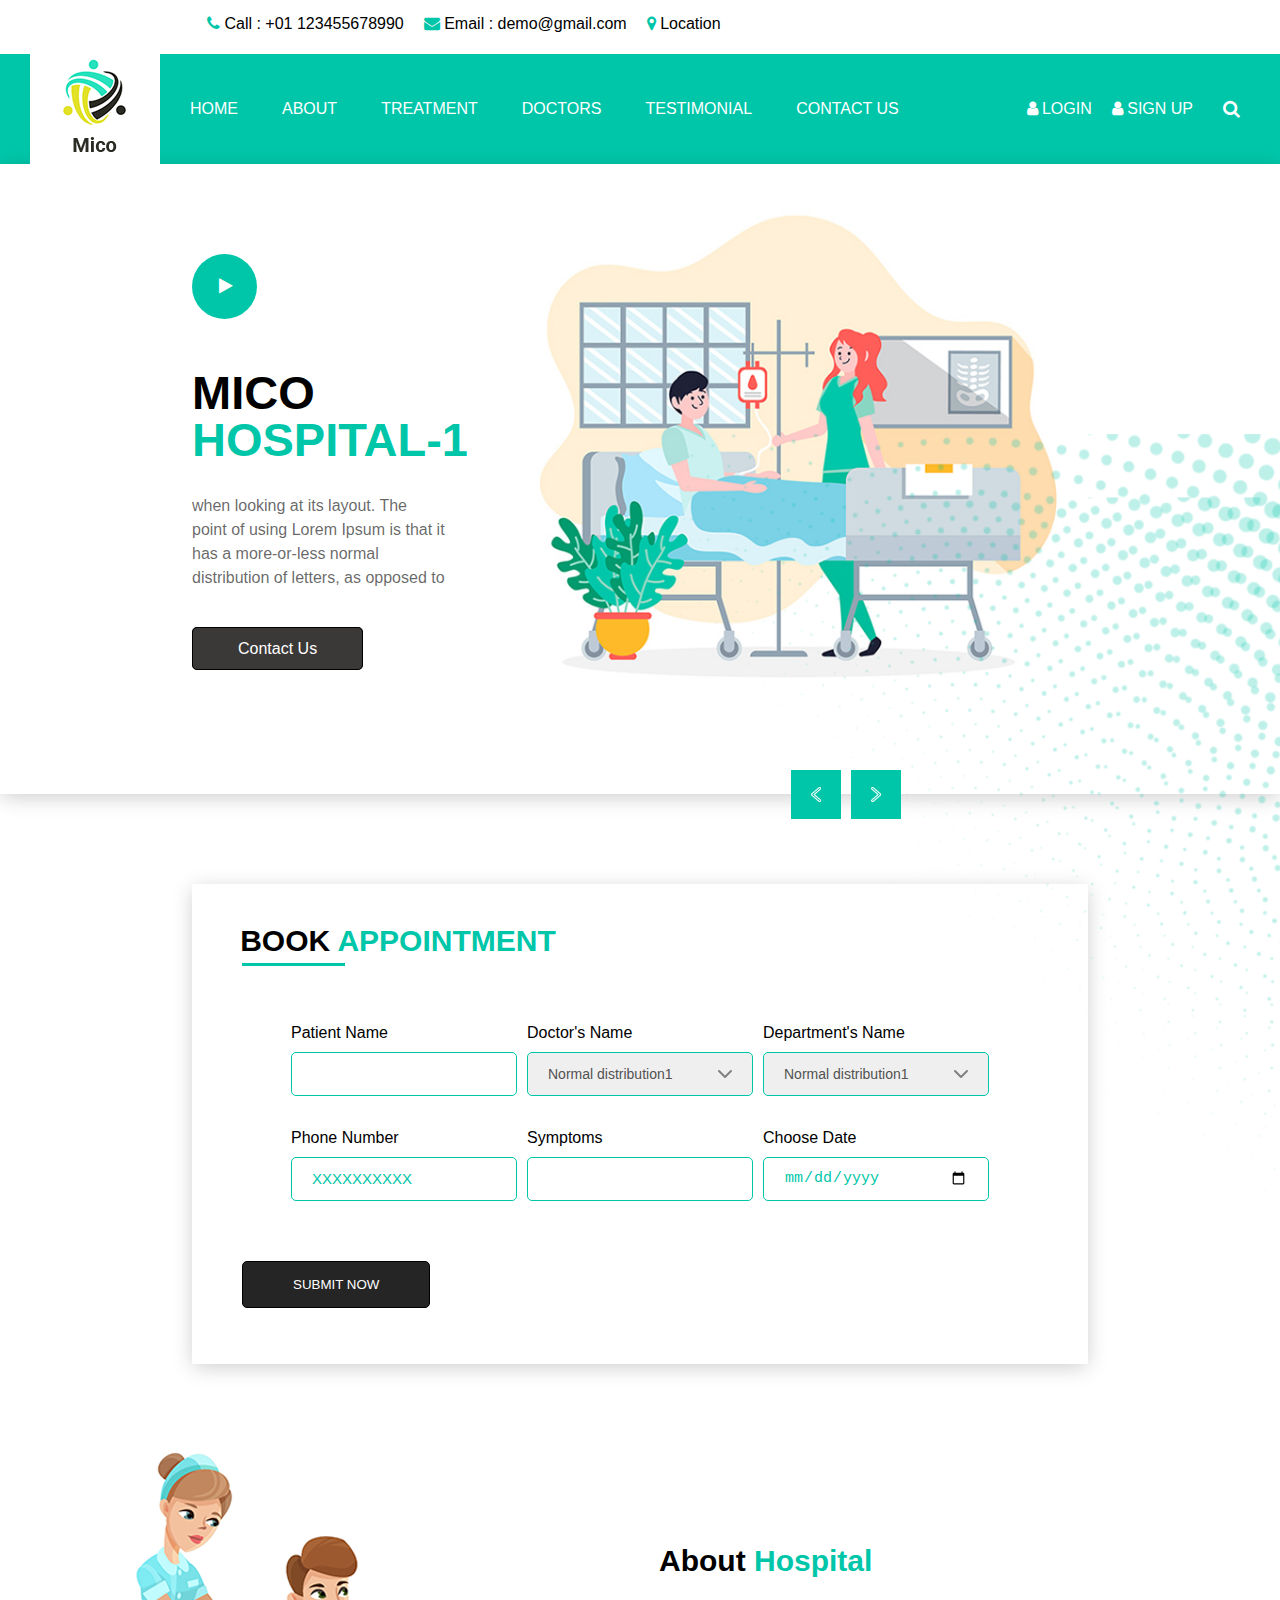
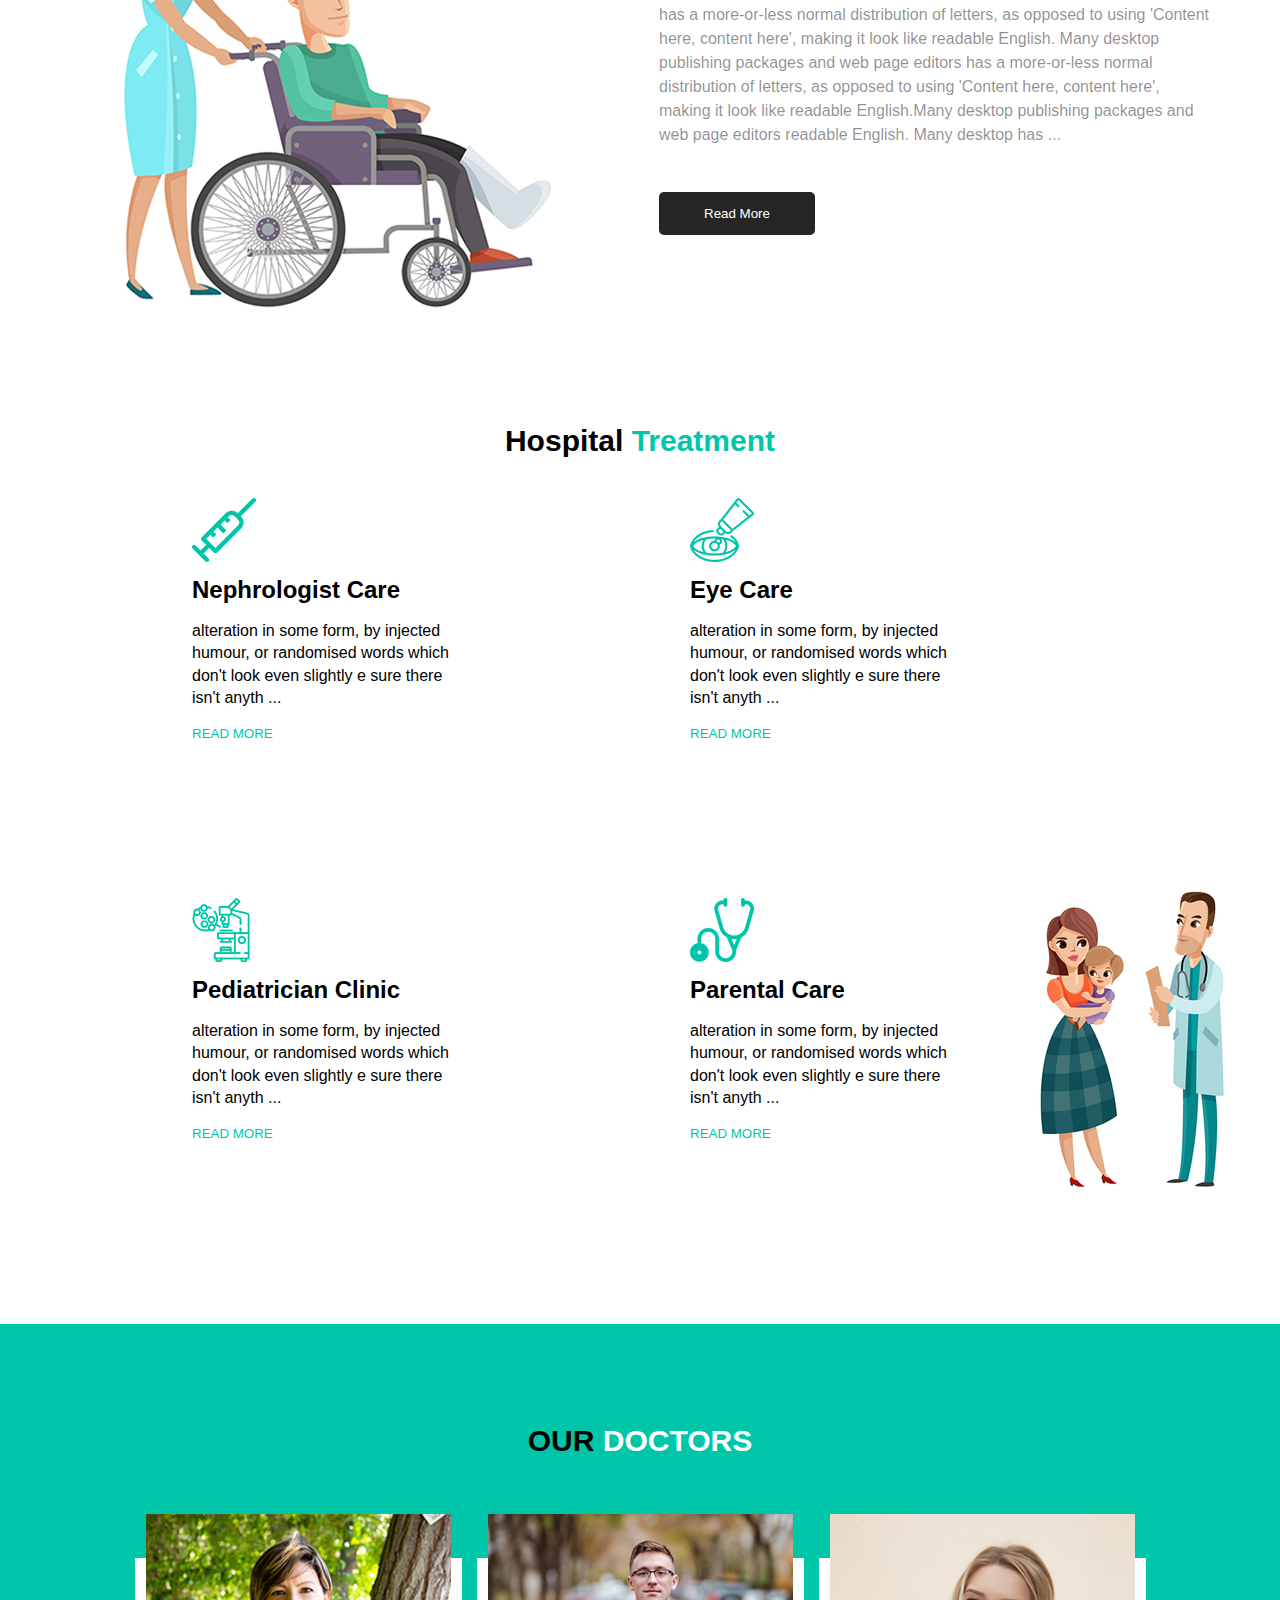
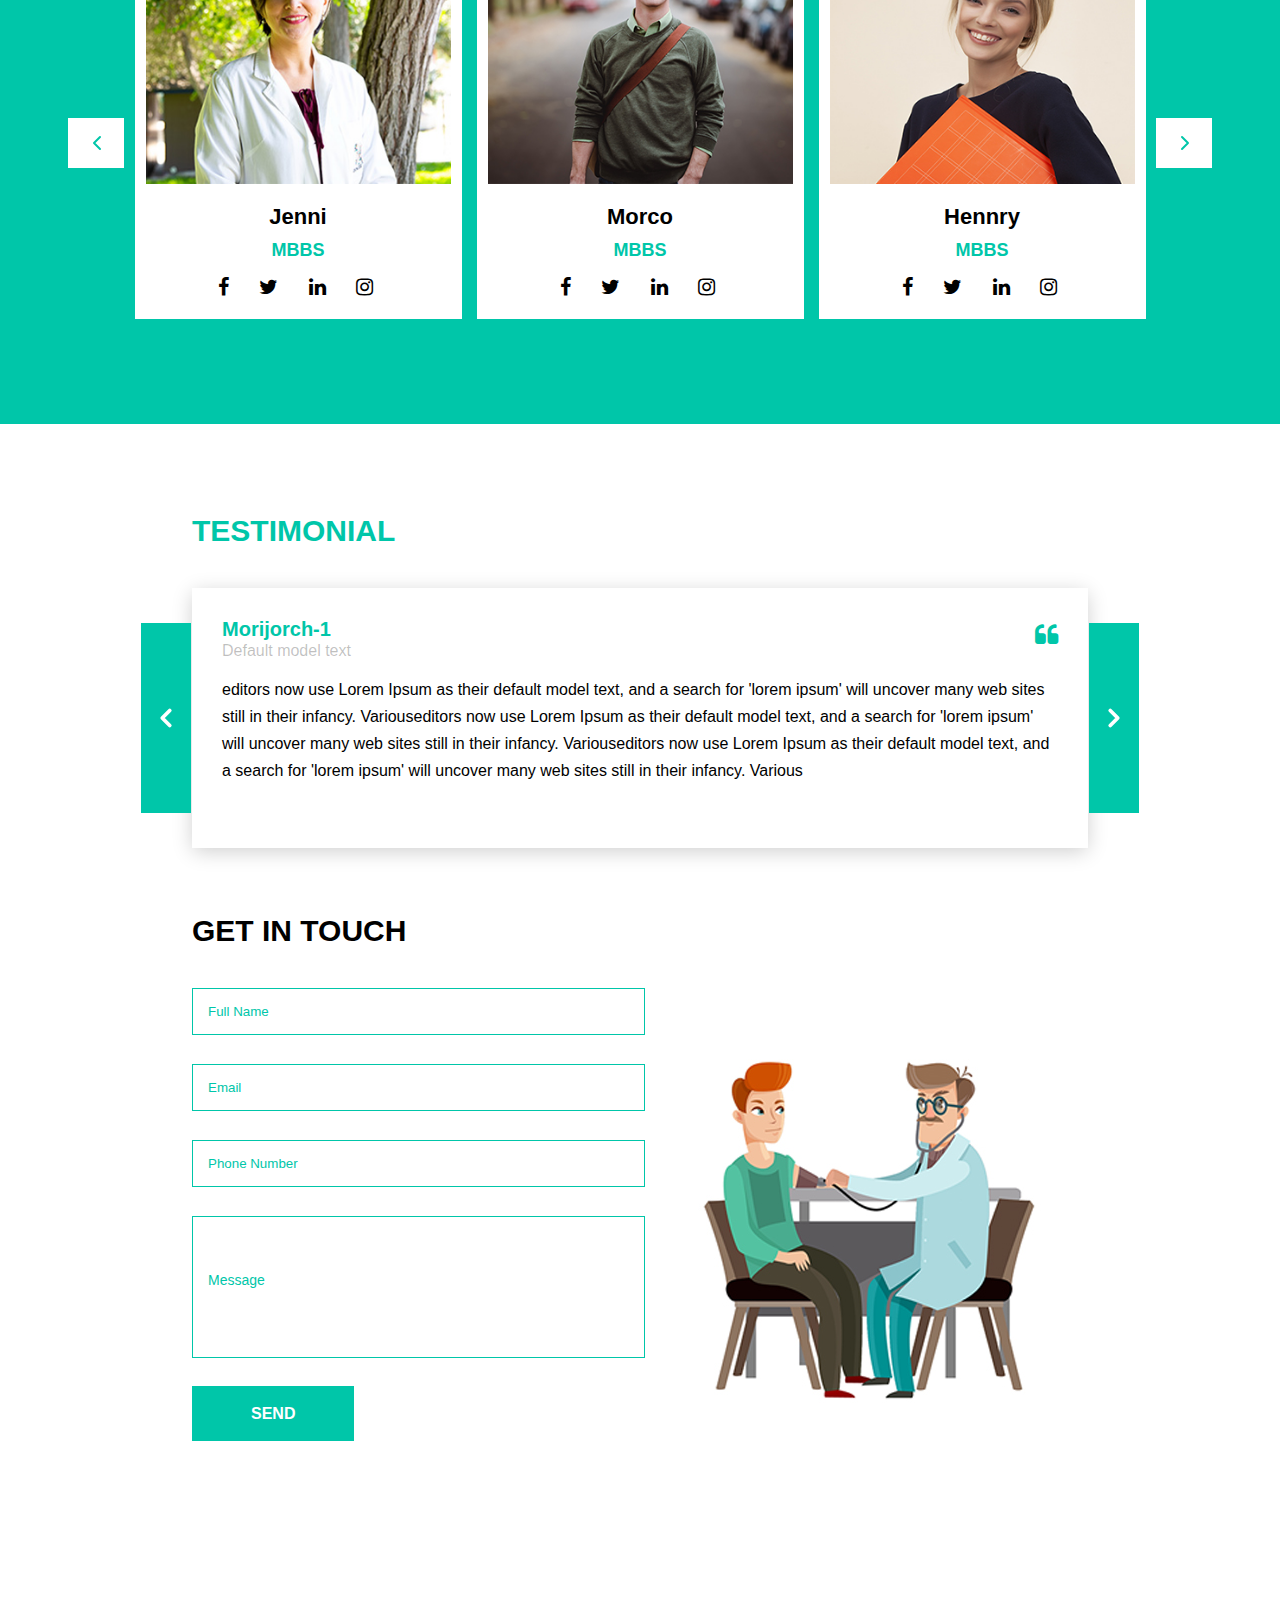
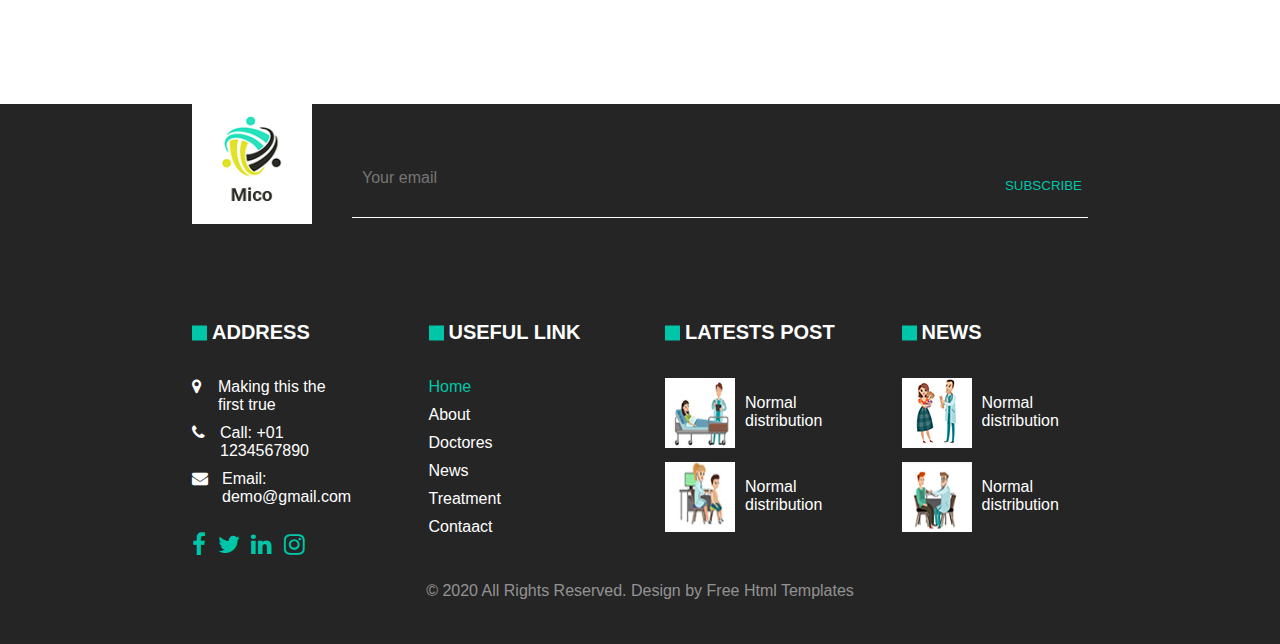
<file: index.html>
<!DOCTYPE html>
<html lang="en">
<head>
    <meta charset="UTF-8">
    <meta name="viewport" content="width=device-width, initial-scale=1.0">
    <title>Aibe</title>
    <link rel="shortcut icon" href="img/logo25.png" type="image/x-icon">
    <link rel="stylesheet" href="style/style.css">
    <link rel="stylesheet" href="https://cdnjs.cloudflare.com/ajax/libs/font-awesome/4.7.0/css/font-awesome.min.css">
    <script src="script/script.js" defer></script>
    <script src="https://cdnjs.cloudflare.com/ajax/libs/jquery/3.3.1/jquery.min.js" ></script>
</head>
<body>
    <!-- header -->
    <header class="header">
                 <div class="fulll">
        <div class="header-top row" >
    <a href="https://www.poptox.com/" class="info">
        <i class="fa fa-phone color" aria-hidden="true"></i>
        <span> Call : +01 123455678990</span>
    </a>
    <a href="mailto:demo@gmail.com" class="info">
        <i class="fa fa-envelope color" aria-hidden="true"></i>
        <span> Email : demo@gmail.com</span>
    </a>
    <a href="https://www.google.com/maps/place/Santaros+klinik%C5%B3+kraujo+centras/@54.7529731,25.2781931,170m/data=!3m1!1e3!4m6!3m5!1s0x46dd90e121618631:0xdd7ad28b21b77def!8m2!3d54.7531718!4d25.2780611!16s%2Fg%2F11cm060q5j!5m1!1e1?entry=ttu&g_ep=EgoyMDI1MDkyMi4wIKXMDSoASAFQAw%3D%3D
" class="info">
        <i class="fa fa-map-marker color" aria-hidden="true"></i>
        <span> Location</span>
    </a>
        </div>
</div>
        <div class="header-bottom">
            
            <div class="imglogo">
                <a class="logomico" href="index.html">
                    <img class="hagiwagi" src="img/logo.png" alt="">
                </a>
            </div>
        
                <ul class="navbar">
                    <li class="Home">
                        <a class="link" href="index.html">HOME</a>
                    </li>
                    <li class="About">
                        <a class="link" href="about.html">ABOUT</a>
                    </li>
                    <li class="Treatment">
                        <a class="link" href="treatment.html">TREATMENT</a>
                    </li>
                    <li class="Doctors">
                        <a class="link" href="doctor.html">DOCTORS</a>
                    </li>
                    <li class="Testimonial">
                        <a class="link" href="testimonial.html">TESTIMONIAL</a>
                    </li>
                    <li class="Contact-Us">
                        <a class="link" href="contact.html">CONTACT US</a>
                    </li>
                </ul> 
                        <div class="pechenka">
                    <a href="#" id="login-btn">
                        <i class="fa fa-user" aria-hidden="true"></i>
                        <span>LOGIN</span>
                    </a>
                    <a href="#" id="signup-btn">
                        <i class="fa fa-user" aria-hidden="true"></i>
                        <span>SIGN UP</span>
                    </a>
                        </div>

                <form class="polpichenki">
                    <button class="btn" type="submit">
                        <i class="fa fa-search" aria-hidden="true"></i>
                    </button>
                </form>
                <!-- // burger menu -->
                <div class="full">
                <div class="burger" onclick="toggleMenu()">
                    <div></div>
                    <div></div>
                    <div></div>
                </div>
                <div class="sidebar" id="sidebar">
                    <nav>
                        <a href="index.html"> HOME</a>
                        <a href="about.html"> ABOUT</a>
                        <a href="treatment.html"> TREATMNET </a>
                        <a href="doctor.html"> DOCTORS </a>
                        <a href="testimonial.html"> TESTINIMONIAL </a>
                        <a href="contact.html"> CONTACT US </a>
                    </nav>
                </div>
            </div>
        </div> 
                <!-- Модальное окно поиска -->
<div id="search-modal" class="search-modal hidden">
  <div class="search-modal-content">
    <button class="close-btn" id="close-search">&times;</button>
    <input type="text" id="search-input" placeholder="search..." autocomplete="off" />
    <ul id="search-results"></ul>
  </div>
</div>
    </header>
    <!-- main -->
    <main>
    <!-- section -->
    
     <section id="slider" class="fullHD">
        <!-- Mico hospital -->
<div class="papochka-blinchikov">
    <div class="fulvolsvagen">
    <div class="trakingvolt">
 
 
 
 
    <div class="vosvagen active slide1">
        <div class="lewyj-blinchik">
            <div class="tortik">
                <div class="taburetka">
                    <button class="mochi">
                        <a class="pursik" href="https://www.youtube.com/@A4a4a4a4"><i class="fa fa-play my-icon" aria-hidden="true"></i></a>
                    </button>
                </div>
                <h1 class="zelionka">
                    MICO <br>
                    <span class="dell">
                        HOSPITAL-1
                    </span>
                </h1>
                <p class="paliruj">
                    when looking at its layout. The point of using Lorem Ipsum is that it has a
                    more-or-less normal distribution of letters, as opposed to
                </p>
                <div class="bortiki">
                    <a class="topchik" href="contact.html">
                        Contact Us
                    </a>
                </div>
            </div>
        </div>
 
        <div class="pravyj-blinchik">
                            <div class="krysa">
                                <div class="sUs">
                                    <img class="hachapuri" src="img/slider-img.jpg" alt="">
                                </div>
                            </div>
                           
                       
                   
        </div>
    </div>
</div>
<!-- 2 -->
    <div class="vosvagen slide2">
<div class="papochka-blinchikov">
        <div class="lewyj-blinchik">
            <div class="kuliki">
                <div class="taburetka">
                    <button class="mochi">
                    <i class="fa fa-play my-icon" aria-hidden="true"></i>                
                    </button>
                </div>
                <h1 class="zelionka">
                    MICO <br>
                    <span class="dell">
                        HOSPITAL-2
                    </span>
                </h1>
                <p class="paliruj">
                    It was originally taken from a Latin text written by a Roman Scholar, Sceptic name of Marcus Tullius Cicero, who influenced the Latin language greatly.
                </p>
                <div class="bortiki">
                    <a class="topchik" href="contact.html">
                        Contact Us
                    </a>
                </div>
            </div>
        </div>
 
        <div class="pravyj-blinchik">
                            <div class="krysa">
                                <div class="sUs">
                                    <img class="hachapuri" src="img/slider-img.jpg" alt="">
                                </div>
                            </div>
                           
                       
                   
        </div>
        </div>
        </div>
 
        <!-- 3 -->
        <div class="vosvagen slide3">
                     <div class="papochka-blinchikov">
        <div class="lewyj-blinchik">
            <div class="kuliki">
                <div class="taburetka">
                    <button class="mochi">
                    <i class="fa fa-play my-icon" aria-hidden="true"></i>                
                    </button>
                </div>
                <h1 class="zelionka">
                    MICO <br>
                    <span class="dell">
                        HOSPITAL-3
                    </span>
                </h1>
                <p class="paliruj">
                    The reason we use Lorem Ipsum is simple. If we used real text, it wo Text Here...", this would also distract from the design.
                </p>
                <div class="bortiki">
                    <a class="topchik" href="contact.html">
                        Contact Us
                    </a>
                </div>
            </div>
        </div>
 
        <div class="pravyj-blinchik">
                            <div class="krysa">
                                <div class="sUs">
                                    <img class="hachapuri" src="img/slider-img.jpg" alt="">
                                </div>
                            </div>
        </div>
        </div>
        </div>
    </div>
    </div>
    <!-- right/left -->
                        <div class="kosmos">
                            <div  class="mars">
                                <button id="arrowL" >
                                    <img class="jupiter" src="img/prev.png" alt="">
                                </button>
                            </div>
                            <div class="venera">
                                <button  id="arrowR" >
                                    <img class="jupiter" src="img/next.png" alt="">
                                </button>
                            </div>
                        </div>
 
        <div class="dots"><img class="dota" src="img/dots.png" alt=""></div>
           
     </section>
 
 
        <section class="main2">
            <div class="mini">
    <form class="formochka">
            <h4>
                <div class="px1">BOOK
                <span class="cvetnoe">APPOINTMENT</span></div>
                <div class="liniuote">
            </div>
            </h4>
    <div class="dastish">
        <div class="drotiki">
    <div class="dabltrack">
            <div class="lb1">
                   <br><span class="cheburek" for="inputPatientName">Patient Name</span><br>
                    <input type="text" class="sarai" id="originalPatientName" placeholder="">
            </div>
            <div class="lb2">
                <br><span class="cheburek" for="inputDoctorName">Doctor's Name</span><br>
                    <select name="" class="saraii" id="originalDoctorName">
                    <option value="Normal distribution ">Normal distribution1 </option>
                    <option value="Normal distribution ">Normal distribution2 </option>
                    <option value="Normal distribution ">Normal distribution3 </option>
                    </select>
            </div>
            <div class="lb3">
                <br><span class="cheburek" for="inputDepartmentName">Department's Name</span><br>
                    <select name="" class="saraii" id="originalDepartmentName">
                    <option  value="Normal distribution ">Normal distribution1 </option>
                    <option value="Normal distribution ">Normal distribution2 </option>
                    <option value="Normal distribution ">Normal distribution3 </option>
                    </select>
            </div>
    </div>
    <div class="kontratrack">
            <div class="lb4">
                <br><span class="cheburek" for="inputPhone">Phone Number</span><br>
                    <input type="number" class="sarai" id="originalPhone" placeholder="XXXXXXXXXX" >
            </div>
            <div class="lb5">
                <br><span class="cheburek" for="inputSymptoms">Symptoms</span><br>
                    <input type="text" class="sarai" id="originalSymptoms" placeholder="">
            </div>
            <div class="lb6">
                <br><span class="cheburek" for="inputDate">Choose Date </span><br>
                    <div class="data" id="Date" data-date-format="mm-dd-yyyy">
                    <input type="date" id="date" class="sarai" name="date">
                    </div>  
            </div>
    </div>
        </div>
    </div>
            <div class="sumka"><button class="simka" id="btn">SUBMIT NOW</button></div>
            
    </form>
     </section>
     <section class="main3">
        <!-- about hospital -->
    
        <div class="pupsikas">
            <div class="kruciakas">
                <div class="rakas">
                    <img class="invalidas" src="img/about-img.jpg" alt="">
                </div>
            </div>
            <div class="mielas">
                <h4>
                    About
                    <span class="kaktus">Hospital</span>
                </h4>
                <p class="labuba">
                    has a more-or-less normal distribution of letters, as opposed 
                    to using 'Content here, content here', making it look like
                    readable English. Many desktop publishing packages and web 
                    page editors has a more-or-less normal distribution of letters, 
                    as opposed to using 'Content here, content here', making it look
                    like readable English.Many desktop publishing packages and web page editors readable English. 
                    Many desktop has <span class="labuba3">...</span>
                </p>
                   <p class="labuba2 animacija">
                     a more-or-less normal distribution of letters, as opposed 
                    to using 'Content here, content here', making it look like
                    readable English. Many desktop publishing packages and web 
                    page editors has a more-or-less normal distribution of letters.
                
                </p>
                
                    <div class="shnobel">
                        <button class="bobel" href="">Read More</button>
                    </div>
            </div>
        </div>

     </section>
     <section class="main4">
        <!-- Hospital Treatment -->
        <div class="krovat">
            <div class="pochka">
                <h4 class="serdce">
                    Hospital
                    <span class="liogkije">Treatment</span>
                </h4>
                
                <div class="silizionka">
                    
                    <div class="kletka1">
                        <div class="onre">
                            <img class="fantom" src="img/t1.png" alt="">
                        </div>
                            <div class="Poltergeist">
                                <h4 class="banshi">Nephrologist Care</h4>
                            </div>
                                <div class="jurei">
                                    <p class="help">alteration in some form, by injected humour, or randomised 
                                        words which don't look even slightly e sure there isn't anyth<span class="help3"> ...</span></p>
                                </div>
                                <p class="help2">alteration in some form, by injected humour, or randomised 
                                        words which don't 
                                        look even slightly</p>
                                    <div class="Raidziu">
                                        <button class="gore" href="">READ MORE</button>
                                    </div>
                    </div>
                    <div class="kletka2">
                        <div class="onre">
                            <img class="fantom" src="img/t2.png" alt="">
                        </div>
                            <div class="Poltergeist">
                                <h4 class="banshi">Eye Care</h4>
                            </div>
                                <div class="jurei">
                                    <p class="help">alteration in some form, by injected humour, or randomised 
                                        words which don't 
                                        look even slightly e sure there isn't anyth<span class="help3"> ...</span></p>
                                </div>
                                <p class="help2">alteration in some form, by injected humour, or randomised 
                                        words which don't 
                                        look even slightly</p>
                                    <div class="Raidziu">
                                        <button class="gore" href="">READ MORE</button>
                                    </div>
                    </div>
                    <div class="kletka3">
                        <div class="onre">
                            <img class="fantom" src="img/t3.png" alt="">
                        </div>
                            <div class="Poltergeist">
                                <h4 class="banshi">Pediatrician Clinic</h4>
                            </div>
                                <div class="jurei">
                                    <p class="help">alteration in some form, by injected humour, or randomised 
                                        words which don't 
                                        look even slightly e sure there isn't anyth<span class="help3"> ...</span></p>
                                </div>
                                <p class="help2">alteration in some form, by injected humour, or randomised 
                                        words which don't 
                                        look even slightly</p>
                                    <div class="Raidziu">
                                        <button class="gore">READ MORE</button>
                                    </div>
                    </div>
                    <div class="kletka4">
                        <div class="onre">
                            <img class="fantom" src="img/t4.png" alt="">
                        </div>
                            <div class="Poltergeist">
                                <h4 class="banshi">Parental Care</h4>
                            </div>
                                <div class="jurei">
                                    <p class="help">alteration in some form, by injected humour, or randomised 
                                        words which don't 
                                        look even slightly e sure there isn't anyth<span class="help3"> ...</span></p>
                                </div>
                                <p class="help2">alteration in some form, by injected humour, or randomised 
                                        words which don't 
                                        look even slightly</p>
                                    <div class="Raidziu">
                                        <button class="gore">READ MORE</button>
                                    </div>
                    </div>
                </div>
            </div>

        </div>
            <div class="blagavonja">
                <img class="krest" src="img/treatment-side-img.jpg" alt="">
            </div>
     </section>
     <section class="main5">
        <!-- our doctors -->
         <div class="troll">
            <div class="bloodseeker">
                <h4 class="wraithking">
                    <span class="cm">OUR</span>
                    DOCTORS
                </h4>
            </div>
            <div class="azuki">
                <button class="axel"></button>
                <div class="slider-window">
                    <div class="darkwillow">
                        <div class="io1">
                            <div class="belyj fon">
                                <img class="pops" src="img/team1.jpg" alt="">
                                    <div class="dyrka">
                                        <div class="kvoka"><span class="pudge">Hennry</span></div>
                                        <div class="troksa"><span class="morkovka">MBBS</span></div>
                                    </div>
                                <div class="superstar">
                                    <a class="haribo" href="https://www.facebook.com/">
                                        <i class="fa fa-facebook" aria-hidden="true"></i>
                                    </a>
                                    <a class="haribo" href="https://x.com/">
                                        <i class="fa fa-twitter" aria-hidden="true"></i>
                                    </a>
                                    <a class="haribo" href="https://lt.linkedin.com/">
                                        <i class="fa fa-linkedin" aria-hidden="true"></i>
                                    </a>
                                    <a class="haribo" href="https://www.instagram.com/">
                                        <i class="fa fa-instagram" aria-hidden="true"></i>
                                    </a>
                                </div>
                            </div>
                        </div>

                        <div class="io2">
                            <div class="belyj fon">
                                <img class="pops" src="img/team2.jpg" alt="">
                                    <div class="dyrka">
                                        <div class="kvoka"><span class="pudge">Jenni</span></div> 
                                        <div class="troksa"><span class="morkovka">MBBS</span></div>
                                    </div>
                                <div class="superstar">
                                    <a class="haribo" href="https://www.facebook.com/">
                                        <i class="fa fa-facebook" aria-hidden="true"></i>
                                    </a>
                                    <a class="haribo" href="https://x.com/">
                                        <i class="fa fa-twitter" aria-hidden="true"></i>
                                    </a>
                                    <a class="haribo" href="https://lt.linkedin.com/">
                                        <i class="fa fa-linkedin" aria-hidden="true"></i>
                                    </a>
                                    <a class="haribo" href="https://www.instagram.com/">
                                        <i class="fa fa-instagram" aria-hidden="true"></i>
                                    </a>
                                </div>
                            </div>
                        </div>

                        <div class="io3">
                            <div class="belyj fon">
                                <img class="pops" src="img/team3.jpg" alt="">
                                    <div class="dyrka">
                                        <div class="kvoka"><span class="pudge">Morco</span></div> 
                                        <div class="troksa"><span class="morkovka">MBBS</span></div>
                                    </div>
                                <div class="superstar">
                                    <a class="haribo" href="https://www.facebook.com/">
                                        <i class="fa fa-facebook" aria-hidden="true"></i>
                                    </a>
                                    <a class="haribo" href="https://x.com/">
                                        <i class="fa fa-twitter" aria-hidden="true"></i>
                                    </a>
                                    <a class="haribo" href="https://lt.linkedin.com/">
                                        <i class="fa fa-linkedin" aria-hidden="true"></i>
                                    </a>
                                    <a class="haribo" href="https://www.instagram.com/">
                                        <i class="fa fa-instagram" aria-hidden="true"></i>
                                    </a>
                                </div>
                            </div>
                        </div>
                    </div>
                    </div>
                <button class="axer"></button>
            </div>
         </div>

     </section>
     <section class="main6">
                <!-- testimonial -->
                <div class="arbuzik">
                    <div class="pomidori">
                        <h4 class="ogurchikiiii">TESTIMONIAL</h4>
                    </div>
                    <div class="flexxx">
                     <div class="syro4ekl"></div>
            <div class="burlyki">
                
                    <!-- 1 -->
                <div class="pipiski">
                    <div class="baklazhan">
                        <div class="jagody">
                                <div class="malina">Morijorch-1</div>
                                <div class="mandarinka4">
                                    <div class="klubnika"><i class="fa fa-quote-left" aria-hidden="true"></i></div>
                                </div> 
                        </div>
                        <p class="chereshnya">Default model text</p>
                        <p class="vishnya">editors now use Lorem Ipsum as their default model 
                            text, and a search for 'lorem ipsum' will uncover many web sites 
                            still in their infancy. Variouseditors now use Lorem Ipsum as their 
                            default model text, and a search for 'lorem ipsum' will uncover many 
                            web sites still in their infancy. Variouseditors now use Lorem Ipsum 
                            as their default model text, and a search for 'lorem ipsum' will 
                            uncover many web sites still in their infancy. Various</p>
                        
                    </div>
                </div>
               
                    
            </div>

            <div class="syro4ekr"></div>
            </div>
                    <!-- 2 -->
                <div class="skrytnost burlyki">
                    <div class="pipiski">
                    <div class="baklazhan">
                        <div class="jagody">
                                <div class="malina">Morijorch-2</div>
                                <div class="mandarinka4">
                                    <div class="klubnika"><i class="fa fa-quote-left" aria-hidden="true"></i></div>
                                </div> 
                        </div>
                        <p class="chereshnya">Default model text</p>
                        <p class="vishnya">Now is the winter of our discontent
                            Made glorious summer by this sun of York;
                            And all the clouds that lour'd upon our house
                            In the deep bosom of the ocean buried.
                            Now are our brows bound with victorious wreaths;
                            Our bruised arms hung up for monuments;
                            Our stern alarums changed to merry meetings,To fright the souls of fearful adversaries,
                            He capers nimbly in a lady's chamber
                            To the lascivious pleasing of a lute.
                            But I, that am not shaped for sportive tricks,</p>
                        
                    </div>
                </div>
                </div>
                    <!-- 3 -->
                <div class="skrytnost burlyki">
                    <div class="pipiski">
                    <div class="baklazhan">
                        <div class="jagody">
                                <div class="malina">Morijorch-3</div>
                                <div class="mandarinka4">
                                    <div class="klubnika"><i class="fa fa-quote-left" aria-hidden="true"></i></div>
                                </div> 
                        </div>
                        <p class="chereshnya">Default model text</p>
                        <p class="vishnya">Grim-visaged war hath smooth'd his wrinkled front;
                            And now, instead of mounting barded steeds
                            To fright the souls of fearful adversaries,
                            He capers nimbly in a lady's chamber
                            To the lascivious pleasing of a lute.
                            But I, that am not shaped for sportive tricks,
                            Nor made to court an amorous looking-glass;
                            I, that am rudely stamp'd, and want love's majesty
                            To strut before a wanton ambling nymph;</p>
                        
                    </div>
                </div>
                </div>

                    
                </div>
     </section>
     <section class="main7">

                <!-- get in touch (contact) -->
            <div class="dobranoc">
                <div class="neoangin">
                    <div class="słodkich">
                        <h4 class="snów">GET IN TOUCH</h4>
                    </div>
                        <div class="armor">
                            <div class="good_night">
                                <input id="name" class="bad" type="text" placeholder="Full Name" autocomplete="name"/>
                                <div class="error-message" id="error-name"></div>
                            </div>
                            <div class="good_night">
                                <input id="email" class="bad" type="email" placeholder="Email" autocomplete="email"/>
                                <div class="error-message" id="error-email"></div>
                            </div>
                            <div class="good_night">
                                <input id="phone" class="bad" type="text" placeholder="Phone Number" autocomplete="photo"/>
                                <div class="error-message" id="error-phone"></div>
                            </div>
                            <div class="good_night">
                                <textarea id="message" class="day" placeholder="Message"></textarea>
                                <div class="error-message" id="error-message"></div>
                            </div>
                            </div>

                            <div class="feji">
                            <a href="#" id="sendBtn" class="winks">SEND</a>
                            </div>
                </div>
                    <div class="kevin">
                        <div class="batmen"><img class="batmobil" src="img/contact-img.jpg" alt=""></div>
                        <a class="fnaf2" href=""><img class="fnaf"></a>
                    </div>

                    
            </div>
     </section>
    </main>
    
    <!-- footer -->
    <footer class="end">
    <div class="obshirnoe">
        <div class="malekuly">
        <div class="white">
            <a href="index.html">
                <img class="kisimisi" src="img/logo.png" alt="">
            </a>
        </div>
            <div class="atom">
               <form class="minatom" id="subscribeForm" action="">
    <input id="mada" class="mandarin" type="email" placeholder="Your email" required>
    <button type="submit" class="knopka" id="knopka">
        SUBSCRIBE
    </button>
</form>




            </div>
        </div>
    </div>
        
    <div class="pirog">
        <div class="apelsin">
            <h5>
                ADDRESS
            </h5>
            <div class="sosiski2">
                <a class="sosiski" href="https://www.google.com/maps/place/Santaros+klinik%C5%B3+kraujo+centras/@54.7529731,25.2781931,170m/data=!3m1!1e3!4m6!3m5!1s0x46dd90e121618631:0xdd7ad28b21b77def!8m2!3d54.7531718!4d25.2780611!16s%2Fg%2F11cm060q5j!5m1!1e1?entry=ttu&g_ep=EgoyMDI1MDkyMi4wIKXMDSoASAFQAw%3D%3D">
                    <i class="fa fa-map-marker sosi_nika" aria-hidden="true"></i>
                    <span>Making this the first true</span>
                </a>
                <a class="sosiski"  href="https://www.poptox.com/">
                    <i class="fa fa-phone sosi_nika" aria-hidden="true"></i>
                    <span>
                        Call: +01 1234567890
                    </span>
                </a>
                <a class="sosiski"  href="mailto:demo@gmail.com">
                    <i class="fa fa-envelope sosi_nika"></i>
                    <span>
                        Email: demo@gmail.com
                    </span>
                </a>
            </div>
            <div class="ikonki2">
                <a class="ikonki"  href="https://www.facebook.com/">
                    <i class="fa fa-facebook" aria-hidden="true"></i>
                </a>
                <a class="ikonki" href="https://x.com/">
                    <i class="fa fa-twitter" aria-hidden="true"></i>
                </a>
                <a class="ikonki" href="https://lt.linkedin.com/">
                    <i class="fa fa-linkedin" aria-hidden="true"></i>
                </a>
                <a class="ikonki" href="https://www.instagram.com/">
                    <i class="fa fa-instagram" aria-hidden="true"></i>
                </a>
            </div>
        </div>


        <div class="apelsin2">
            <h5>
                USEFUL LINK
            </h5>
            <div class="uliki">
            <ul class="burger-king">
                <li class="burgeriukas">
                    <a class="suliki" href="index.html">
                        <span class="golubcy2">Home</span>
                    </a>
                </li>
                <li class="burgeriukas">
                    <a  class="suliki" href="about.html">
                        <span class="golubcy">About</span>
                    </a>
                </li>
                <li class="burgeriukas">
                    <a  class="suliki" href="doctor.html">
                        <span class="golubcy">Doctores</span>
                    </a>
                </li>
                <li class="burgeriukas">
                    <a  class="suliki" href="testimonial.html">
                        <span class="golubcy">News</span>
                    </a>
                </li>
                <li class="burgeriukas">
                    <a  class="suliki" href="treatment.html">
                        <span class="golubcy">Treatment</span>
                    </a>
                </li>
                <li class="burgeriukas">
                    <a  class="suliki" href="contact.html">
                        <span class="golubcy">Contaact</span>
                    </a>
                </li>
            </ul>
            </div>
        </div>

        <div class="apelsin3">
            <h5>
                LATESTS POST
            </h5>
            <div class="burunduki">
                <div class="invalidy">
                    <img class="aguzok" src="img/post1.jpg" alt="">
                </div>
                <p class="scrip">
                    Normal
                    distribution
                </p>
            </div>
            <div class="chip">
                <div class="dail">
                    <img class="aguzok" src="img/post2.jpg" alt="">
                </div>
                <p class="scrip">
                    Normal
                    distribution
                </p>
            </div>
        </div>

    
        <div class="apelsin4">
            <h5>
                NEWS
            </h5>
            <div class="speshite">
                <div class="napomosh">
                    <img class="aguzok" src="img/post3.jpg" alt="">
                </div>
                <p class="scrip">
                    Normal
                    distribution
                </p>
            </div>
            <div class="ty">
                <div class="burundukas">
                    <img class="aguzok" src="img/post4.png" alt="">
                </div>
                <p class="scrip">
                    Normal
                    distribution
                </p>
            </div>
        </div>
    </div>
        
        <div class="otshelnik">
            <p class="kartonka">
                &copy;
                <span>2020 All Rights Reserved. Design by
                    <a class="okak" href="https://templatemo.com/">Free Html Templates</a>
                </span>
            </p>
        </div>
    </footer>

    <div id="modal" class="modal-overlay hidden">
  <div class="modal-content">
    <span class="close-btn">&times;</span>
    <div class="modal-header">Welcome</div>
    <div class="toggle-buttons">
      <button id="login-btn-modal" class="active">Login</button>
      <button id="signup-btn-modal">Sign Up</button>
    </div>
    <form id="login-form" style="display: flex; flex-direction: column;">
      <input type="text" placeholder="Username" required>
      <input type="password" placeholder="Password" required>
      <button type="submit" class="submit-btn">Login</button>
    </form>
    <form id="signup-form" style="display: none; flex-direction: column;">
      <input type="text" placeholder="Username" required>
      <input type="email" placeholder="Email" required>
      <input type="password" placeholder="Password" required>
      <button type="submit" class="submit-btn">Sign Up</button>
    </form>
  </div>
</div>


</body>
</html>
</file>
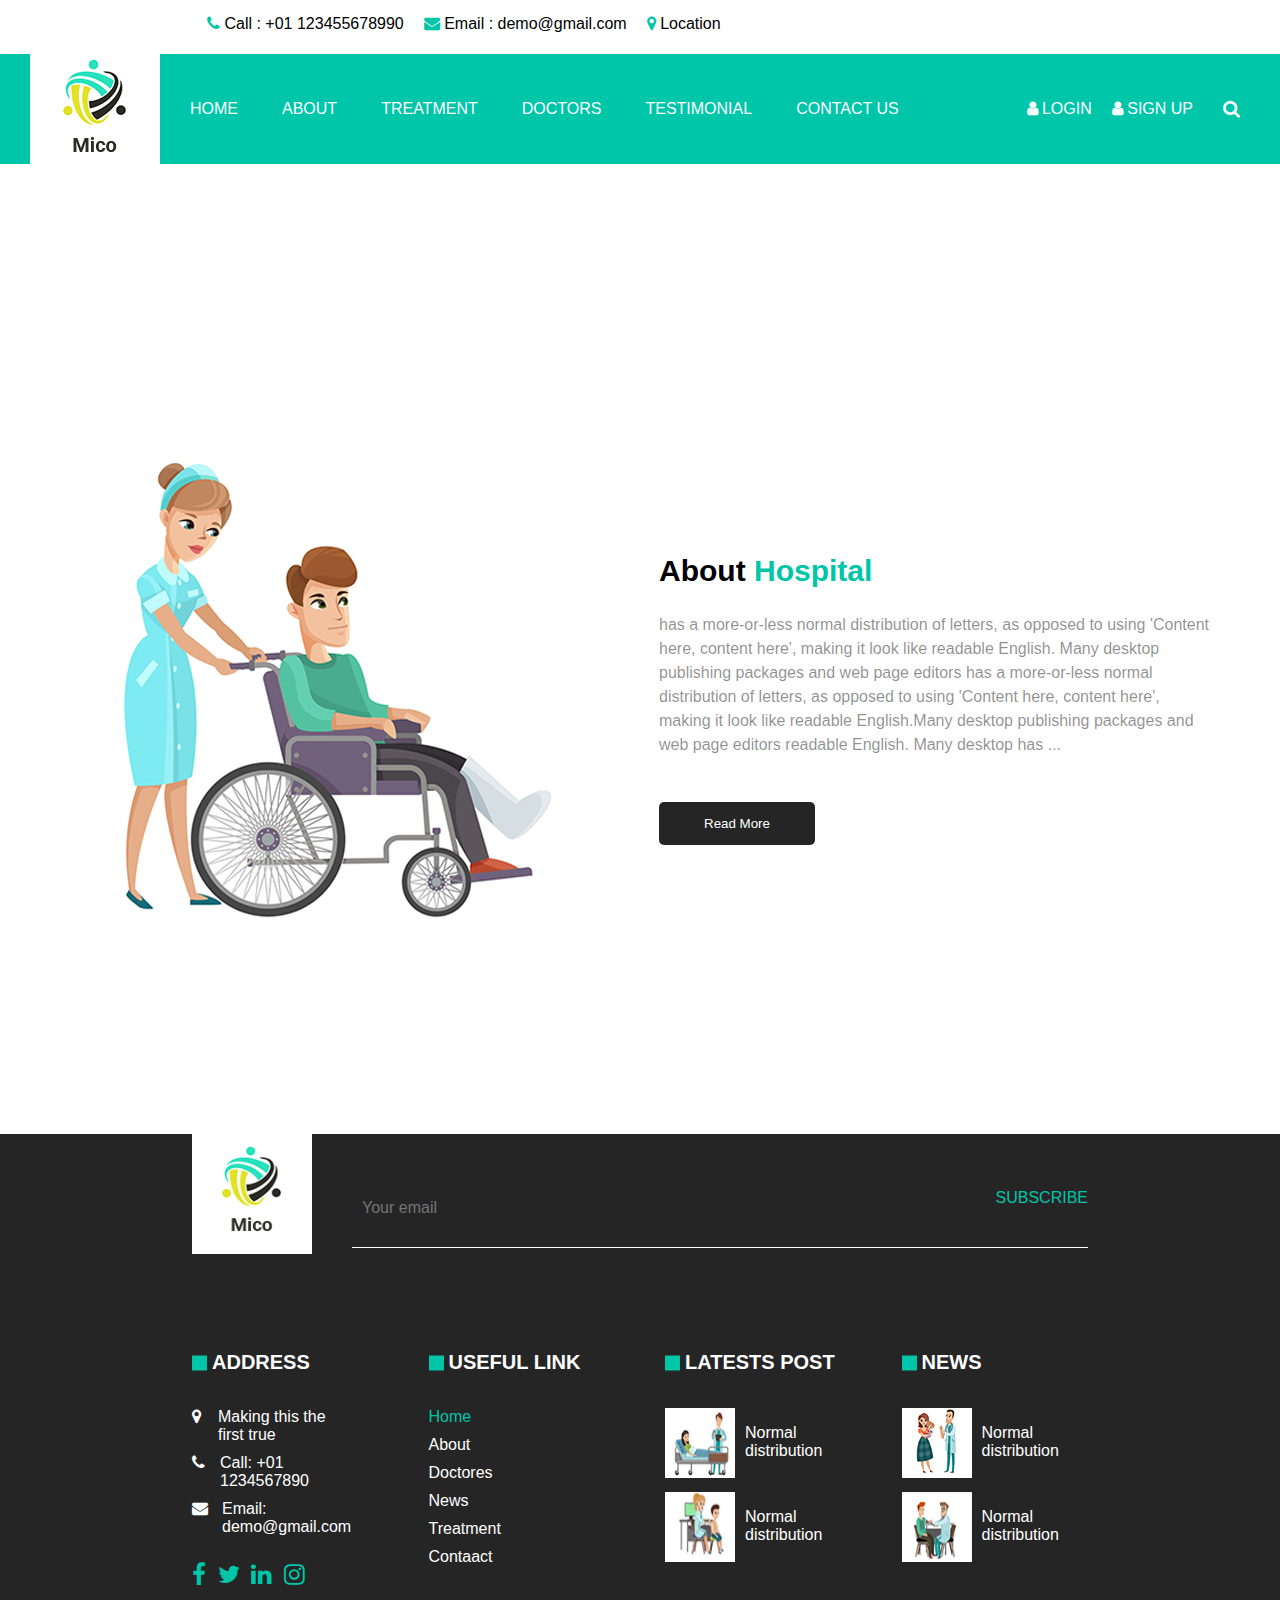
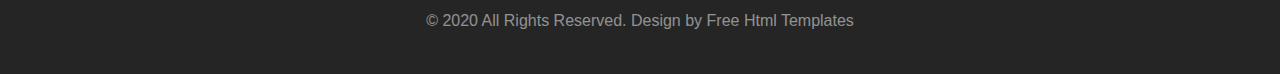
<file: about.html>
<!DOCTYPE html>
<html lang="en">
<head>
    <meta charset="UTF-8">
    <meta name="viewport" content="width=device-width, initial-scale=1.0">
    <title>Aibe</title>
    <link rel="stylesheet" href="style/style.css">
    <link rel="stylesheet" href="https://cdnjs.cloudflare.com/ajax/libs/font-awesome/4.7.0/css/font-awesome.min.css">
    <link rel="stylesheet" href="style/about.css">
    <script src="script/about.js" ></script>
    <script src="script/script.js" defer></script>
    <script src="https://cdnjs.cloudflare.com/ajax/libs/jquery/3.3.1/jquery.min.js" ></script>
</head>
<body>
    <!-- header -->
    <header class="header">
                 <div class="fulll">
        <div class="header-top row" >
    <a href="https://www.poptox.com/" class="info">
        <i class="fa fa-phone color" aria-hidden="true"></i>
        <span> Call : +01 123455678990</span>
    </a>
    <a href="mailto:demo@gmail.com" class="info">
        <i class="fa fa-envelope color" aria-hidden="true"></i>
        <span> Email : demo@gmail.com</span>
    </a>
    <a href="https://www.google.com/maps/place/Santaros+klinik%C5%B3+kraujo+centras/@54.7529731,25.2781931,170m/data=!3m1!1e3!4m6!3m5!1s0x46dd90e121618631:0xdd7ad28b21b77def!8m2!3d54.7531718!4d25.2780611!16s%2Fg%2F11cm060q5j!5m1!1e1?entry=ttu&g_ep=EgoyMDI1MDkyMi4wIKXMDSoASAFQAw%3D%3D
" class="info">
        <i class="fa fa-map-marker color" aria-hidden="true"></i>
        <span> Location</span>
    </a>
        </div>
</div>
        <div class="header-bottom">
            
            <div class="imglogo">
                <a class="logomico" href="index.html">
                    <img class="hagiwagi" src="img/logo.png" alt="">
                </a>
            </div>

                <ul class="navbar">
                    <li class="Home">
                        <a class="link" href="index.html">HOME</a>
                    </li>
                    <li class="About">
                        <a class="link" href="about.html">ABOUT</a>
                    </li>
                    <li class="Treatment">
                        <a class="link" href="treatment.html">TREATMENT</a>
                    </li>
                    <li class="Doctors">
                        <a class="link" href="doctor.html">DOCTORS</a>
                    </li>
                    <li class="Testimonial">
                        <a class="link" href="testimonial.html">TESTIMONIAL</a>
                    </li>
                    <li class="Contact-Us">
                        <a class="link" href="contact.html">CONTACT US</a>
                    </li>
                </ul> 
           <div class="pechenka">
                    <a href="#" id="login-btn">
                        <i class="fa fa-user" aria-hidden="true"></i>
                        <span>LOGIN</span>
                    </a>
                    <a href="#" id="signup-btn">
                        <i class="fa fa-user" aria-hidden="true"></i>
                        <span>SIGN UP</span>
                    </a>
                        </div>
                <form class="polpichenki">
                    <button class="btn" type="submit">
                        <i class="fa fa-search" aria-hidden="true"></i>
                    </button>
                </form>
                <!-- // burger menu -->
                <div class="full">
                <div class="burger" onclick="toggleMenu()">
                    <div></div>
                    <div></div>
                    <div></div>
                </div>
                <div class="sidebar" id="sidebar">
                    <nav>
                        <a href="index.html"> HOME</a>
                        <a href="about.html"> ABOUT</a>
                        <a href="treatment.html"> TREATMNET </a>
                        <a href="doctor.html"> DOCTORS </a>
                        <a href="testimonial.html"> TESTINIMONIAL </a>
                        <a href="contact.html"> CONTACT US </a>
                    </nav>
                </div>
            </div>
        </div> 
<div id="search-modal" class="search-modal hidden">
  <div class="search-modal-content">
    <button class="close-btn" id="close-search">&times;</button>
    <input type="text" id="search-input" placeholder="search..." autocomplete="off" />
    <ul id="search-results"></ul>
  </div>
</div>

    </header>
    <section class="main3">
        <!-- about hospital -->
        <div class="pupsikas">
            <div class="kruciakas">
                <div class="rakas">
                    <img class="invalidas" src="img/about-img.jpg" alt="">
                </div>
            </div>
            <div class="mielas">
                <h4>
                    About
                    <span class="kaktus">Hospital</span>
                </h4>
                <p class="labuba">
                    has a more-or-less normal distribution of letters, as opposed 
                    to using 'Content here, content here', making it look like
                    readable English. Many desktop publishing packages and web 
                    page editors has a more-or-less normal distribution of letters, 
                    as opposed to using 'Content here, content here', making it look
                    like readable English.Many desktop publishing packages and web page editors readable English. 
                    Many desktop has <span class="labuba3">...</span>
                </p>
                   <p class="labuba2 animacija">
                     a more-or-less normal distribution of letters, as opposed 
                    to using 'Content here, content here', making it look like
                    readable English. Many desktop publishing packages and web 
                    page editors has a more-or-less normal distribution of letters.
                
                </p>
                
                    <div class="shnobel">
                        <button class="bobel" href="">Read More</button>
                    </div>
            </div>
        </div>

     </section>
    <!-- footer -->
       <footer class="end">
    <div class="obshirnoe">
        <div class="malekuly">
        <div class="white">
            <a href="index.html">
                <img class="kisimisi" src="img/logo.png" alt="">
            </a>
        </div>
            <div class="atom">
                <form class="minatom" action="">
                    <input class="mandarin" type="email" placeholder="Your email">
                    <a href="index.html" class="knopka">
                        SUBSCRIBE
                    </a>
                </form>
            </div>
        </div>
    </div>
        
    <div class="pirog">
        <div class="apelsin">
            <h5>
                ADDRESS
            </h5>
            <div class="sosiski2">
                <a class="sosiski" href="https://www.google.com/maps/place/Santaros+klinik%C5%B3+kraujo+centras/@54.7529731,25.2781931,170m/data=!3m1!1e3!4m6!3m5!1s0x46dd90e121618631:0xdd7ad28b21b77def!8m2!3d54.7531718!4d25.2780611!16s%2Fg%2F11cm060q5j!5m1!1e1?entry=ttu&g_ep=EgoyMDI1MDkyMi4wIKXMDSoASAFQAw%3D%3D">
                    <i class="fa fa-map-marker sosi_nika" aria-hidden="true"></i>
                    <span>Making this the first true</span>
                </a>
                <a class="sosiski"  href="https://www.poptox.com/">
                    <i class="fa fa-phone sosi_nika" aria-hidden="true"></i>
                    <span>
                        Call: +01 1234567890
                    </span>
                </a>
                <a class="sosiski"  href="mailto:demo@gmail.com">
                    <i class="fa fa-envelope sosi_nika"></i>
                    <span>
                        Email: demo@gmail.com
                    </span>
                </a>
            </div>
            <div class="ikonki2">
                <a class="ikonki"  href="https://www.facebook.com/">
                    <i class="fa fa-facebook" aria-hidden="true"></i>
                </a>
                <a class="ikonki" href="https://x.com/">
                    <i class="fa fa-twitter" aria-hidden="true"></i>
                </a>
                <a class="ikonki" href="https://lt.linkedin.com/">
                    <i class="fa fa-linkedin" aria-hidden="true"></i>
                </a>
                <a class="ikonki" href="https://www.instagram.com/">
                    <i class="fa fa-instagram" aria-hidden="true"></i>
                </a>
            </div>
        </div>


        <div class="apelsin2">
            <h5>
                USEFUL LINK
            </h5>
            <div class="uliki">
            <ul class="burger-king">
                <li class="burgeriukas">
                    <a class="suliki" href="index.html">
                        <span class="golubcy2">Home</span>
                    </a>
                </li>
                <li class="burgeriukas">
                    <a  class="suliki" href="about.html">
                        <span class="golubcy">About</span>
                    </a>
                </li>
                <li class="burgeriukas">
                    <a  class="suliki" href="doctor.html">
                        <span class="golubcy">Doctores</span>
                    </a>
                </li>
                <li class="burgeriukas">
                    <a  class="suliki" href="testimonial.html">
                        <span class="golubcy">News</span>
                    </a>
                </li>
                <li class="burgeriukas">
                    <a  class="suliki" href="treatment.html">
                        <span class="golubcy">Treatment</span>
                    </a>
                </li>
                <li class="burgeriukas">
                    <a  class="suliki" href="contact.html">
                        <span class="golubcy">Contaact</span>
                    </a>
                </li>
            </ul>
            </div>
        </div>

        <div class="apelsin3">
            <h5>
                LATESTS POST
            </h5>
            <div class="burunduki">
                <div class="invalidy">
                    <img class="aguzok" src="img/post1.jpg" alt="">
                </div>
                <p class="scrip">
                    Normal
                    distribution
                </p>
            </div>
            <div class="chip">
                <div class="dail">
                    <img class="aguzok" src="img/post2.jpg" alt="">
                </div>
                <p class="scrip">
                    Normal
                    distribution
                </p>
            </div>
        </div>

    
        <div class="apelsin4">
            <h5>
                NEWS
            </h5>
            <div class="speshite">
                <div class="napomosh">
                    <img class="aguzok" src="img/post3.jpg" alt="">
                </div>
                <p class="scrip">
                    Normal
                    distribution
                </p>
            </div>
            <div class="ty">
                <div class="burundukas">
                    <img class="aguzok" src="img/post4.png" alt="">
                </div>
                <p class="scrip">
                    Normal
                    distribution
                </p>
            </div>
        </div>
    </div>
        
        <div class="otshelnik">
            <p class="kartonka">
                &copy;
                <span>2020 All Rights Reserved. Design by
                    <a class="okak" href="https://templatemo.com/">Free Html Templates</a>
                </span>
            </p>
        </div>
    </footer>
       <div id="modal" class="modal-overlay hidden">
  <div class="modal-content">
    <span class="close-btn">&times;</span>
    <div class="modal-header">Welcome</div>
    <div class="toggle-buttons">
      <button id="login-btn-modal" class="active">Login</button>
      <button id="signup-btn-modal">Sign Up</button>
    </div>
    <form id="login-form" style="display: flex; flex-direction: column;">
      <input type="text" placeholder="Username" required>
      <input type="password" placeholder="Password" required>
      <button type="submit" class="submit-btn">Login</button>
    </form>
    <form id="signup-form" style="display: none; flex-direction: column;">
      <input type="text" placeholder="Username" required>
      <input type="email" placeholder="Email" required>
      <input type="password" placeholder="Password" required>
      <button type="submit" class="submit-btn">Sign Up</button>
    </form>
  </div>
</div>
</body>
</html>
</file>
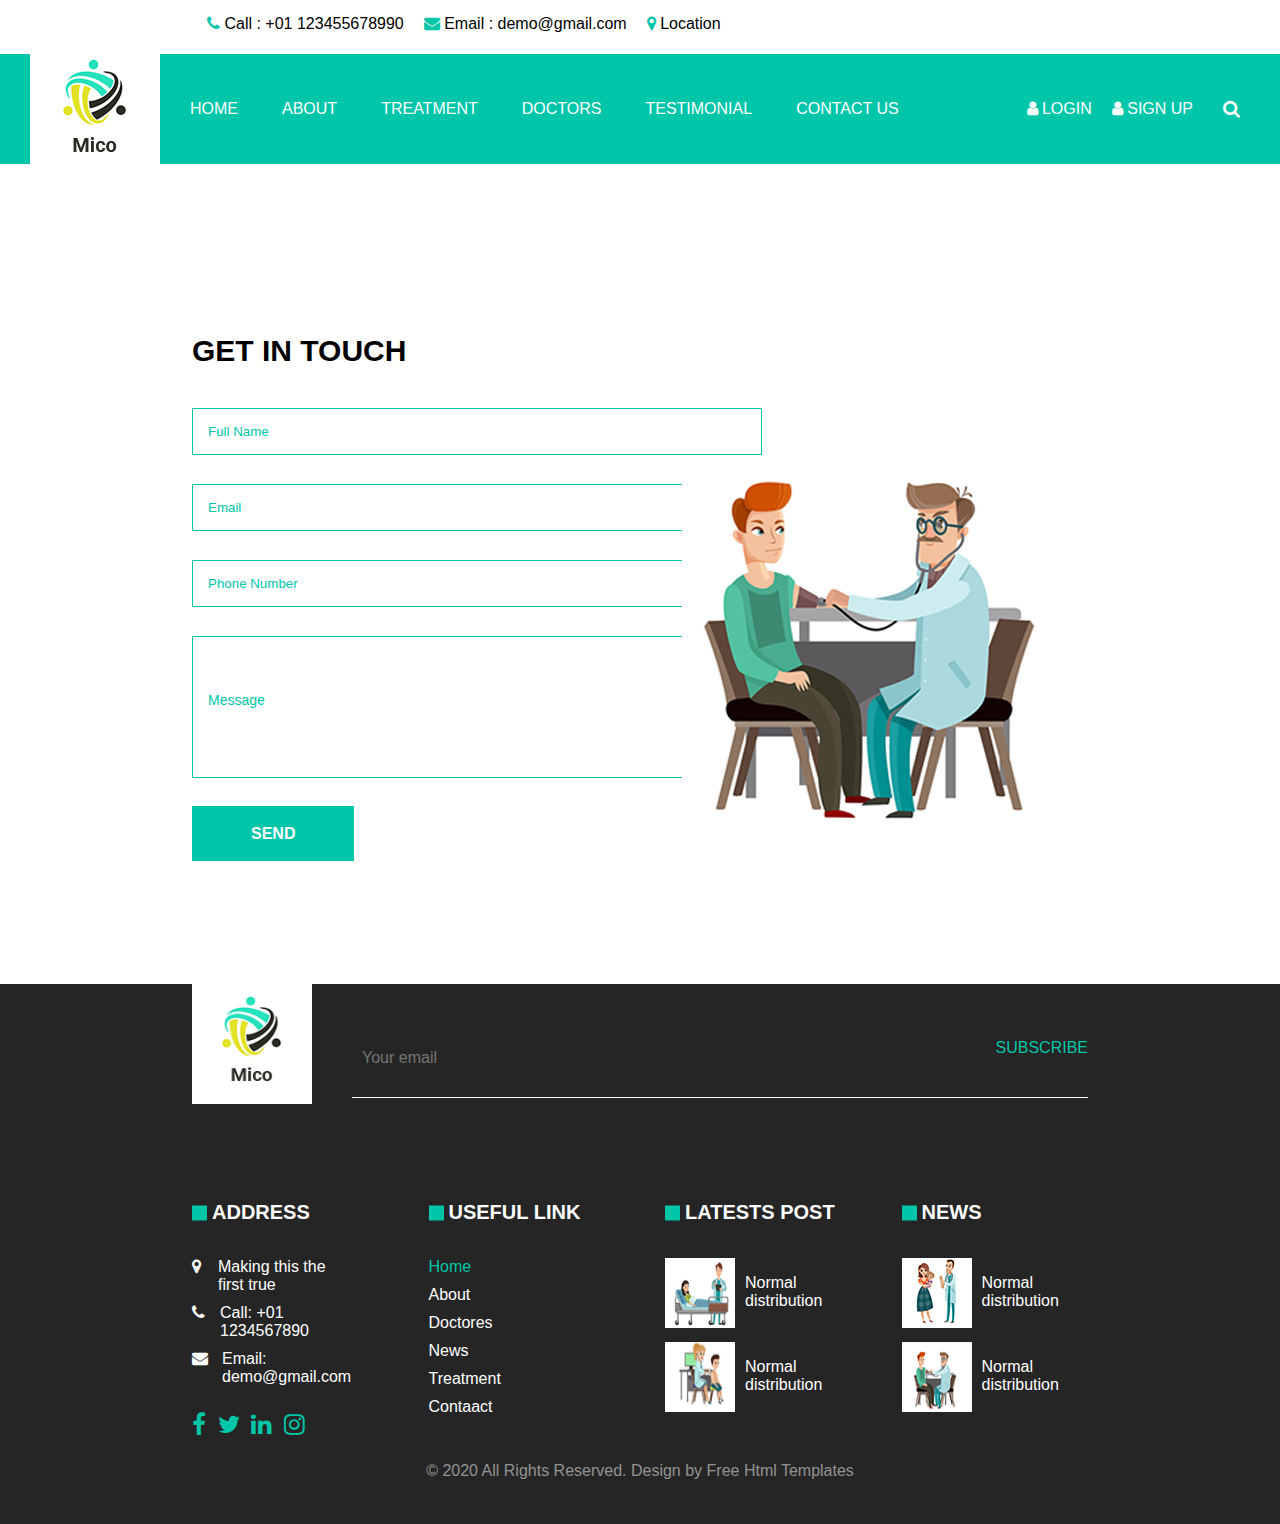
<file: contact.html>
<!DOCTYPE html>
<html lang="en">
<head>
    <meta charset="UTF-8">
    <meta name="viewport" content="width=device-width, initial-scale=1.0">
    <title>Aibe</title>
    <link rel="stylesheet" href="style/style.css">
    <link rel="stylesheet" href="https://cdnjs.cloudflare.com/ajax/libs/font-awesome/4.7.0/css/font-awesome.min.css">
    <link rel="stylesheet" href="style/contact.css">
    <script src="script/contact.js" defer></script>
    <script src="https://cdnjs.cloudflare.com/ajax/libs/jquery/3.3.1/jquery.min.js" ></script>
</head>
<body>
    <!-- header -->
    <header class="header">
                 <div class="fulll">
        <div class="header-top row" >
    <a href="https://www.poptox.com/" class="info">
        <i class="fa fa-phone color" aria-hidden="true"></i>
        <span> Call : +01 123455678990</span>
    </a>
    <a href="mailto:demo@gmail.com" class="info">
        <i class="fa fa-envelope color" aria-hidden="true"></i>
        <span> Email : demo@gmail.com</span>
    </a>
    <a href="https://www.google.com/maps/place/Santaros+klinik%C5%B3+kraujo+centras/@54.7529731,25.2781931,170m/data=!3m1!1e3!4m6!3m5!1s0x46dd90e121618631:0xdd7ad28b21b77def!8m2!3d54.7531718!4d25.2780611!16s%2Fg%2F11cm060q5j!5m1!1e1?entry=ttu&g_ep=EgoyMDI1MDkyMi4wIKXMDSoASAFQAw%3D%3D
" class="info">
        <i class="fa fa-map-marker color" aria-hidden="true"></i>
        <span> Location</span>
    </a>
        </div>
</div>
        <div class="header-bottom">
            
            <div class="imglogo">
                <a class="logomico" href="index.html">
                    <img class="hagiwagi" src="img/logo.png" alt="">
                </a>
            </div>

                <ul class="navbar">
                    <li class="Home">
                        <a class="link" href="index.html">HOME</a>
                    </li>
                    <li class="About">
                        <a class="link" href="about.html">ABOUT</a>
                    </li>
                    <li class="Treatment">
                        <a class="link" href="treatment.html">TREATMENT</a>
                    </li>
                    <li class="Doctors">
                        <a class="link" href="doctor.html">DOCTORS</a>
                    </li>
                    <li class="Testimonial">
                        <a class="link" href="testimonial.html">TESTIMONIAL</a>
                    </li>
                    <li class="Contact-Us">
                        <a class="link" href="contact.html">CONTACT US</a>
                    </li>
                </ul> 
            <div class="pechenka">
                    <a href="#" id="login-btn">
                        <i class="fa fa-user" aria-hidden="true"></i>
                        <span>LOGIN</span>
                    </a>
                    <a href="#" id="signup-btn">
                        <i class="fa fa-user" aria-hidden="true"></i>
                        <span>SIGN UP</span>
                    </a>
                        </div>
                <form class="polpichenki">
                    <button class="btn" type="submit">
                        <i class="fa fa-search" aria-hidden="true"></i>
                    </button>
                </form>
              <!-- // burger menu -->
                <div class="full">
                <div class="burger" onclick="toggleMenu()">
                    <div></div>
                    <div></div>
                    <div></div>
                </div>
                <div class="sidebar" id="sidebar">
                    <nav>
                        <a href="index.html"> HOME</a>
                        <a href="about.html"> ABOUT</a>
                        <a href="treatment.html"> TREATMNET </a>
                        <a href="doctor.html"> DOCTORS </a>
                        <a href="testimonial.html"> TESTINIMONIAL </a>
                        <a href="contact.html"> CONTACT US </a>
                    </nav>
                </div>
            </div>
        </div> 
<div id="search-modal" class="search-modal hidden">
  <div class="search-modal-content">
    <button class="close-btn" id="close-search">&times;</button>
    <input type="text" id="search-input" placeholder="search..." autocomplete="off" />
    <ul id="search-results"></ul>
  </div>
</div>

    </header>
    <section class="main7">

                <!-- get in touch (contact) -->
            <div class="dobranoc">
                <div class="neoangin">
                    <div class="słodkich">
                        <h4 class="snów">GET IN TOUCH</h4>
                    </div>
                        <div class="armor">
                            <div class="good_night">
                                <input id="name" class="bad" type="text" placeholder="Full Name" autocomplete="name"/>
                                <div class="error-message" id="error-name"></div>
                            </div>
                            <div class="good_night">
                                <input id="email" class="bad" type="email" placeholder="Email" autocomplete="email"/>
                                <div class="error-message" id="error-email"></div>
                            </div>
                            <div class="good_night">
                                <input id="phone" class="bad" type="text" placeholder="Phone Number" autocomplete="photo"/>
                                <div class="error-message" id="error-phone"></div>
                            </div>
                            <div class="good_night">
                                <textarea id="message" class="day" placeholder="Message"></textarea>
                                <div class="error-message" id="error-message"></div>
                            </div>
                            </div>

                            <div class="feji">
                            <a href="#" id="sendBtn" class="winks">SEND</a>
                            </div>
                </div>
                    <div class="kevin">
                        <div class="batmen"><img class="batmobil" src="img/contact-img.jpg" alt=""></div>
                        <a class="fnaf2" href=""><img class="fnaf"></a>
                    </div>

                    
            </div>
     </section>
    </main>
    <!-- footer -->
       <footer class="end">
    <div class="obshirnoe">
        <div class="malekuly">
        <div class="white">
            <a href="index.html">
                <img class="kisimisi" src="img/logo.png" alt="">
            </a>
        </div>
            <div class="atom">
                <form class="minatom" action="">
                    <input class="mandarin" type="email" placeholder="Your email">
                    <a href="index.html" class="knopka">
                        SUBSCRIBE
                    </a>
                </form>
            </div>
        </div>
    </div>
        
    <div class="pirog">
        <div class="apelsin">
            <h5>
                ADDRESS
            </h5>
            <div class="sosiski2">
                <a class="sosiski" href="https://www.google.com/maps/place/Santaros+klinik%C5%B3+kraujo+centras/@54.7529731,25.2781931,170m/data=!3m1!1e3!4m6!3m5!1s0x46dd90e121618631:0xdd7ad28b21b77def!8m2!3d54.7531718!4d25.2780611!16s%2Fg%2F11cm060q5j!5m1!1e1?entry=ttu&g_ep=EgoyMDI1MDkyMi4wIKXMDSoASAFQAw%3D%3D">
                    <i class="fa fa-map-marker sosi_nika" aria-hidden="true"></i>
                    <span>Making this the first true</span>
                </a>
                <a class="sosiski"  href="https://www.poptox.com/">
                    <i class="fa fa-phone sosi_nika" aria-hidden="true"></i>
                    <span>
                        Call: +01 1234567890
                    </span>
                </a>
                <a class="sosiski"  href="mailto:demo@gmail.com">
                    <i class="fa fa-envelope sosi_nika"></i>
                    <span>
                        Email: demo@gmail.com
                    </span>
                </a>
            </div>
            <div class="ikonki2">
                <a class="ikonki"  href="https://www.facebook.com/">
                    <i class="fa fa-facebook" aria-hidden="true"></i>
                </a>
                <a class="ikonki" href="https://x.com/">
                    <i class="fa fa-twitter" aria-hidden="true"></i>
                </a>
                <a class="ikonki" href="https://lt.linkedin.com/">
                    <i class="fa fa-linkedin" aria-hidden="true"></i>
                </a>
                <a class="ikonki" href="https://www.instagram.com/">
                    <i class="fa fa-instagram" aria-hidden="true"></i>
                </a>
            </div>
        </div>


        <div class="apelsin2">
            <h5>
                USEFUL LINK
            </h5>
            <div class="uliki">
            <ul class="burger-king">
                <li class="burgeriukas">
                    <a class="suliki" href="index.html">
                        <span class="golubcy2">Home</span>
                    </a>
                </li>
                <li class="burgeriukas">
                    <a  class="suliki" href="about.html">
                        <span class="golubcy">About</span>
                    </a>
                </li>
                <li class="burgeriukas">
                    <a  class="suliki" href="doctor.html">
                        <span class="golubcy">Doctores</span>
                    </a>
                </li>
                <li class="burgeriukas">
                    <a  class="suliki" href="testimonial.html">
                        <span class="golubcy">News</span>
                    </a>
                </li>
                <li class="burgeriukas">
                    <a  class="suliki" href="treatment.html">
                        <span class="golubcy">Treatment</span>
                    </a>
                </li>
                <li class="burgeriukas">
                    <a  class="suliki" href="contact.html">
                        <span class="golubcy">Contaact</span>
                    </a>
                </li>
            </ul>
            </div>
        </div>

        <div class="apelsin3">
            <h5>
                LATESTS POST
            </h5>
            <div class="burunduki">
                <div class="invalidy">
                    <img class="aguzok" src="img/post1.jpg" alt="">
                </div>
                <p class="scrip">
                    Normal
                    distribution
                </p>
            </div>
            <div class="chip">
                <div class="dail">
                    <img class="aguzok" src="img/post2.jpg" alt="">
                </div>
                <p class="scrip">
                    Normal
                    distribution
                </p>
            </div>
        </div>

    
        <div class="apelsin4">
            <h5>
                NEWS
            </h5>
            <div class="speshite">
                <div class="napomosh">
                    <img class="aguzok" src="img/post3.jpg" alt="">
                </div>
                <p class="scrip">
                    Normal
                    distribution
                </p>
            </div>
            <div class="ty">
                <div class="burundukas">
                    <img class="aguzok" src="img/post4.png" alt="">
                </div>
                <p class="scrip">
                    Normal
                    distribution
                </p>
            </div>
        </div>
    </div>
        
        <div class="otshelnik">
            <p class="kartonka">
                &copy;
                <span>2020 All Rights Reserved. Design by
                    <a class="okak" href="https://templatemo.com/">Free Html Templates</a>
                </span>
            </p>
        </div>
    </footer>
       <div id="modal" class="modal-overlay hidden">
  <div class="modal-content">
    <span class="close-btn">&times;</span>
    <div class="modal-header">Welcome</div>
    <div class="toggle-buttons">
      <button id="login-btn-modal" class="active">Login</button>
      <button id="signup-btn-modal">Sign Up</button>
    </div>
    <form id="login-form" style="display: flex; flex-direction: column;">
      <input type="text" placeholder="Username" required>
      <input type="password" placeholder="Password" required>
      <button type="submit" class="submit-btn">Login</button>
    </form>
    <form id="signup-form" style="display: none; flex-direction: column;">
      <input type="text" placeholder="Username" required>
      <input type="email" placeholder="Email" required>
      <input type="password" placeholder="Password" required>
      <button type="submit" class="submit-btn">Sign Up</button>
    </form>
  </div>
</div>
</body>
</html>
</file>
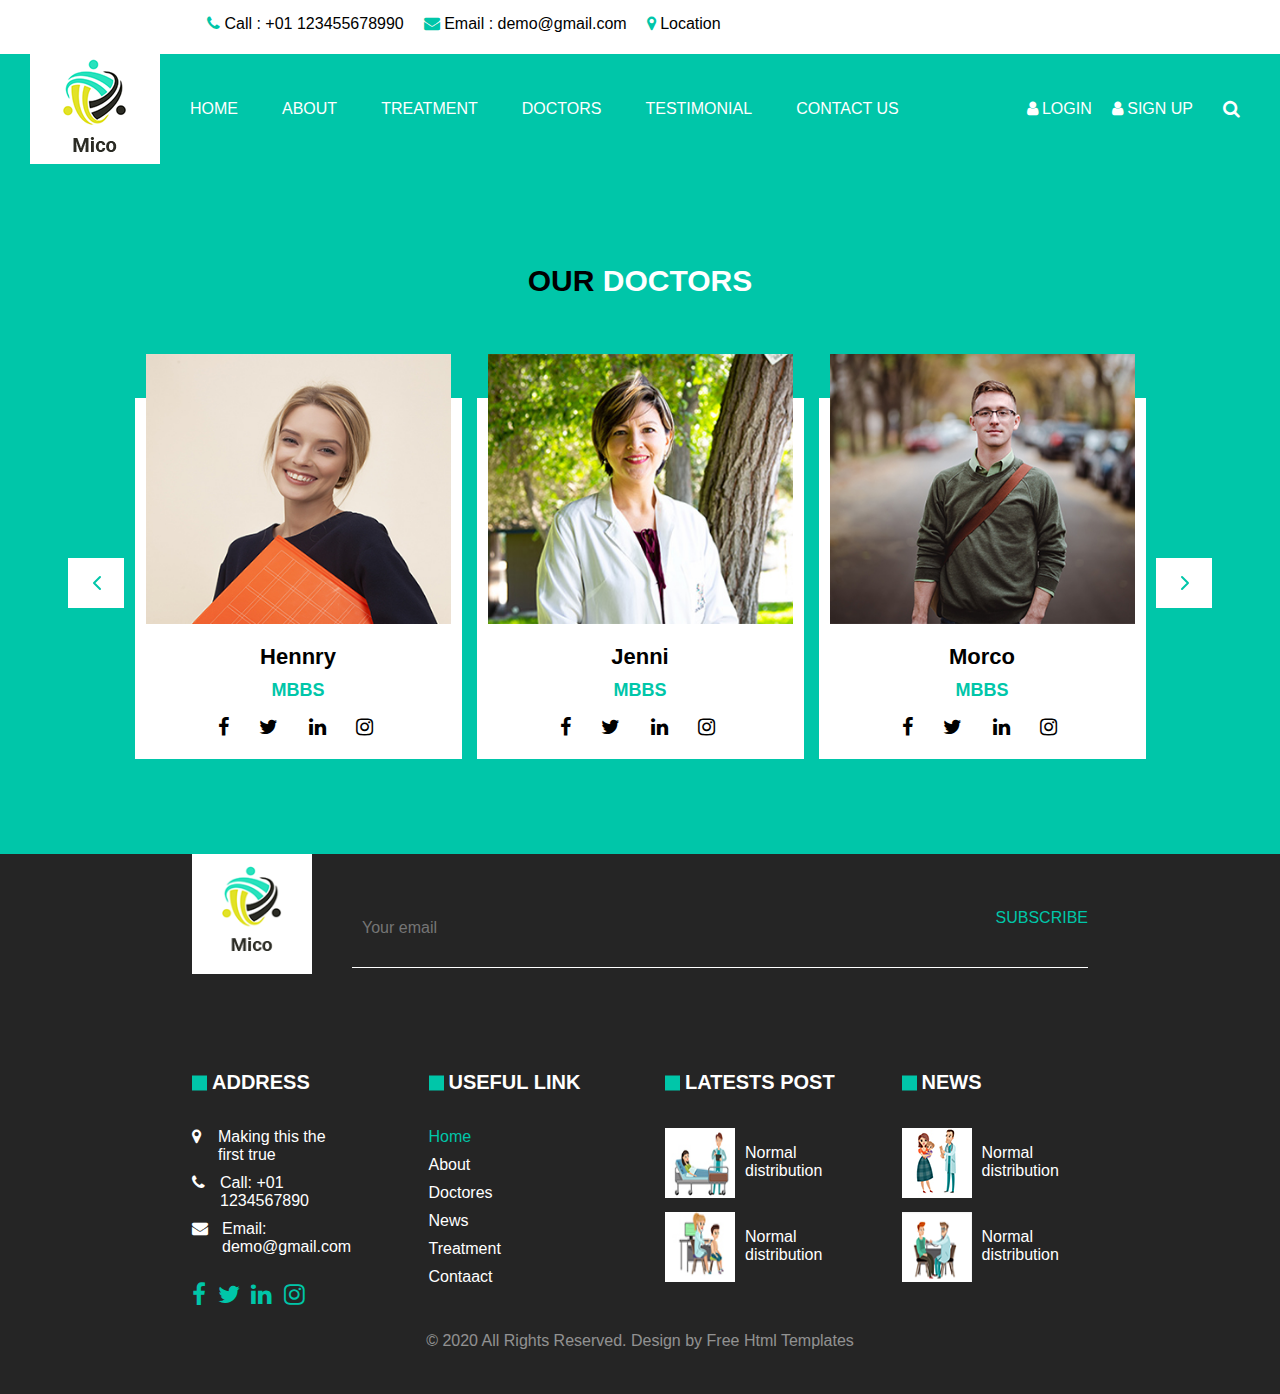
<file: doctor.html>
<!DOCTYPE html>
<html lang="en">
<head>
    <meta charset="UTF-8">
    <meta name="viewport" content="width=device-width, initial-scale=1.0">
    <title>Aibe</title>
    <link rel="stylesheet" href="style/style.css">
    <link rel="stylesheet" href="https://cdnjs.cloudflare.com/ajax/libs/font-awesome/4.7.0/css/font-awesome.min.css">
    <link rel="stylesheet" href="style/doctors.css">
    <script src="script/doctor.js"></script>
    <script src="https://cdnjs.cloudflare.com/ajax/libs/jquery/3.3.1/jquery.min.js" ></script>
</head>
<body>
    <!-- header -->
    <header class="header">
                 <div class="fulll">
        <div class="header-top row" >
    <a href="https://www.poptox.com/" class="info">
        <i class="fa fa-phone color" aria-hidden="true"></i>
        <span> Call : +01 123455678990</span>
    </a>
    <a href="mailto:demo@gmail.com" class="info">
        <i class="fa fa-envelope color" aria-hidden="true"></i>
        <span> Email : demo@gmail.com</span>
    </a>
    <a href="https://www.google.com/maps/place/Santaros+klinik%C5%B3+kraujo+centras/@54.7529731,25.2781931,170m/data=!3m1!1e3!4m6!3m5!1s0x46dd90e121618631:0xdd7ad28b21b77def!8m2!3d54.7531718!4d25.2780611!16s%2Fg%2F11cm060q5j!5m1!1e1?entry=ttu&g_ep=EgoyMDI1MDkyMi4wIKXMDSoASAFQAw%3D%3D
" class="info">
        <i class="fa fa-map-marker color" aria-hidden="true"></i>
        <span> Location</span>
    </a>
        </div>
</div>
        <div class="header-bottom">
            
            <div class="imglogo">
                <a class="logomico" href="index.html">
                    <img class="hagiwagi" src="img/logo.png" alt="">
                </a>
            </div>

                <ul class="navbar">
                    <li class="Home">
                        <a class="link" href="index.html">HOME</a>
                    </li>
                    <li class="About">
                        <a class="link" href="about.html">ABOUT</a>
                    </li>
                    <li class="Treatment">
                        <a class="link" href="treatment.html">TREATMENT</a>
                    </li>
                    <li class="Doctors">
                        <a class="link" href="doctor.html">DOCTORS</a>
                    </li>
                    <li class="Testimonial">
                        <a class="link" href="testimonial.html">TESTIMONIAL</a>
                    </li>
                    <li class="Contact-Us">
                        <a class="link" href="contact.html">CONTACT US</a>
                    </li>
                </ul> 
            <div class="pechenka">
                    <a href="#" id="login-btn">
                        <i class="fa fa-user" aria-hidden="true"></i>
                        <span>LOGIN</span>
                    </a>
                    <a href="#" id="signup-btn">
                        <i class="fa fa-user" aria-hidden="true"></i>
                        <span>SIGN UP</span>
                    </a>
                        </div>
                <form class="polpichenki">
                    <button class="btn" type="submit">
                        <i class="fa fa-search" aria-hidden="true"></i>
                    </button>
                </form>
                <!-- // burger menu -->
                <div class="full">
                <div class="burger" onclick="toggleMenu()">
                    <div></div>
                    <div></div>
                    <div></div>
                </div>
                <div class="sidebar" id="sidebar">
                    <nav>
                        <a href="index.html"> HOME</a>
                        <a href="about.html"> ABOUT</a>
                        <a href="treatment.html"> TREATMNET </a>
                        <a href="doctor.html"> DOCTORS </a>
                        <a href="testimonial.html"> TESTINIMONIAL </a>
                        <a href="contact.html"> CONTACT US </a>
                    </nav>
                </div>
            </div>
        </div> 
<div id="search-modal" class="search-modal hidden">
  <div class="search-modal-content">
    <button class="close-btn" id="close-search">&times;</button>
    <input type="text" id="search-input" placeholder="search..." autocomplete="off" />
    <ul id="search-results"></ul>
  </div>
</div>
    </header>
    <section class="main5">
        <!-- our doctors -->
         <div class="troll">
            <div class="bloodseeker">
                <h4 class="wraithking">
                    <span class="cm">OUR</span>
                    DOCTORS
                </h4>
            </div>
            <div class="azuki">
                <button class="axel"></button>
                <div class="slider-window">
                    <div class="darkwillow">
                        <div class="io1">
                            <div class="belyj fon">
                                <img class="pops" src="img/team1.jpg" alt="">
                                    <div class="dyrka">
                                        <div class="kvoka"><span class="pudge">Hennry</span></div>
                                        <div class="troksa"><span class="morkovka">MBBS</span></div>
                                    </div>
                                <div class="superstar">
                                    <a class="haribo" href="https://www.facebook.com/">
                                        <i class="fa fa-facebook" aria-hidden="true"></i>
                                    </a>
                                    <a class="haribo" href="https://x.com/">
                                        <i class="fa fa-twitter" aria-hidden="true"></i>
                                    </a>
                                    <a class="haribo" href="https://lt.linkedin.com/">
                                        <i class="fa fa-linkedin" aria-hidden="true"></i>
                                    </a>
                                    <a class="haribo" href="https://www.instagram.com/">
                                        <i class="fa fa-instagram" aria-hidden="true"></i>
                                    </a>
                                </div>
                            </div>
                        </div>

                        <div class="io2">
                            <div class="belyj fon">
                                <img class="pops" src="img/team2.jpg" alt="">
                                    <div class="dyrka">
                                        <div class="kvoka"><span class="pudge">Jenni</span></div> 
                                        <div class="troksa"><span class="morkovka">MBBS</span></div>
                                    </div>
                                <div class="superstar">
                                    <a class="haribo" href="https://www.facebook.com/">
                                        <i class="fa fa-facebook" aria-hidden="true"></i>
                                    </a>
                                    <a class="haribo" href="https://x.com/">
                                        <i class="fa fa-twitter" aria-hidden="true"></i>
                                    </a>
                                    <a class="haribo" href="https://lt.linkedin.com/">
                                        <i class="fa fa-linkedin" aria-hidden="true"></i>
                                    </a>
                                    <a class="haribo" href="https://www.instagram.com/">
                                        <i class="fa fa-instagram" aria-hidden="true"></i>
                                    </a>
                                </div>
                            </div>
                        </div>

                        <div class="io3">
                            <div class="belyj fon">
                                <img class="pops" src="img/team3.jpg" alt="">
                                    <div class="dyrka">
                                        <div class="kvoka"><span class="pudge">Morco</span></div> 
                                        <div class="troksa"><span class="morkovka">MBBS</span></div>
                                    </div>
                                <div class="superstar">
                                    <a class="haribo" href="https://www.facebook.com/">
                                        <i class="fa fa-facebook" aria-hidden="true"></i>
                                    </a>
                                    <a class="haribo" href="https://x.com/">
                                        <i class="fa fa-twitter" aria-hidden="true"></i>
                                    </a>
                                    <a class="haribo" href="https://lt.linkedin.com/">
                                        <i class="fa fa-linkedin" aria-hidden="true"></i>
                                    </a>
                                    <a class="haribo" href="https://www.instagram.com/">
                                        <i class="fa fa-instagram" aria-hidden="true"></i>
                                    </a>
                                </div>
                            </div>
                        </div>
                    </div>
                    </div>
                <button class="axer"></button>
            </div>
         </div>

     </section>

    <!-- footer -->
       <footer class="end">
    <div class="obshirnoe">
        <div class="malekuly">
        <div class="white">
            <a href="index.html">
                <img class="kisimisi" src="img/logo.png" alt="">
            </a>
        </div>
            <div class="atom">
                <form class="minatom" action="">
                    <input class="mandarin" type="email" placeholder="Your email">
                    <a href="index.html" class="knopka">
                        SUBSCRIBE
                    </a>
                </form>
            </div>
        </div>
    </div>
        
    <div class="pirog">
        <div class="apelsin">
            <h5>
                ADDRESS
            </h5>
            <div class="sosiski2">
                <a class="sosiski" href="https://www.google.com/maps/place/Santaros+klinik%C5%B3+kraujo+centras/@54.7529731,25.2781931,170m/data=!3m1!1e3!4m6!3m5!1s0x46dd90e121618631:0xdd7ad28b21b77def!8m2!3d54.7531718!4d25.2780611!16s%2Fg%2F11cm060q5j!5m1!1e1?entry=ttu&g_ep=EgoyMDI1MDkyMi4wIKXMDSoASAFQAw%3D%3D">
                    <i class="fa fa-map-marker sosi_nika" aria-hidden="true"></i>
                    <span>Making this the first true</span>
                </a>
                <a class="sosiski"  href="https://www.poptox.com/">
                    <i class="fa fa-phone sosi_nika" aria-hidden="true"></i>
                    <span>
                        Call: +01 1234567890
                    </span>
                </a>
                <a class="sosiski"  href="mailto:demo@gmail.com">
                    <i class="fa fa-envelope sosi_nika"></i>
                    <span>
                        Email: demo@gmail.com
                    </span>
                </a>
            </div>
            <div class="ikonki2">
                <a class="ikonki"  href="https://www.facebook.com/">
                    <i class="fa fa-facebook" aria-hidden="true"></i>
                </a>
                <a class="ikonki" href="https://x.com/">
                    <i class="fa fa-twitter" aria-hidden="true"></i>
                </a>
                <a class="ikonki" href="https://lt.linkedin.com/">
                    <i class="fa fa-linkedin" aria-hidden="true"></i>
                </a>
                <a class="ikonki" href="https://www.instagram.com/">
                    <i class="fa fa-instagram" aria-hidden="true"></i>
                </a>
            </div>
        </div>


        <div class="apelsin2">
            <h5>
                USEFUL LINK
            </h5>
            <div class="uliki">
            <ul class="burger-king">
                <li class="burgeriukas">
                    <a class="suliki" href="index.html">
                        <span class="golubcy2">Home</span>
                    </a>
                </li>
                <li class="burgeriukas">
                    <a  class="suliki" href="about.html">
                        <span class="golubcy">About</span>
                    </a>
                </li>
                <li class="burgeriukas">
                    <a  class="suliki" href="doctor.html">
                        <span class="golubcy">Doctores</span>
                    </a>
                </li>
                <li class="burgeriukas">
                    <a  class="suliki" href="testimonial.html">
                        <span class="golubcy">News</span>
                    </a>
                </li>
                <li class="burgeriukas">
                    <a  class="suliki" href="treatment.html">
                        <span class="golubcy">Treatment</span>
                    </a>
                </li>
                <li class="burgeriukas">
                    <a  class="suliki" href="contact.html">
                        <span class="golubcy">Contaact</span>
                    </a>
                </li>
            </ul>
            </div>
        </div>

        <div class="apelsin3">
            <h5>
                LATESTS POST
            </h5>
            <div class="burunduki">
                <div class="invalidy">
                    <img class="aguzok" src="img/post1.jpg" alt="">
                </div>
                <p class="scrip">
                    Normal
                    distribution
                </p>
            </div>
            <div class="chip">
                <div class="dail">
                    <img class="aguzok" src="img/post2.jpg" alt="">
                </div>
                <p class="scrip">
                    Normal
                    distribution
                </p>
            </div>
        </div>

    
        <div class="apelsin4">
            <h5>
                NEWS
            </h5>
            <div class="speshite">
                <div class="napomosh">
                    <img class="aguzok" src="img/post3.jpg" alt="">
                </div>
                <p class="scrip">
                    Normal
                    distribution
                </p>
            </div>
            <div class="ty">
                <div class="burundukas">
                    <img class="aguzok" src="img/post4.png" alt="">
                </div>
                <p class="scrip">
                    Normal
                    distribution
                </p>
            </div>
        </div>
    </div>
        
        <div class="otshelnik">
            <p class="kartonka">
                &copy;
                <span>2020 All Rights Reserved. Design by
                    <a class="okak" href="https://templatemo.com/">Free Html Templates</a>
                </span>
            </p>
        </div>
    </footer>
       <div id="modal" class="modal-overlay hidden">
  <div class="modal-content">
    <span class="close-btn">&times;</span>
    <div class="modal-header">Welcome</div>
    <div class="toggle-buttons">
      <button id="login-btn-modal" class="active">Login</button>
      <button id="signup-btn-modal">Sign Up</button>
    </div>
    <form id="login-form" style="display: flex; flex-direction: column;">
      <input type="text" placeholder="Username" required>
      <input type="password" placeholder="Password" required>
      <button type="submit" class="submit-btn">Login</button>
    </form>
    <form id="signup-form" style="display: none; flex-direction: column;">
      <input type="text" placeholder="Username" required>
      <input type="email" placeholder="Email" required>
      <input type="password" placeholder="Password" required>
      <button type="submit" class="submit-btn">Sign Up</button>
    </form>
  </div>
</div>
</body>
</html>
</file>
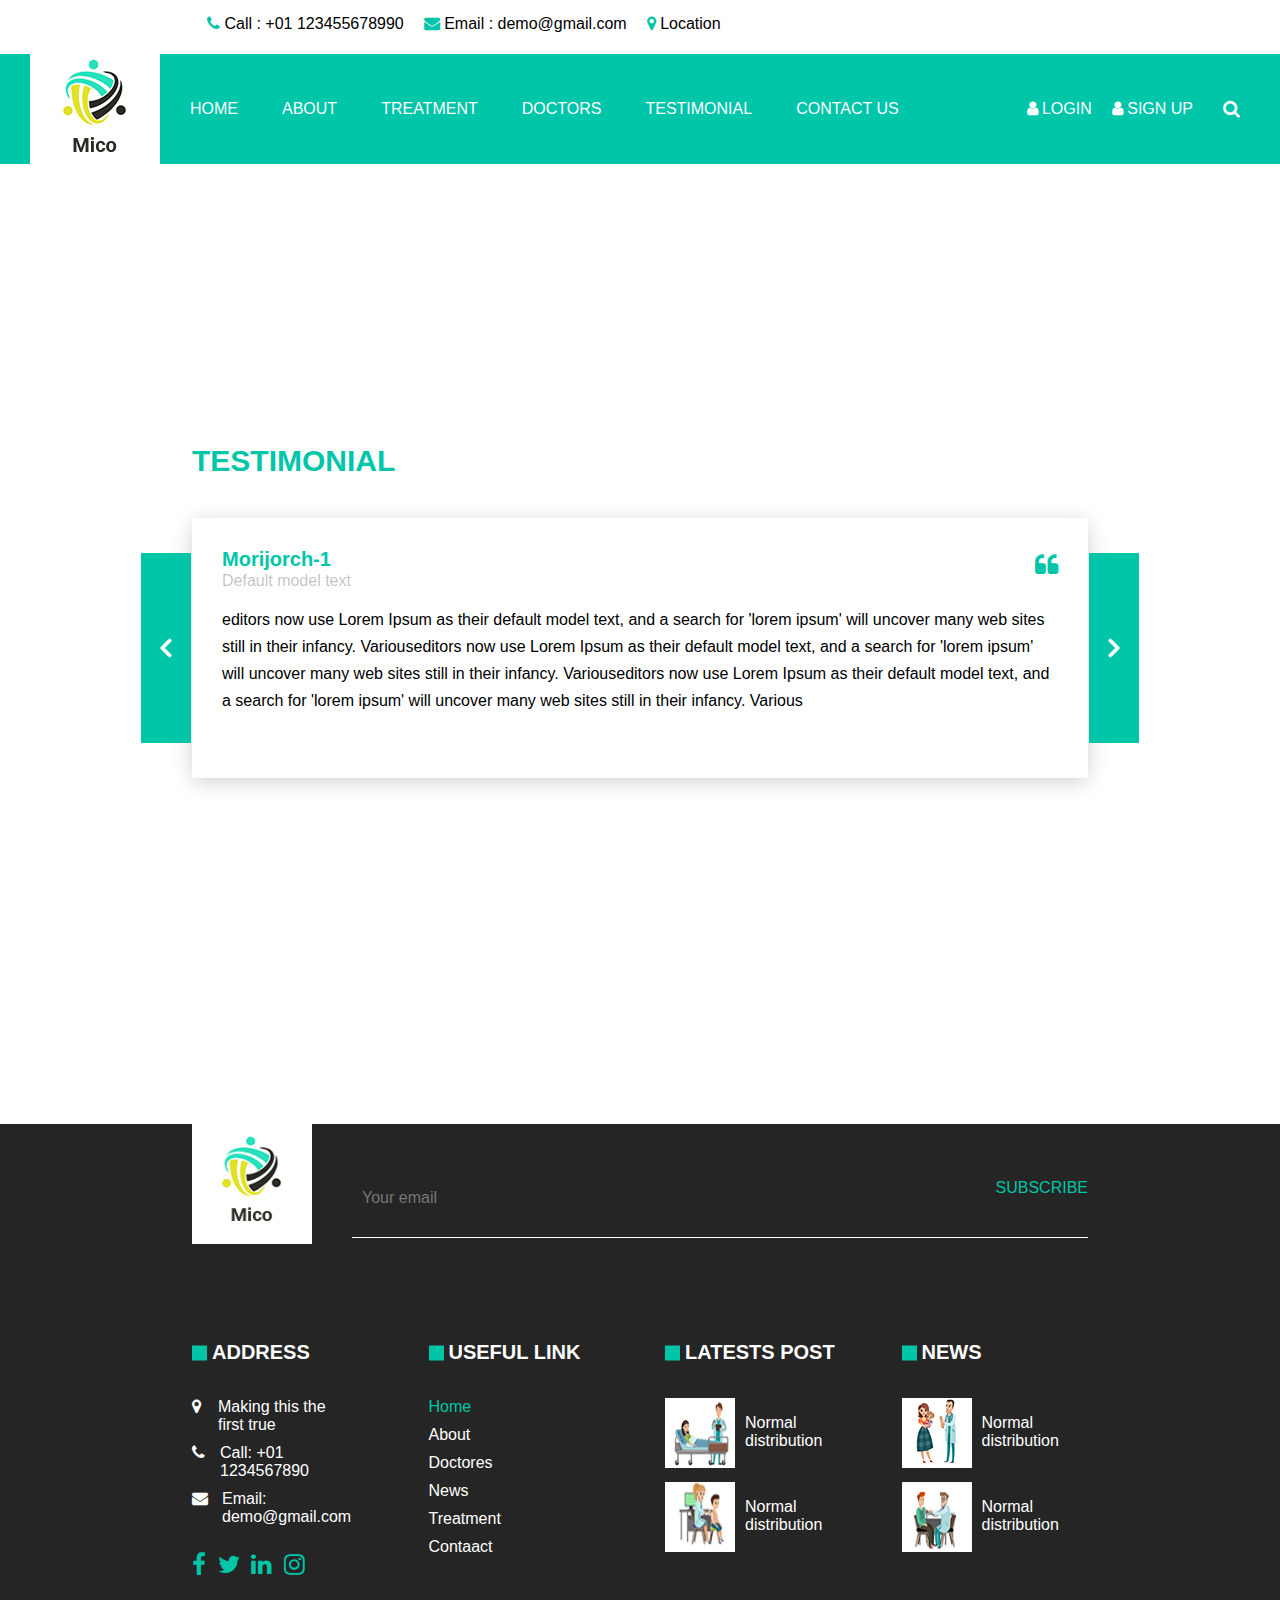
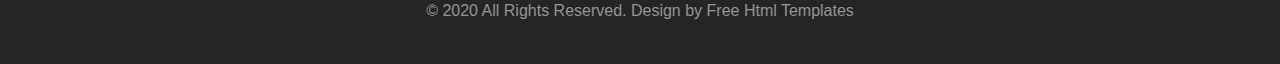
<file: testimonial.html>
<!DOCTYPE html>
<html lang="en">
<head>
    <meta charset="UTF-8">
    <meta name="viewport" content="width=device-width, initial-scale=1.0">
    <title>Aibe</title>
    <link rel="stylesheet" href="style/style.css">
    <link rel="stylesheet" href="https://cdnjs.cloudflare.com/ajax/libs/font-awesome/4.7.0/css/font-awesome.min.css">
    <link rel="stylesheet" href="style/testimonial.css">
    <script src="script/testinomonial.js"></script>
    <script src="https://cdnjs.cloudflare.com/ajax/libs/jquery/3.3.1/jquery.min.js" ></script>
</head>
<body>
    <!-- header -->
    <header class="header">
                 <div class="fulll">
        <div class="header-top row" >
    <a href="https://www.poptox.com/" class="info">
        <i class="fa fa-phone color" aria-hidden="true"></i>
        <span> Call : +01 123455678990</span>
    </a>
    <a href="mailto:demo@gmail.com" class="info">
        <i class="fa fa-envelope color" aria-hidden="true"></i>
        <span> Email : demo@gmail.com</span>
    </a>
    <a href="https://www.google.com/maps/place/Santaros+klinik%C5%B3+kraujo+centras/@54.7529731,25.2781931,170m/data=!3m1!1e3!4m6!3m5!1s0x46dd90e121618631:0xdd7ad28b21b77def!8m2!3d54.7531718!4d25.2780611!16s%2Fg%2F11cm060q5j!5m1!1e1?entry=ttu&g_ep=EgoyMDI1MDkyMi4wIKXMDSoASAFQAw%3D%3D
" class="info">
        <i class="fa fa-map-marker color" aria-hidden="true"></i>
        <span> Location</span>
    </a>
        </div>
</div>
        <div class="header-bottom">
            
            <div class="imglogo">
                <a class="logomico" href="index.html">
                    <img class="hagiwagi" src="img/logo.png" alt="">
                </a>
            </div>

                <ul class="navbar">
                    <li class="Home">
                        <a class="link" href="index.html">HOME</a>
                    </li>
                    <li class="About">
                        <a class="link" href="about.html">ABOUT</a>
                    </li>
                    <li class="Treatment">
                        <a class="link" href="treatment.html">TREATMENT</a>
                    </li>
                    <li class="Doctors">
                        <a class="link" href="doctor.html">DOCTORS</a>
                    </li>
                    <li class="Testimonial">
                        <a class="link" href="testimonial.html">TESTIMONIAL</a>
                    </li>
                    <li class="Contact-Us">
                        <a class="link" href="contact.html">CONTACT US</a>
                    </li>
                </ul> 
            <div class="pechenka">
                    <a href="#" id="login-btn">
                        <i class="fa fa-user" aria-hidden="true"></i>
                        <span>LOGIN</span>
                    </a>
                    <a href="#" id="signup-btn">
                        <i class="fa fa-user" aria-hidden="true"></i>
                        <span>SIGN UP</span>
                    </a>
                        </div>
                <form class="polpichenki">
                    <button class="btn" type="submit">
                        <i class="fa fa-search" aria-hidden="true"></i>
                    </button>
                </form>
                <!-- // burger menu -->
                <div class="full">
                <div class="burger" onclick="toggleMenu()">
                    <div></div>
                    <div></div>
                    <div></div>
                </div>
                <div class="sidebar" id="sidebar">
                    <nav>
                        <a href="index.html"> HOME</a>
                        <a href="about.html"> ABOUT</a>
                        <a href="treatment.html"> TREATMNET </a>
                        <a href="doctor.html"> DOCTORS </a>
                        <a href="testimonial.html"> TESTINIMONIAL </a>
                        <a href="contact.html"> CONTACT US </a>
                    </nav>
                </div>
            </div>
        </div> 
<div id="search-modal" class="search-modal hidden">
  <div class="search-modal-content">
    <button class="close-btn" id="close-search">&times;</button>
    <input type="text" id="search-input" placeholder="search..." autocomplete="off" />
    <ul id="search-results"></ul>
  </div>
</div>
           
    </header>
   <section class="main6">
                <!-- testimonial -->
                <div class="arbuzik">
                    <div class="pomidori">
                        <h4 class="ogurchikiiii">TESTIMONIAL</h4>
                    </div>
                    <div class="flexxx">
                     <div class="syro4ekl"></div>
            <div class="burlyki">
                
                    <!-- 1 -->
                <div class="pipiski">
                    <div class="baklazhan">
                        <div class="jagody">
                                <div class="malina">Morijorch-1</div>
                                <div class="mandarinka4">
                                    <div class="klubnika"><i class="fa fa-quote-left" aria-hidden="true"></i></div>
                                </div> 
                        </div>
                        <p class="chereshnya">Default model text</p>
                        <p class="vishnya">editors now use Lorem Ipsum as their default model 
                            text, and a search for 'lorem ipsum' will uncover many web sites 
                            still in their infancy. Variouseditors now use Lorem Ipsum as their 
                            default model text, and a search for 'lorem ipsum' will uncover many 
                            web sites still in their infancy. Variouseditors now use Lorem Ipsum 
                            as their default model text, and a search for 'lorem ipsum' will 
                            uncover many web sites still in their infancy. Various</p>
                        
                    </div>
                </div>
               
                    
            </div>

            <div class="syro4ekr"></div>
            </div>
                    <!-- 2 -->
                <div class="skrytnost burlyki">
                    <div class="pipiski">
                    <div class="baklazhan">
                        <div class="jagody">
                                <div class="malina">Morijorch-2</div>
                                <div class="mandarinka4">
                                    <div class="klubnika"><i class="fa fa-quote-left" aria-hidden="true"></i></div>
                                </div> 
                        </div>
                        <p class="chereshnya">Default model text</p>
                        <p class="vishnya">Now is the winter of our discontent
                            Made glorious summer by this sun of York;
                            And all the clouds that lour'd upon our house
                            In the deep bosom of the ocean buried.
                            Now are our brows bound with victorious wreaths;
                            Our bruised arms hung up for monuments;
                            Our stern alarums changed to merry meetings,To fright the souls of fearful adversaries,
                            He capers nimbly in a lady's chamber
                            To the lascivious pleasing of a lute.
                            But I, that am not shaped for sportive tricks,</p>
                        
                    </div>
                </div>
                </div>
                    <!-- 3 -->
                <div class="skrytnost burlyki">
                    <div class="pipiski">
                    <div class="baklazhan">
                        <div class="jagody">
                                <div class="malina">Morijorch-3</div>
                                <div class="mandarinka4">
                                    <div class="klubnika"><i class="fa fa-quote-left" aria-hidden="true"></i></div>
                                </div> 
                        </div>
                        <p class="chereshnya">Default model text</p>
                        <p class="vishnya">Grim-visaged war hath smooth'd his wrinkled front;
                            And now, instead of mounting barded steeds
                            To fright the souls of fearful adversaries,
                            He capers nimbly in a lady's chamber
                            To the lascivious pleasing of a lute.
                            But I, that am not shaped for sportive tricks,
                            Nor made to court an amorous looking-glass;
                            I, that am rudely stamp'd, and want love's majesty
                            To strut before a wanton ambling nymph;</p>
                        
                    </div>
                </div>
                </div>

                    
                </div>
     </section>

    <!-- footer -->
       <footer class="end">
    <div class="obshirnoe">
        <div class="malekuly">
        <div class="white">
            <a href="index.html">
                <img class="kisimisi" src="img/logo.png" alt="">
            </a>
        </div>
            <div class="atom">
                <form class="minatom" action="">
                    <input class="mandarin" type="email" placeholder="Your email">
                    <a href="index.html" class="knopka">
                        SUBSCRIBE
                    </a>
                </form>
            </div>
        </div>
    </div>
        
    <div class="pirog">
        <div class="apelsin">
            <h5>
                ADDRESS
            </h5>
            <div class="sosiski2">
                <a class="sosiski" href="https://www.google.com/maps/place/Santaros+klinik%C5%B3+kraujo+centras/@54.7529731,25.2781931,170m/data=!3m1!1e3!4m6!3m5!1s0x46dd90e121618631:0xdd7ad28b21b77def!8m2!3d54.7531718!4d25.2780611!16s%2Fg%2F11cm060q5j!5m1!1e1?entry=ttu&g_ep=EgoyMDI1MDkyMi4wIKXMDSoASAFQAw%3D%3D">
                    <i class="fa fa-map-marker sosi_nika" aria-hidden="true"></i>
                    <span>Making this the first true</span>
                </a>
                <a class="sosiski"  href="https://www.poptox.com/">
                    <i class="fa fa-phone sosi_nika" aria-hidden="true"></i>
                    <span>
                        Call: +01 1234567890
                    </span>
                </a>
                <a class="sosiski"  href="mailto:demo@gmail.com">
                    <i class="fa fa-envelope sosi_nika"></i>
                    <span>
                        Email: demo@gmail.com
                    </span>
                </a>
            </div>
            <div class="ikonki2">
                <a class="ikonki"  href="https://www.facebook.com/">
                    <i class="fa fa-facebook" aria-hidden="true"></i>
                </a>
                <a class="ikonki" href="https://x.com/">
                    <i class="fa fa-twitter" aria-hidden="true"></i>
                </a>
                <a class="ikonki" href="https://lt.linkedin.com/">
                    <i class="fa fa-linkedin" aria-hidden="true"></i>
                </a>
                <a class="ikonki" href="https://www.instagram.com/">
                    <i class="fa fa-instagram" aria-hidden="true"></i>
                </a>
            </div>
        </div>


        <div class="apelsin2">
            <h5>
                USEFUL LINK
            </h5>
            <div class="uliki">
            <ul class="burger-king">
                <li class="burgeriukas">
                    <a class="suliki" href="index.html">
                        <span class="golubcy2">Home</span>
                    </a>
                </li>
                <li class="burgeriukas">
                    <a  class="suliki" href="about.html">
                        <span class="golubcy">About</span>
                    </a>
                </li>
                <li class="burgeriukas">
                    <a  class="suliki" href="doctor.html">
                        <span class="golubcy">Doctores</span>
                    </a>
                </li>
                <li class="burgeriukas">
                    <a  class="suliki" href="testimonial.html">
                        <span class="golubcy">News</span>
                    </a>
                </li>
                <li class="burgeriukas">
                    <a  class="suliki" href="treatment.html">
                        <span class="golubcy">Treatment</span>
                    </a>
                </li>
                <li class="burgeriukas">
                    <a  class="suliki" href="contact.html">
                        <span class="golubcy">Contaact</span>
                    </a>
                </li>
            </ul>
            </div>
        </div>

        <div class="apelsin3">
            <h5>
                LATESTS POST
            </h5>
            <div class="burunduki">
                <div class="invalidy">
                    <img class="aguzok" src="img/post1.jpg" alt="">
                </div>
                <p class="scrip">
                    Normal
                    distribution
                </p>
            </div>
            <div class="chip">
                <div class="dail">
                    <img class="aguzok" src="img/post2.jpg" alt="">
                </div>
                <p class="scrip">
                    Normal
                    distribution
                </p>
            </div>
        </div>

    
        <div class="apelsin4">
            <h5>
                NEWS
            </h5>
            <div class="speshite">
                <div class="napomosh">
                    <img class="aguzok" src="img/post3.jpg" alt="">
                </div>
                <p class="scrip">
                    Normal
                    distribution
                </p>
            </div>
            <div class="ty">
                <div class="burundukas">
                    <img class="aguzok" src="img/post4.png" alt="">
                </div>
                <p class="scrip">
                    Normal
                    distribution
                </p>
            </div>
        </div>
    </div>
        
        <div class="otshelnik">
            <p class="kartonka">
                &copy;
                <span>2020 All Rights Reserved. Design by
                    <a class="okak" href="https://templatemo.com/">Free Html Templates</a>
                </span>
            </p>
        </div>
    </footer>
       <div id="modal" class="modal-overlay hidden">
  <div class="modal-content">
    <span class="close-btn">&times;</span>
    <div class="modal-header">Welcome</div>
    <div class="toggle-buttons">
      <button id="login-btn-modal" class="active">Login</button>
      <button id="signup-btn-modal">Sign Up</button>
    </div>
    <form id="login-form" style="display: flex; flex-direction: column;">
      <input type="text" placeholder="Username" required>
      <input type="password" placeholder="Password" required>
      <button type="submit" class="submit-btn">Login</button>
    </form>
    <form id="signup-form" style="display: none; flex-direction: column;">
      <input type="text" placeholder="Username" required>
      <input type="email" placeholder="Email" required>
      <input type="password" placeholder="Password" required>
      <button type="submit" class="submit-btn">Sign Up</button>
    </form>
  </div>
</div>
</body>
</html>
</file>
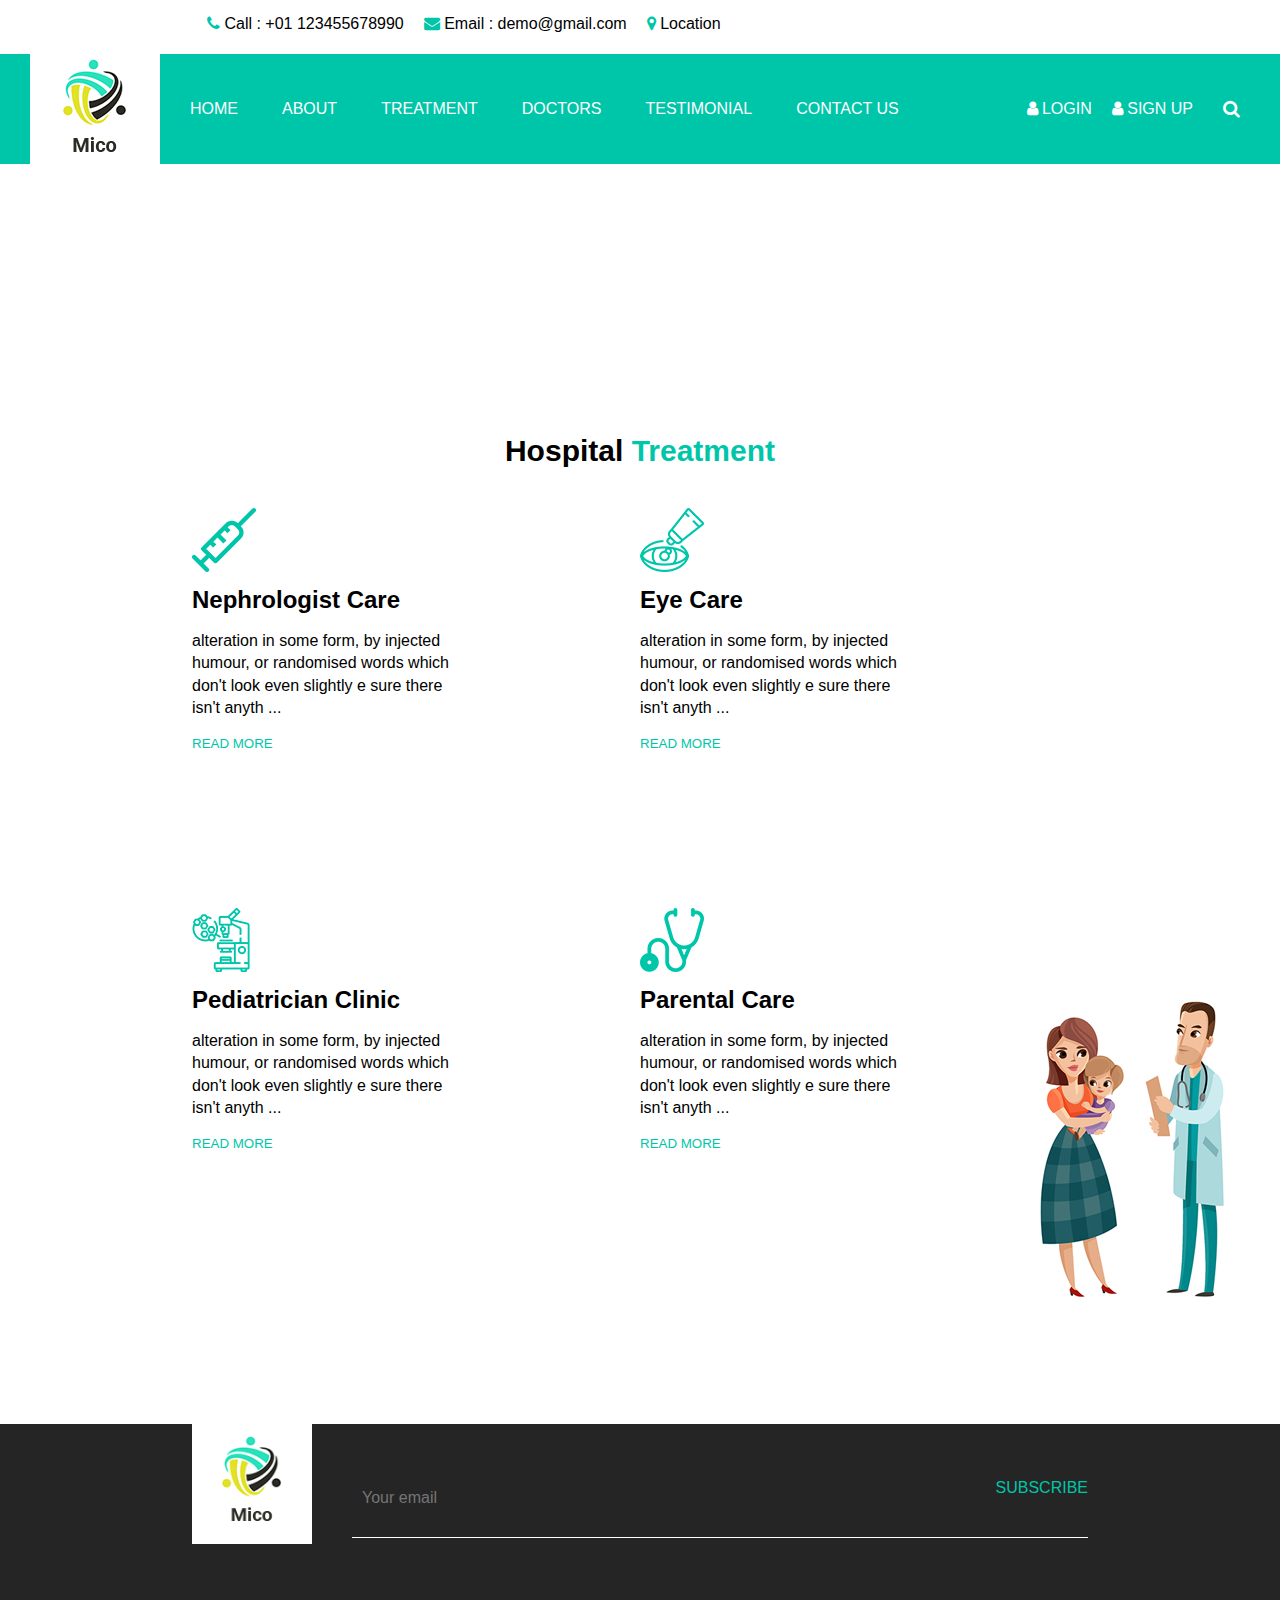
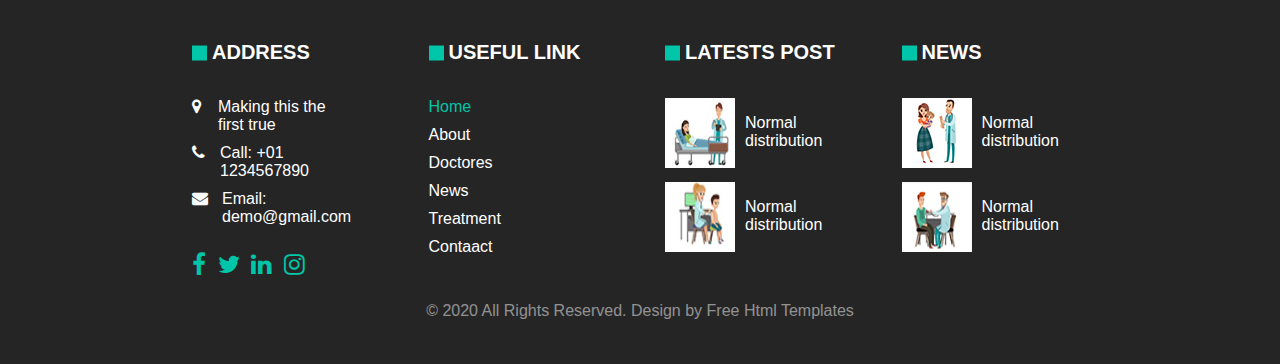
<file: treatment.html>
<!DOCTYPE html>
<html lang="en">
<head>
    <meta charset="UTF-8">
    <meta name="viewport" content="width=device-width, initial-scale=1.0">
    <title>Aibe</title>
    <link rel="stylesheet" href="style/style.css">
    <link rel="stylesheet" href="https://cdnjs.cloudflare.com/ajax/libs/font-awesome/4.7.0/css/font-awesome.min.css">
    <link rel="stylesheet" href="style/treatment.css">
    <script src="script/treatment.js"></script>
    <script src="https://cdnjs.cloudflare.com/ajax/libs/jquery/3.3.1/jquery.min.js" ></script>
</head>
<body>
    <!-- header -->
    <header class="header">
                 <div class="fulll">
        <div class="header-top row" >
    <a href="https://www.poptox.com/" class="info">
        <i class="fa fa-phone color" aria-hidden="true"></i>
        <span> Call : +01 123455678990</span>
    </a>
    <a href="mailto:demo@gmail.com" class="info">
        <i class="fa fa-envelope color" aria-hidden="true"></i>
        <span> Email : demo@gmail.com</span>
    </a>
    <a href="https://www.google.com/maps/place/Santaros+klinik%C5%B3+kraujo+centras/@54.7529731,25.2781931,170m/data=!3m1!1e3!4m6!3m5!1s0x46dd90e121618631:0xdd7ad28b21b77def!8m2!3d54.7531718!4d25.2780611!16s%2Fg%2F11cm060q5j!5m1!1e1?entry=ttu&g_ep=EgoyMDI1MDkyMi4wIKXMDSoASAFQAw%3D%3D
" class="info">
        <i class="fa fa-map-marker color" aria-hidden="true"></i>
        <span> Location</span>
    </a>
        </div>
</div>
        <div class="header-bottom">
            
            <div class="imglogo">
                <a class="logomico" href="index.html">
                    <img class="hagiwagi" src="img/logo.png" alt="">
                </a>
            </div>

                <ul class="navbar">
                    <li class="Home">
                        <a class="link" href="index.html">HOME</a>
                    </li>
                    <li class="About">
                        <a class="link" href="about.html">ABOUT</a>
                    </li>
                    <li class="Treatment">
                        <a class="link" href="treatment.html">TREATMENT</a>
                    </li>
                    <li class="Doctors">
                        <a class="link" href="doctor.html">DOCTORS</a>
                    </li>
                    <li class="Testimonial">
                        <a class="link" href="testimonial.html">TESTIMONIAL</a>
                    </li>
                    <li class="Contact-Us">
                        <a class="link" href="contact.html">CONTACT US</a>
                    </li>
                </ul> 
            <div class="pechenka">
                    <a href="#" id="login-btn">
                        <i class="fa fa-user" aria-hidden="true"></i>
                        <span>LOGIN</span>
                    </a>
                    <a href="#" id="signup-btn">
                        <i class="fa fa-user" aria-hidden="true"></i>
                        <span>SIGN UP</span>
                    </a>
                        </div>
                <form class="polpichenki">
                    <button class="btn" type="submit">
                        <i class="fa fa-search" aria-hidden="true"></i>
                    </button>
                </form>
                <!-- // burger menu -->
                 <div class="full">
                <div class="burger" onclick="toggleMenu()">
                    <div></div>
                    <div></div>
                    <div></div>
                </div>
                <div class="sidebar" id="sidebar">
                    <nav>
                        <a href="index.html"> HOME</a>
                        <a href="about.html"> ABOUT</a>
                        <a href="treatment.html"> TREATMNET </a>
                        <a href="doctor.html"> DOCTORS </a>
                        <a href="testimonial.html"> TESTINIMONIAL </a>
                        <a href="contact.html"> CONTACT US </a>
                    </nav>
                </div>
            </div>
        </div> 
<div id="search-modal" class="search-modal hidden">
  <div class="search-modal-content">
    <button class="close-btn" id="close-search">&times;</button>
    <input type="text" id="search-input" placeholder="search..." autocomplete="off" />
    <ul id="search-results"></ul>
  </div>
</div>

    </header>
<section class="main4">
        <!-- Hospital Treatment -->
        <div class="krovat">
            <div class="pochka">
                <h4 class="serdce">
                    Hospital
                    <span class="liogkije">Treatment</span>
                </h4>
                
                <div class="silizionka">
                    
                    <div class="kletka1">
                        <div class="onre">
                            <img class="fantom" src="img/t1.png" alt="">
                        </div>
                            <div class="Poltergeist">
                                <h4 class="banshi">Nephrologist Care</h4>
                            </div>
                                <div class="jurei">
                                    <p class="help">alteration in some form, by injected humour, or randomised 
                                        words which don't look even slightly e sure there isn't anyth<span class="help3"> ...</span></p>
                                </div>
                                <p class="help2">alteration in some form, by injected humour, or randomised 
                                        words which don't 
                                        look even slightly</p>
                                    <div class="Raidziu">
                                        <button class="gore" href="">READ MORE</button>
                                    </div>
                    </div>
                    <div class="kletka2">
                        <div class="onre">
                            <img class="fantom" src="img/t2.png" alt="">
                        </div>
                            <div class="Poltergeist">
                                <h4 class="banshi">Eye Care</h4>
                            </div>
                                <div class="jurei">
                                    <p class="help">alteration in some form, by injected humour, or randomised 
                                        words which don't 
                                        look even slightly e sure there isn't anyth<span class="help3"> ...</span></p>
                                </div>
                                <p class="help2">alteration in some form, by injected humour, or randomised 
                                        words which don't 
                                        look even slightly</p>
                                    <div class="Raidziu">
                                        <button class="gore" href="">READ MORE</button>
                                    </div>
                    </div>
                    <div class="kletka3">
                        <div class="onre">
                            <img class="fantom" src="img/t3.png" alt="">
                        </div>
                            <div class="Poltergeist">
                                <h4 class="banshi">Pediatrician Clinic</h4>
                            </div>
                                <div class="jurei">
                                    <p class="help">alteration in some form, by injected humour, or randomised 
                                        words which don't 
                                        look even slightly e sure there isn't anyth<span class="help3"> ...</span></p>
                                </div>
                                <p class="help2">alteration in some form, by injected humour, or randomised 
                                        words which don't 
                                        look even slightly</p>
                                    <div class="Raidziu">
                                        <button class="gore">READ MORE</button>
                                    </div>
                    </div>
                    <div class="kletka4">
                        <div class="onre">
                            <img class="fantom" src="img/t4.png" alt="">
                        </div>
                            <div class="Poltergeist">
                                <h4 class="banshi">Parental Care</h4>
                            </div>
                                <div class="jurei">
                                    <p class="help">alteration in some form, by injected humour, or randomised 
                                        words which don't 
                                        look even slightly e sure there isn't anyth<span class="help3"> ...</span></p>
                                </div>
                                <p class="help2">alteration in some form, by injected humour, or randomised 
                                        words which don't 
                                        look even slightly</p>
                                    <div class="Raidziu">
                                        <button class="gore">READ MORE</button>
                                    </div>
                    </div>
                </div>
            </div>

        </div>
            <div class="blagavonja">
                <img class="krest" src="img/treatment-side-img.jpg" alt="">
            </div>
     </section>
    <!-- footer -->
        <footer class="end">
    <div class="obshirnoe">
        <div class="malekuly">
        <div class="white">
            <a href="index.html">
                <img class="kisimisi" src="img/logo.png" alt="">
            </a>
        </div>
            <div class="atom">
                <form class="minatom" action="">
                    <input class="mandarin" type="email" placeholder="Your email">
                    <a href="index.html" class="knopka">
                        SUBSCRIBE
                    </a>
                </form>
            </div>
        </div>
    </div>
        
    <div class="pirog">
        <div class="apelsin">
            <h5>
                ADDRESS
            </h5>
            <div class="sosiski2">
                <a class="sosiski" href="https://www.google.com/maps/place/Santaros+klinik%C5%B3+kraujo+centras/@54.7529731,25.2781931,170m/data=!3m1!1e3!4m6!3m5!1s0x46dd90e121618631:0xdd7ad28b21b77def!8m2!3d54.7531718!4d25.2780611!16s%2Fg%2F11cm060q5j!5m1!1e1?entry=ttu&g_ep=EgoyMDI1MDkyMi4wIKXMDSoASAFQAw%3D%3D">
                    <i class="fa fa-map-marker sosi_nika" aria-hidden="true"></i>
                    <span>Making this the first true</span>
                </a>
                <a class="sosiski"  href="https://www.poptox.com/">
                    <i class="fa fa-phone sosi_nika" aria-hidden="true"></i>
                    <span>
                        Call: +01 1234567890
                    </span>
                </a>
                <a class="sosiski"  href="mailto:demo@gmail.com">
                    <i class="fa fa-envelope sosi_nika"></i>
                    <span>
                        Email: demo@gmail.com
                    </span>
                </a>
            </div>
            <div class="ikonki2">
                <a class="ikonki"  href="https://www.facebook.com/">
                    <i class="fa fa-facebook" aria-hidden="true"></i>
                </a>
                <a class="ikonki" href="https://x.com/">
                    <i class="fa fa-twitter" aria-hidden="true"></i>
                </a>
                <a class="ikonki" href="https://lt.linkedin.com/">
                    <i class="fa fa-linkedin" aria-hidden="true"></i>
                </a>
                <a class="ikonki" href="https://www.instagram.com/">
                    <i class="fa fa-instagram" aria-hidden="true"></i>
                </a>
            </div>
        </div>


        <div class="apelsin2">
            <h5>
                USEFUL LINK
            </h5>
            <div class="uliki">
            <ul class="burger-king">
                <li class="burgeriukas">
                    <a class="suliki" href="index.html">
                        <span class="golubcy2">Home</span>
                    </a>
                </li>
                <li class="burgeriukas">
                    <a  class="suliki" href="about.html">
                        <span class="golubcy">About</span>
                    </a>
                </li>
                <li class="burgeriukas">
                    <a  class="suliki" href="doctor.html">
                        <span class="golubcy">Doctores</span>
                    </a>
                </li>
                <li class="burgeriukas">
                    <a  class="suliki" href="testimonial.html">
                        <span class="golubcy">News</span>
                    </a>
                </li>
                <li class="burgeriukas">
                    <a  class="suliki" href="treatment.html">
                        <span class="golubcy">Treatment</span>
                    </a>
                </li>
                <li class="burgeriukas">
                    <a  class="suliki" href="contact.html">
                        <span class="golubcy">Contaact</span>
                    </a>
                </li>
            </ul>
            </div>
        </div>

        <div class="apelsin3">
            <h5>
                LATESTS POST
            </h5>
            <div class="burunduki">
                <div class="invalidy">
                    <img class="aguzok" src="img/post1.jpg" alt="">
                </div>
                <p class="scrip">
                    Normal
                    distribution
                </p>
            </div>
            <div class="chip">
                <div class="dail">
                    <img class="aguzok" src="img/post2.jpg" alt="">
                </div>
                <p class="scrip">
                    Normal
                    distribution
                </p>
            </div>
        </div>

    
        <div class="apelsin4">
            <h5>
                NEWS
            </h5>
            <div class="speshite">
                <div class="napomosh">
                    <img class="aguzok" src="img/post3.jpg" alt="">
                </div>
                <p class="scrip">
                    Normal
                    distribution
                </p>
            </div>
            <div class="ty">
                <div class="burundukas">
                    <img class="aguzok" src="img/post4.png" alt="">
                </div>
                <p class="scrip">
                    Normal
                    distribution
                </p>
            </div>
        </div>
    </div>
        
        <div class="otshelnik">
            <p class="kartonka">
                &copy;
                <span>2020 All Rights Reserved. Design by
                    <a class="okak" href="https://templatemo.com/">Free Html Templates</a>
                </span>
            </p>
        </div>
    </footer>
</body>
   <div id="modal" class="modal-overlay hidden">
  <div class="modal-content">
    <span class="close-btn">&times;</span>
    <div class="modal-header">Welcome</div>
    <div class="toggle-buttons">
      <button id="login-btn-modal" class="active">Login</button>
      <button id="signup-btn-modal">Sign Up</button>
    </div>
    <form id="login-form" style="display: flex; flex-direction: column;">
      <input type="text" placeholder="Username" required>
      <input type="password" placeholder="Password" required>
      <button type="submit" class="submit-btn">Login</button>
    </form>
    <form id="signup-form" style="display: none; flex-direction: column;">
      <input type="text" placeholder="Username" required>
      <input type="email" placeholder="Email" required>
      <input type="password" placeholder="Password" required>
      <button type="submit" class="submit-btn">Sign Up</button>
    </form>
  </div>
</div>
</html>
</file>
<file: style/style.css>
body {
    margin: 0;
    box-sizing: border-box;
    padding: 0;
    font-family: Noto Sans, sans-serif;
}
/* burger menu */
  .full {
    position: relative;
    width: 10%;
    height: 60%;
    display: flex;
    flex-direction: column;
}

.burger {
    flex-direction: column;
    gap: 5px;
    cursor: pointer;
    position: absolute;
    right: 40px;
    top: 20px;
    z-index: 10; 
}

.burger div {
    width: 30px;
    height: 4px;
    background-color: rgb(255, 255, 255);
    border-radius: 2px;
    transition: transform 0.3s ease, opacity 0.3s ease;
}

.burger.active div:nth-child(1) {
    transform: rotate(45deg);
    position: relative;
}

.burger.active div:nth-child(2) {
    opacity: 0;
}

.burger.active div:nth-child(3) {
    transform: rotate(-45deg);
    position: relative;
    bottom: 25px;
}


.sidebar {
    position: fixed;
    top: 35px;
    right: -100%;
    width: 250px;
    height: auto;
    background-color: #00c6a9;
    padding: 20px;
    transition: right 0.3s ease-in-out;
    display: flex;
    flex-direction: column;
    gap: 15px;
    box-shadow: -2px 0 5px rgba(15, 59, 255, 0.5);
    z-index: 5;
}

.sidebar.active {
    right: 0;
}

.sidebar nav {
    margin-top: 100px;
    display: flex;
    flex-direction: column;
    gap: 20px;
}

.sidebar a {
    color: white;
    text-decoration: none;
    font-size: 18px;
    opacity: 0;
    transform: translateX(-20px);
    transition: opacity 0.3s ease, transform 0.3s ease, box-shadow 0.3s ease, color 0.3s ease;
    position: relative;
}

.sidebar.active a {
    opacity: 1;
    transform: translateX(0);
    
}

.sidebar a:hover {
    transform: translateX(-5px);
    color: #005807;
    box-shadow: 0px 2px 0px 0px #005807;
    padding-bottom: 2px;
    border-radius: 4px;
}
      .horizontal-menu {
        display: none;
    }
    
    .burger {
        display: flex;
    }

    .sidebar {
        width: 200px;
    }


header {
    width: 100%;
    height: 164px;
}

.header-top {
    background-color: white;
    padding: 15px;
    height: 24px;
    display: flex;
    gap: 20px;
    width: 100%;
    margin: auto;
}

.fulll {
    width: 70%;
    margin: auto;
}

.color {
    color: #00c6a9;
}

.info {
    text-decoration: none;
    color: black;
    font-family: Noto Sans, sans-serif;

}

.header-bottom {
    display: flex;
    height: 110px;
    background-color: #00c6a9;
    align-items: center;
    padding: 0 10px;
}

.navbar {
    list-style: none;
    display: flex;
    gap: 14px;
    padding: 0;
    margin: 0;
}

.imglogo {
    width: 70px;
    height: 110px;
    background-color: white;
    margin-left: 20px;
    padding-left: 30px;
    padding-right: 30px;
}

.hagiwagi {
    margin-top: 5px;
    margin-left: 3px;
}

.link {
    text-decoration: none;
    color: white;
    margin-left: 50px;
    transition: color 0.3s ease;
    font-size: 16px;
    font-family: Noto Sans, sans-serif;
}

.link:hover {
    color: black;
}


.pechenka {
    display: flex;
    font-family: Noto Sans, sans-serif;
    align-items: center;
    gap: 20px;
    margin-left: auto;
}

.pechenka a {
    color: white;
    text-decoration: none;
    font-size: 16px;
    transition: color 0.3s ease;
}

.pechenka a:hover {
    color: black;
}

.polpichenki {
    display: flex;
    align-items: center;
}

.polpichenki .btn {
    background: none;
    border: none;
    font-size: 18px;
    color: white;
    padding: 30px;
    transition: color 0.3s ease;
}

.polpichenki .btn:hover {
    color: black;
}/* fafa search */
.hidden {
  display: none;
}
.search-modal {
  position: fixed;
  top: 0; left: 0; right: 0; bottom: 0;
  background-color: rgba(0,0,0,0.5);
  display: flex;
  justify-content: center;
  align-items: center;
  z-index: 9999;
}
.search-modal-content {
  background: white;
  padding: 20px;
  width: 90%;
  max-width: 400px;
  border-radius: 8px;
  position: relative;
}
#search-input {
  width: 100%;
  padding: 10px;
  font-size: 16px;
  box-sizing: border-box;
}
#search-results {
  margin-top: 10px;
  list-style: none;
  padding: 0;
  max-height: 200px;
  overflow-y: auto;
  border: 1px solid #ccc;
  border-radius: 4px;
}
#search-results li {
  padding: 8px;
  cursor: pointer;
}
#search-results li:hover {
  background-color: #f0f0f0;
}
.close-btn {
  position: absolute;
  top: 8px;
  right: 12px;
  background: none;
  border: none;
  font-size: 24px;
  cursor: pointer;
}
/* login/sign-up */
.modal-overlay {
  position: fixed;
  top: 0;
  left: 0;
  width: 100%;
  height: 100%;
  background-color: rgba(0,0,0,0.6);
  display: flex;
  justify-content: center;
  align-items: center;
  z-index: 10;
}

.modal-overlay.hidden {
  display: none;
}

.modal-content {
  background: white;
  padding: 30px 40px;
  border-radius: 10px;
  width: 400px; 
  box-shadow: 0 4px 15px rgba(0,0,0,0.2);
  position: relative;

}

.close-btn {
  position: absolute;
  top: 15px;
  right: 15px;
  font-size: 24px;
  color: #888;
  cursor: pointer;
  transition: color 0.3s ease;
}

.close-btn:hover {
  color: #00c6a9;
}

.modal-header {
  font-size: 22px;
  font-weight: bold;
  margin-bottom: 20px;
  color: #00c6a9;
}

.toggle-buttons {
  display: flex;
  justify-content: center;
  gap: 20px;
  margin-bottom: 25px;
}

.toggle-buttons button {
  background-color: #eee;
  border: none;
  padding: 10px 30px;
  font-size: 16px;
  cursor: pointer;
  border-radius: 6px;
}

.toggle-buttons button:hover {
  background-color: #00c6a9;
  color: white;
}

.toggle-buttons button.active {
  background-color: #00c6a9;
  color: white;
}

.modal-overlay {
  position: fixed;
  top: 0; left: 0;
  width: 100%; height: 100%;
  background-color: rgba(0,0,0,0.6);
  display: flex;
  justify-content: center;
  align-items: center;
  z-index: 9999;
}

.hidden {
  display: none !important;
}

.modal-content {
  background: white;
  padding: 30px 40px;
  border-radius: 10px;
  width: 400px;
  box-shadow: 0 4px 15px rgba(0,0,0,0.2);
  position: relative;
}

.close-btn {
  position: absolute;
  top: 15px; right: 15px;
  font-size: 28px;
  color: #888;
  cursor: pointer;
  transition: color 0.3s ease;
}

.close-btn:hover {
  color: #00c6a9;
}

.modal-header {
  font-size: 22px;
  font-weight: bold;
  margin-bottom: 20px;
  color: #00c6a9;
  text-align: center;
}

.toggle-buttons {
  display: flex;
  justify-content: center;
  gap: 20px;
  margin-bottom: 25px;
}

.toggle-buttons button {
  background-color: #eee;
  border: none;
  padding: 10px 30px;
  font-size: 16px;
  cursor: pointer;
  border-radius: 6px;
}

.toggle-buttons button:hover {
  background-color: #00c6a9;
  color: white;
}

.toggle-buttons button.active {
  background-color: #00c6a9;
  color: white;
}

form input {
  margin-bottom: 15px;
  padding: 10px;
  font-size: 15px;
  border: 1px solid #ccc;
  border-radius: 5px;
  transition: border-color 0.3s ease;
}

form input:focus {
  outline: none;
  border-color: #00c6a9;
}

.submit-btn {
  background-color: #00c6a9;
  border: none;
  padding: 12px;
  color: white;
  font-size: 16px;
  border-radius: 6px;
  cursor: pointer;
}

.submit-btn:hover {
  background-color: #00c6a9;
}
.message {
  font-size: 14px;
}

/* footer */

.end {
    height: 540px;
    background-color: #252525;
    width: 100%;
}

.malekuly {
    width: 70%;
    margin: auto;
    display: flex;
}

.obshirnoe {
    margin: auto;
    display: flex;
}

.white {
    width: 60px;
    height: 120px;
    background-color: white;
    padding-left: 30px;
    padding-right: 30px;
}

.kisimisi {
    margin-top: 12px;
    height: 85px;
    width: 60px;
}

.atom {
    border: none;
    border-bottom: solid 1px #ffffff;
    margin-bottom: 90px;
    width: 100%;
    margin-left: 40px;
    font-family: Noto Sans, sans-serif;
    position: relative;
    top: 50px;
}

.minatom {
    padding-top: 5px;
    padding-bottom: 5px;
    margin-left: auto;
    display: flex;
}

.knopka {
    border: none;
    background: none;
    color: #00c6a9;
    margin-left: auto;
    text-decoration: none;
}

.mandarin {
    background: none;
    border: none;
    font-size: 16px;
    outline: none;
    color: white;
}

h5 {
    font-size: 20px;
    color: white;
    font-family: Noto Sans, sans-serif;
    text-transform: uppercase;
    position: relative;
    right: -20px;
    top: 30px;

}

.pirog {
    width: 70%;
    margin: auto;
    display: grid;
    grid-template-columns: auto auto auto auto;
    gap: 50px;
}

.sosiski2 {
    font-family: Noto Sans, sans-serif;
    top: 30px;
    position: relative;
}

.sosi_nika {
    width: 15px;
}

.sosiski {
    color: white;
    display: flex;
    padding-bottom: 10px;
    text-decoration: none;
    gap: 15px;
}

h5::before {
    content: "";
    position: absolute;
    top: 50%;
    left: 0;
    width: 15px;
    height: 15px;
    background-color: #00c6a9;
    transform: translateY(-50%);
    left: -20px;
}

.ikonki {
    color: #00c6a9;
    font-size: 24px;
    padding-right: 5px;
    text-decoration: none;

}

.ikonki2 {
    top: 30px;
    position: relative;
    top: 45px;
}

.suliki {
    text-decoration: none;
    color: white;
    font-family: Noto Sans, sans-serif;
    transition: color 0.3s ease;
}

.suliki:hover {
    color: #00c6a9;
}

.burgeriukas {
    list-style: none;
    padding-bottom: 10px;

}

.burger-king {
    padding-left: 0;
    position: relative;
    top: 30px;
}

.golubcy2 {
    color: #00c6a9;
}

.aguzok {
    width: 70px;
    height: 70px;

}

.burunduki {
    display: flex;
    padding-top: 30px;
}

.chip {
    display: flex;
    padding-top: 10px;
}

.speshite {
    display: flex;
    padding-top: 30px;
}

.ty {
    display: flex;
    padding-top: 10px;
}

.scrip {
    color: white;
    font-family: Noto Sans, sans-serif;
    padding-left: 10px;
}

.otshelnik {
    text-align: center;
    color: rgba(255, 255, 255, 0.5);
    font-family: Noto Sans, sans-serif;
    padding-top: 30px;
}

.okak {
    text-decoration: none;
    color: rgba(255, 255, 255, 0.5);
    font-family: Noto Sans, sans-serif;
}

/* main */
/* section 1 Mico Hospital */
.fullHD {
    width: 100%;
    height: 630px;
    box-shadow: 0 4px 20px -1px rgba(0, 0, 0, 0.2);
}
 
.pursik{
    color: white;
}
.vosvagen {
  display: none;
  opacity: 0;
  visibility: hidden;
  transition: opacity 0.6s ease, transform 0.6s ease;
  transform: translateY(20px);
  position: absolute;
  width: 70%;
  margin: auto;
  display: flex;
}
 
.vosvagen.active {
  opacity: 1;
  transform: translateY(0);
  display: flex;
  width: 70%;
  margin: auto;
  opacity: 1;
  visibility: visible;
  position: relative;
 
}
 
 
.fulvolsvagen {
  overflow: hidden;
  width: 100%;
  position: relative;
}
 
.trakingvolt {
  display: flex;
  transition: transform 0.6s ease;
  width: 70%;
  margin: auto;
}
 
.vosvagen {
  flex: 0 0 100%;
  width: 100%;
  display: flex;
  align-items: stretch;
}
 
 
.papochka-blinchikov {
    display: flex;
    margin: auto;
    width: 100%;
}
 
.mochi {
    width: 65px;
    height: 65px;
    border-radius: 100%;
    background-color: #00c6a9;
    color: white;
    border: none;
    cursor: pointer;
    margin-top: 90px;
    position: relative;
    animation: aura 2s infinite ease-in-out;
}
 
.my-icon {
    transform: scale(1.3);
}
 
@keyframes aura {
    0% {
        box-shadow: 0 0 0px 0 rgba(0, 198, 169, 0.7);
    }
 
    50% {
        box-shadow: 0 0 0px 15px rgba(0, 198, 169, 0);
    }
 
    100% {
        box-shadow: 0 0 0px 0 rgba(0, 198, 169, 0);
    }
}
 
 
.zelionka {
    font-family: Noto Sans, sans-serif;
    margin-top: 50px;
    font-size: 47px;
    line-height: 1;
}
 
.cvetochki{
    color: white;
}
.dell {
    color: #00c6a9;
}
 
.paliruj {
    font-family: Noto Sans, sans-serif;
    width: 80%;
    line-height: 1.5;
    color: rgba(0, 0, 0, 0.609);
}
 
.topchik {
    text-decoration: none;
    border: solid 1px black;
    border-radius: 5px;
    padding: 12px 45px;
    color: white;
    background-color: rgb(59, 56, 56);
    font-family: Noto Sans, sans-serif;
    transition: color 0.3s ease;
}
 
.topchik:hover {
    background-color: black;
}
 
 
.bortiki {
    margin-top: 50px;
 
}
 
.wsio-ili-nechewo {
    z-index: 2;
}
 
.hachapuri {
    width: 580px;
    height: 150;
}
 
.venera {
 
    width: 25px;
    height: 25px;
    z-index: 2;
}
 
.mars {
 
    width: 25px;
    height: 25px;
    margin-right: 35px;
    z-index: 2;
}
 
.jupiter {
    background-color: #00c6a9;
    width: 10px;
    height: 15px;
    padding: 17px 20px;
    transition: color 0.3s ease;
 
}
 
.jupiter:hover {
    background-color: black;
 
}
 
.kosmos {
    display: flex;
    margin-top: 70px;
    justify-content: flex-end;
    margin-right: 410px;
}
 
/* img */
.dots {
    width: 100%;
    height: auto;
    display: flex;
    justify-content: flex-end;
    position: relative;
    top: -360px;
    z-index: 1;
    pointer-events: none;
}
 
.dota {
    width: 600px;
}
 
#arrowL {
    border: none;
    background-color: unset;
}
 
#arrowR {
    border: none;
    background-color: unset;
}
 
 

/* section 2 book apointment */
.main2 {
    height: 560px;
    width: 100%;
}

.error-border {
  border: 1px solid red !important;
}


.formochka {
    height: 380px;
    border: 1px black;
    box-shadow: 0 4px 20px -1px rgba(0, 0, 0, 0.2);
    margin-top: 90px;
    padding: 50px;

}

.mini {
    width: 70%;
    margin: auto;
}

h4 {
    margin-top: -10px;
    font-size: 24px;
}

.liniuote {
    border-bottom: solid 3px #00c6a9;
    width: 103px;
    padding-top: 5px;
}

.px1 {
    margin-left: -1.8px;
}

.cvetnoe {
    color: #00c6a9;
}

.dabltrack {
    display: flex;
    gap: 10px;
    justify-content: center;

}

.kontratrack {
    display: flex;
    gap: 10px;
    padding-bottom: 0px;
    justify-content: center;

}

.sarai {
    width: 315px;
    height: 22px;
    border: solid 1px #00c6a9;
    border-radius: 5px;
    padding-left: 20px;
    padding-right: 20px;
    margin-top: 10px;


}

.saraii {
    width: 357px;
    height: 44px;
    border: solid 1px #00c6a9;
    border-radius: 5px;
    padding-left: 20px;
    font-size: 14px;
    margin-top: 10px;

    -webkit-appearance: none;
    -moz-appearance: none;
    appearance: none;


    background-image: url("data:image/svg+xml;utf8,<svg fill='none' stroke='%23808080' stroke-width='2' stroke-linecap='round' stroke-linejoin='round' height='24' viewBox='0 0 24 24' width='24' xmlns='http://www.w3.org/2000/svg'><polyline points='6 9 12 15 18 9'/></svg>");
    background-repeat: no-repeat;
    background-position: right 15px center;
    background-size: 24px 24px;

    padding-right: 45px;
}

.sarai::placeholder {
    color: #00c6a9;
}

input[type="date"] {
    color: #00c6a9;
}

.cheburek {
    margin-bottom: 20px;
}


.saraii:optional {
    color: #525252;
}


.simka {
    text-decoration: none;
    border: solid 1px black;
    padding: 15px 50px;
    color: white;
    background-color: #252525;
    border-radius: 5px;
}

.simka:hover {
    background-color: black;
}

.sumka {
    margin-top: 45px;
}

/* about hospital */
.main3 {
    width: 100%;
    height: 590px;
}

.pupsikas {
    display: flex;
    width: 70%;
    margin: auto;
    gap: 60px;
    justify-content: center;
}

.kaktus {
    color: #00c6a9;

}

h4 {
    font-size: 30px;

}

.labuba {
    width: 550px;
    line-height: 1.5;
    margin-top: -15px;
    color: rgba(0, 0, 0, 0.449);
}

.labuba2 {
    display: none;
    width: 550px;
    line-height: 1.5;
    margin-top: -15px;
    color: rgba(0, 0, 0, 0.449);

}

.hide {
    display: none;
}

.animacija {
    max-height: 0;
    overflow: hidden;
    opacity: 0;
    transition: all 0.2s ease;
}


.animacija.show {
    max-height: 500px;
    opacity: 3;
}

.show {
    display: block;
}

.shnobel {
    margin-top: 45px;
}

.bobel {
    text-decoration: none;
    color: white;
    background-color: #252525;
    border: #252525;
    padding: 14px 45px;
    border-radius: 5px;
}

.bobel:hover {
    background-color: black;
}

.mielas {
    margin-top: 110px;

}

/* section 4 hospital treatment */
.main4 {
    width: 100%;
    height: 430px;
}

.krovat {
    width: 70%;
    margin: auto;
}

.silizionka {
    grid-template-columns: auto auto auto auto;
    display: grid;

}
.kletka1{
    height: 300px;
}
.kletka2{
    height: 300px;
}
.kletka3{
     height: 300px;
}
.kletka4{
    height: 300px;
}
.help {
    width: 260px;
    line-height: 1.4;
    margin-top: -16px;
}

.help2 {
    max-height: 0;
    opacity: 0;
    overflow: hidden;
    visibility: hidden;
    margin-top: 0;
    margin-top: -17px;
}


.help2.show {
    width: 60%;
    max-height: 70px;
    opacity: 1;
    visibility: visible;
}

.serdce {
    text-align: center;
}

.liogkije {
    color: #00c6a9;
}

.gore {
    border: none;
    background: none;
    text-decoration: none;
    color: #00c6a9;
    margin-left: -6px;
}

.gore:hover {
    color: black;
}

.onre {
    padding-bottom: 20px;
}

.banshi {
    font-size: 24px;
}

.blagavonja {
    display: flex;
    justify-content: flex-end;
    position: relative;
    top: -320px;
    pointer-events: none;
}



/* our doctors */
.main5 {
    width: 100%;
    height: 700px;
    background-color: #00c6a9;
}

.cm {
    color: black;
}

.wraithking {
    text-align: center;
    color: white;

}

.azuki {
  display: flex;
  justify-content: space-evenly;
  width: 100%;
  max-width: 1144px; 
  margin: auto;
  overflow-x: auto; 
  -webkit-overflow-scrolling: touch; 
  scrollbar-width: none; 
}

.azuki::-webkit-scrollbar {
  display: none; 
}

.slider-window {
    width: calc(327px * 3 + 15px * 2); 
    overflow: hidden;
    position: relative;
    padding-top: 60px; 
    margin: auto;
    height: 380px; 
}

.darkwillow {
    display: flex;
    gap: 15px;
    transition: transform 0.4s ease-in-out;
}

.io1, .io2, .io3 {
    flex: 0 0 auto; 
}


.io1 {
    background-color: rgb(255, 255, 255);
    width: 327px;
    height: auto;
}

.pops {
    padding: 11px;
    margin-top: -55px;
    width: 305px;
    height: 270px;
}

.io2 {
    background-color: white;
    width: 327px;
    height: auto;
}

.io3 {
    background-color: white;
    width: 327px;
    height: auto;
}

.dyrka {
    text-align: center;
    margin-top: 5px;
    font-size: 22px;
    font-weight: bold;
}

.morkovka {
    color: #00c6a9;

}

.superstar {
    text-align: center;
    width: 100%;
    height: auto;
    font-size: 20px;
    padding-bottom: 20px;
}



.troksa {
    padding-top: 10px;
    padding-bottom: 15px;
    font-size: 18px;
}

.haribo {
    width: 100%;
    height: auto;
    color: rgb(0, 0, 0);
    gap: 10px;
    text-decoration: none;
    padding-right: 15px;
    margin-left: 10px;
    transition: color 0.2s ease;
}
.haribo:hover{
    color:#00c6a9 ;
}

.axer {
    height: 50px;
    background-color: white;
    padding: 17px 28px;
    position: relative;
    top: 220px;
    transition: color 0.3s ease;

    background-image: url("data:image/svg+xml;utf8,\<svg fill='none' stroke='%2300c6a9' stroke-width='2' stroke-linecap='round' stroke-linejoin='round' viewBox='0 0 24 24' xmlns='http://www.w3.org/2000/svg'>\<g transform='rotate(-90 12 12)'>\<polyline points='6 9 12 15 18 9'/>\</g></svg>");

    background-repeat: no-repeat;
    background-position: right 15px center;
    background-size: 24px 24px;
    border: none;
}

.axel {
    height: 50px;
    background-color: white;
    padding: 17px 28px;
    position: relative;
    top: 220px;
    transition: color 0.3s ease;
    background-image: url("data:image/svg+xml;utf8,\<svg fill='none' stroke='%2300c6a9' stroke-width='2' stroke-linecap='round' stroke-linejoin='round' viewBox='0 0 24 24' xmlns='http://www.w3.org/2000/svg'>\<g transform='rotate(90 12 12)'>\<polyline points='6 9 12 15 18 9'/>\</g></svg>");

    background-repeat: no-repeat;
    background-position: right 15px center;
    background-size: 24px 24px;
    border: none;
}


.axer:hover {
    background-color: #252525;

    background-image: url("data:image/svg+xml;utf8,\<svg fill='none' stroke='%23ffffff' stroke-width='2' stroke-linecap='round' stroke-linejoin='round' viewBox='0 0 24 24' xmlns='http://www.w3.org/2000/svg'>\<g transform='rotate(-90 12 12)'>\<polyline points='6 9 12 15 18 9'/>\</g></svg>");

    background-repeat: no-repeat;
    background-position: right 15px center;
    background-size: 24px 24px;
}

.axel:hover {
    background-color: #252525;

    background-image: url("data:image/svg+xml;utf8,\<svg fill='none' stroke='%23ffffff' stroke-width='2' stroke-linecap='round' stroke-linejoin='round' viewBox='0 0 24 24' xmlns='http://www.w3.org/2000/svg'>\<g transform='rotate(90 12 12)'>\<polyline points='6 9 12 15 18 9'/>\</g></svg>");

    background-repeat: no-repeat;
    background-position: right 15px center;
    background-size: 24px 24px;
}

.bloodseeker {
    padding-top: 110px;
}

/* testimonial */

.skrytnost {
    display: none;
}

.main6 {
    width: 100%;
    height: 500px;
}

.arbuzik {
    margin: auto;
    width: 70%;
}

.pomidori {
    padding-top: 100px;
}

.ogurchikiiii {
    color: #00c6a9;
}

.baklazhan {
    border: 1px black;
    box-shadow: 0 4px 20px -1px rgba(0, 0, 0, 0.2);
    padding: 30px;
}

.mandarinka4 {
    display: flex;
    justify-content: flex-end;
    height: 0px;
}

.klubnika {
    margin-top: -20px;
    font-size: 25px;
    color: #00c6a9;
}

.malina {
    color: #00c6a9;
    font-weight: bold;
    font-size: 20px;
}

.chereshnya {
    color: rgba(0, 0, 0, 0.250);
    margin-top: 1px;
}

.vishnya {
    line-height: 1.7;
}

.flexxx {
    display: flex;
    align-items: center;
    justify-content: center;
    position: relative; 
}

.syro4ekl, .syro4ekr {
    position: absolute;
    top: 50%;
    transform: translateY(-50%);
    width: 50px;
    height: 50px;
    background-color: #00c6a9;
    background-repeat: no-repeat;
    background-position: center;
    background-size: 30px;
    z-index: 10;
    cursor: pointer;
}

.syro4ekl {
    right: -51px;
    background-image: url("data:image/svg+xml;utf8,<svg fill='none' stroke='white' stroke-width='3' stroke-linecap='round' stroke-linejoin='round' viewBox='0 0 24 24' xmlns='http://www.w3.org/2000/svg'><polyline points='9 6 15 12 9 18'/></svg>");
    top: 120px;
    height: 165px;
}

.syro4ekr {
    left: -51px;
    background-image: url("data:image/svg+xml;utf8,<svg fill='none' stroke='white' stroke-width='3' stroke-linecap='round' stroke-linejoin='round' viewBox='0 0 24 24' xmlns='http://www.w3.org/2000/svg'><polyline points='15 6 9 12 15 18'/></svg>");
    top: 120px;
    height: 165px;
}


.pipiski {
    display: flex;
}

.burlyki {
    display: flex;

}

/* get in touch */

.main7{
    height: 790px;
}

.main7 {
    height: 790px;
    width: 100%;
}
 .error {
      border: 2px solid red !important;
    }
    .error-message {
      color: red;
      font-size: 12px;
      margin-top: 4px;
      font-family: sans-serif;
    }
.dobranoc {
    width: 70%;
    margin: auto;
}


.bad {
    width: 60%;
    border: #00c6a9 1px solid;
    padding: 15px;

}

.bad::placeholder {
    color: #00c6a9;
}

.day {
    width: 60%;
    height: 70px;
    border: 1px solid #00c6a9;
    padding: 15px;
    resize: none;
    text-align: left;
    vertical-align: top;
    font-family: Noto Sans, sans-serif;
    font-size: 14px;
    padding-top: 55px;
    padding-left: 15px;
    transition: 0.1s ease;
}

.day::placeholder {
    color: #00c6a9;
    opacity: 1;
    transition: opacity 0.2s ease;
}

.day:focus {
    height: 110px;
    padding-top: 15px;
}

.day:focus::placeholder {
    opacity: 0;
}

.kevin {
    margin-top: -380px;
    display: flex;
    justify-content: flex-end;
}

.good_night {
    padding-bottom: 25px;
}

.winks {
    text-decoration: none;
    border: solid 1px #00c6a9;
    color: white;
    padding: 18px 58px;
    background-color: #00c6a9;
    font-weight: bold;
}

.feji {
    margin-top: 18px;
}


/* media */
/* Very small screens – up to 319px */
@media (max-width: 319px) {
}

/* Small phones – 320px to 374px */
@media (min-width: 320px) and (max-width: 374px) {
}

/* Large phones – 375px to 599px */
@media (min-width: 375px) and (max-width: 599px) {
     /* header */
     .fulll {
    width: 100%;
    margin: auto;
}

     .navbar {
    list-style: none;
    display: flex;
    padding: 0;
    margin: 0;
    display: none;
}
.header-top {
    background-color: white;
    padding: 15px;
    height: 24px;
    display: flex;
    width: 100%;
    margin: auto;

}
.info{
    font-size: 9px;
}
.link {
    text-decoration: none;
    color: white;
    margin-left: 8px;
    transition: color 0.3s ease;
    font-size: 16px;
    font-family: Noto Sans, sans-serif;
}
/* mico hospital main 1 */
.tortik{
    height: 650px;
}
.paliruj{
    font-size: 14px;
}
.zelionka{
    font-size: 35px;
}
.fulvolsvagen{
    height: 650px;
}
.hachapuri{
    width:320px ;
    height: auto;
    position: relative;
    top: 280px;
    
}
.kosmos{
    display: flex;
    justify-content: flex-end;
    margin-right: 220px;
    margin-top: -46px;
}
.dota{
    width: 400px;
    height: auto;
    position: relative;
    top: 80px;
}
/* book appointment main 2 */
.sarai {
    width: 160px;
    height: 22px;
    border: solid 1px #00c6a9;
    border-radius: 5px;
    padding-left: 20px;
    padding-right: 20px;
    margin-top: 10px;
}
.saraii {
   width: 202px;
    height: 44px;
    border: solid 1px #00c6a9;
    border-radius: 5px;
    padding-left: 20px;
    font-size: 14px;
    margin-top: 10px;
    -webkit-appearance: none;
    -moz-appearance: none;
    appearance: none;
    background-repeat: no-repeat;
    background-position: right 15px center;
    background-size: 24px 24px;
    padding-right: 45px;
}
.dabltrack{
    display: flex;
    flex-direction: column;
    gap: 10px;
}
.kontratrack{
    display: flex;
    flex-direction: column;
    gap: 10px;
}

.formochka{
    height: 900px;
}
.main2{
    height: 1050px;
}
.dastish{
    text-align: center;
}
.sumka{
    text-align: center;
}
.simka {
    text-decoration: none;
    border: solid 1px black;
    padding: 15px 58px;
    color: white;
    background-color: #252525;
    border-radius: 5px;
}

/* about hospital main 3*/
.main3{
    height: 750px;
}
.labuba{
    width:300px ;
    font-size: 14px;
}
.labuba2{
    width:300px ;
}
.invalidas{
    top: 150px;
    position: relative;
    width: 300px;
    height: auto;
}
.pupsikas{
    gap:0 ;
}
.lb2{
    height: 120px;
}
.lb3{
    height: 120px;
}

/* hospital treatment main 4 */
.main4 {
    width: 100%;
    height: 800px;
}
.krest{
    display: none;
}
.krovat{
    width: 84%;
}
.silizionka{
    display: grid;
    grid-template-columns: repeat(2, 1fr);
    gap: 10px;
}
.kletka1{
    height: 320px;
}
.kletka2{
    height: 320px;
}
.kletka3{
     height: 320px;
}
.kletka4{
    height: 320px;
}
.help2.show{
    width: 260px;
    max-height: 90px;
}
/* our doctors main 5 */

/* testimonial main 6 */
.baklazhan{
    height: 330px;
}
.syro4ekl {
    right: -51px;
    height: 249px;
    top: 190px;
}
.syro4ekr {
    right: -51px;
    height: 249px;
    top: 190px;
}
.main6{
    height: 700px;
}
.bad{
    width: 43%;
}
.day{
    width: 43%;
}
.apelsin{
    width: 150px;
}.apelsin2{
    width: 150px;
}.apelsin3{
    width: 150px;
}.apelsin4{
    width: 150px;
}

/* get in touch  main 7*/
    .batmobil{
        width: 240px;
        height: auto;
        position: relative;
        top: 100px;
        left: 50px;
    }
    .main7{
        height: 650px;
    }
/* footer */
.pirog{
    display: grid;
    grid-template-columns: repeat(2, 1fr);
}
.end{
    height: 900px;
}
.uliki{
    text-align: center;
}
}

/* Phones and small tablets – 600px to 719px */
@media (min-width: 600px) and (max-width: 719px) {
     /* header */
     .fulll {
    width: 84%;
    margin: auto;
}
     .navbar {
    list-style: none;
    display: flex;
    padding: 0;
    margin: 0;
    display: none;
}
.header-top {
    background-color: white;
    padding: 15px;
    height: 24px;
    display: flex;
    gap: 24px;
    width: 100%;
    margin: auto;
}
.info{
    font-size: 15px;
}
.link {
    text-decoration: none;
    color: white;
    margin-left: 8px;
    transition: color 0.3s ease;
    font-size: 16px;
    font-family: Noto Sans, sans-serif;
}
/* mico hospital main 1 */
.tortik{
    height: 650px;
}
.paliruj{
    font-size: 14px;
}
.zelionka{
    font-size: 35px;
}
.fulvolsvagen{
    height: 650px;
}
.hachapuri{
    width:320px ;
    height: auto;
    position: relative;
    top: 280px;
    
}
.kosmos{
    display: flex;
    justify-content: flex-end;
    margin-right: 220px;
    margin-top: -46px;
}
.dota{
    width: 400px;
    height: auto;
    position: relative;
    top: 80px;
}
/* book appointment main 2 */
.sarai {
    width: 160px;
    height: 22px;
    border: solid 1px #00c6a9;
    border-radius: 5px;
    padding-left: 20px;
    padding-right: 20px;
    margin-top: 10px;
}
.saraii {
   width: 202px;
    height: 44px;
    border: solid 1px #00c6a9;
    border-radius: 5px;
    padding-left: 20px;
    font-size: 14px;
    margin-top: 10px;
    -webkit-appearance: none;
    -moz-appearance: none;
    appearance: none;
    background-repeat: no-repeat;
    background-position: right 15px center;
    background-size: 24px 24px;
    padding-right: 45px;
}
.dabltrack{
    display: flex;
    flex-direction: column;
    gap: 10px;
}
.kontratrack{
    display: flex;
    flex-direction: column;
    gap: 10px;
}

.formochka{
    height: 900px;
}
.main2{
    height: 1050px;
}
.dastish{
    text-align: center;
}
.sumka{
    text-align: center;
}
.simka {
    text-decoration: none;
    border: solid 1px black;
    padding: 15px 58px;
    color: white;
    background-color: #252525;
    border-radius: 5px;
}

/* about hospital main 3*/
.main3{
    height: 750px;
}
.labuba{
    width:300px ;
    font-size: 14px;
}
.labuba2{
    width:300px ;
}
.invalidas{
    top: 150px;
    position: relative;
    width: 300px;
    height: auto;
}
.pupsikas{
    gap:0 ;
}
.lb2{
    height: 120px;
}
.lb3{
    height: 120px;
}

/* hospital treatment main 4 */
.main4 {
    width: 100%;
    height: 800px;
}
.krest{
    display: none;
}
.krovat{
    width: 84%;
}
.silizionka{
    display: grid;
    grid-template-columns: repeat(2, 1fr);
    gap: 10px;
}
.kletka1{
    height: 320px;
}
.kletka2{
    height: 320px;
}
.kletka3{
     height: 320px;
}
.kletka4{
    height: 320px;
}
.help2.show{
    width: 260px;
    max-height: 90px;
}
/* our doctors main 5 */

/* testimonial main 6 */
.baklazhan{
    height: 330px;
}
.syro4ekl {
    right: -51px;
    height: 249px;
    top: 190px;
}
.syro4ekr {
    right: -51px;
    height: 249px;
    top: 190px;
}
.main6{
    height: 700px;
}
.bad{
    width: 43%;
}
.day{
    width: 43%;
}
.apelsin{
    width: 150px;
}.apelsin2{
    width: 150px;
}.apelsin3{
    width: 150px;
}.apelsin4{
    width: 150px;
}

/* get in touch  main 7*/
    .batmobil{
        width: 240px;
        height: auto;
        position: relative;
        top: 100px;
        left: 50px;
    }
    .main7{
        height: 650px;
    }
/* footer */
.pirog{
    display: grid;
    grid-template-columns: repeat(2, 1fr);
}
.end{
    height: 900px;
}
.uliki{
    text-align: center;
}
}


/* Tablets portrait – 720px to 767px */
@media (min-width: 720px) and (max-width: 767px) { 
    /* header */
     .navbar {
    list-style: none;
    display: flex;
    padding: 0;
    margin: 0;
    display: none;
}
.header-top {
    background-color: white;
    padding: 15px;
    height: 24px;
    display: flex;
    gap: 24px;
    width: 100%;
    margin: auto;
}
.info{
    font-size: 15px;
}
.link {
    text-decoration: none;
    color: white;
    margin-left: 8px;
    transition: color 0.3s ease;
    font-size: 16px;
    font-family: Noto Sans, sans-serif;
}
/* mico hospital main 1 */
.tortik{
    height: 650px;
}
.paliruj{
    font-size: 14px;
}
.zelionka{
    font-size: 35px;
}
.fulvolsvagen{
    height: 650px;
}
.hachapuri{
    width:350px ;
    height: auto;
    position: relative;
    top: 260px;
    
}
.kosmos{
    display: flex;
    justify-content: flex-end;
    margin-right: 220px;
    margin-top: -46px;
}
.dota{
    width: 400px;
    height: auto;
    position: relative;
    top: 80px;
}
/* book appointment main 2 */
.sarai {
    width: 160px;
    height: 22px;
    border: solid 1px #00c6a9;
    border-radius: 5px;
    padding-left: 20px;
    padding-right: 20px;
    margin-top: 10px;
}
.saraii {
   width: 202px;
    height: 44px;
    border: solid 1px #00c6a9;
    border-radius: 5px;
    padding-left: 20px;
    font-size: 14px;
    margin-top: 10px;
    -webkit-appearance: none;
    -moz-appearance: none;
    appearance: none;
    background-repeat: no-repeat;
    background-position: right 15px center;
    background-size: 24px 24px;
    padding-right: 45px;
}
.dabltrack{
    display: flex;
    flex-direction: column;
    gap: 10px;
}
.kontratrack{
    display: flex;
    flex-direction: column;
    gap: 10px;
}

.formochka{
    height: 900px;
}
.main2{
    height: 1050px;
}
.dastish{
    text-align: center;
}
.sumka{
    text-align: center;
}
.simka {
    text-decoration: none;
    border: solid 1px black;
    padding: 15px 58px;
    color: white;
    background-color: #252525;
    border-radius: 5px;
}

/* about hospital main 3*/
.main3{
    height: 750px;
}
.labuba{
    width:300px ;
    font-size: 14px;
}
.labuba2{
    width:300px ;
}
.invalidas{
    top: 150px;
    position: relative;
    width: 300px;
    height: auto;
}

.lb2{
    height: 120px;
}
.lb3{
    height: 120px;
}

/* hospital treatment main 4 */
.main4 {
    width: 100%;
    height: 900px;
}
.krest{
    display: none;
}
.silizionka{
    display: grid;
    grid-template-columns: repeat(2, 1fr);
    gap: 40px;
}
.kletka1{
    height: 320px;
}
.kletka2{
    height: 320px;
}
.kletka3{
     height: 320px;
}
.kletka4{
    height: 320px;
}
.syro4ekl {
    right: -51px;
    height: 190px;
    top:130px ;
}
.syro4ekr {
    right: -51px;
    height: 190px;
    top:130px ;
}
.help2.show{
    width: 260px;
    max-height: 90px;
}
/* our doctors main 5 */

/* testimonial main 6 */
.baklazhan{
    height: 275px;
}
.syro4ekl {
    right: -51px;
    height: 249px;
    top: 161px;
}
.syro4ekr {
    right: -51px;
    height: 249px;
    top: 161px;
}
.main6{
    height: 700px;
}
.bad{
    width: 43%;
}
.day{
    width: 43%;
}
.apelsin{
    width: 150px;
}.apelsin2{
    width: 150px;
}.apelsin3{
    width: 150px;
}.apelsin4{
    width: 150px;
}

/* get in touch  main 7*/
    .batmobil{
        width: 240px;
        height: auto;
        position: relative;
        top: 100px;
    }
    .main7{
        height: 650px;
    }
/* footer */
.pirog{
    display: grid;
    grid-template-columns: repeat(2, 1fr);
}
.end{
    height: 900px;
}
.uliki{
    text-align: center;
}
}

/* Tablets landscape – 768px to 1023px */
@media (min-width: 768px) and (max-width: 1023px) {

/* header */
     .navbar {
    list-style: none;
    display: flex;
    padding: 0;
    margin: 0;
    display: none;
}

.link {
    text-decoration: none;
    color: white;
    margin-left: 8px;
    transition: color 0.3s ease;
    font-size: 16px;
    font-family: Noto Sans, sans-serif;
}
/* mico hospital main 1 */
.tortik{
    height: 650px;
}
.fulvolsvagen{
    height: 650px;
}
.hachapuri{
    width:390px ;
    height: auto;
    position: relative;
    top: 150px;
}
.kosmos{
    display: flex;
    justify-content: flex-end;
    margin-right: 220px;
    margin-top: -46px;
}
.dota{
    width: 500px;
    height: auto;
}
/* book appointment main 2 */
.sarai {
    width: 160px;
    height: 22px;
    border: solid 1px #00c6a9;
    border-radius: 5px;
    padding-left: 20px;
    padding-right: 20px;
    margin-top: 10px;
}
.saraii {
   width: 202px;
    height: 44px;
    border: solid 1px #00c6a9;
    border-radius: 5px;
    padding-left: 20px;
    font-size: 14px;
    margin-top: 10px;
    -webkit-appearance: none;
    -moz-appearance: none;
    appearance: none;
    background-repeat: no-repeat;
    background-position: right 15px center;
    background-size: 24px 24px;
    padding-right: 45px;
}
.dabltrack{
    display: flex;
    flex-direction: column;
    gap: 10px;
}
.kontratrack{
    display: flex;
    flex-direction: column;
    gap: 10px;
}

.formochka{
    height: 900px;
}
.main2{
    height: 1050px;
}
.dastish{
    text-align: center;
}
.sumka{
    text-align: center;
}
.simka {
    text-decoration: none;
    border: solid 1px black;
    padding: 15px 58px;
    color: white;
    background-color: #252525;
    border-radius: 5px;
}

/* about hospital main 3*/
.main3{
    height: 900px;
}
.labuba{
    width:300px ;
}
.labuba2{
    width:300px ;
}
.invalidas{
    top: 150px;
    position: relative;
    width: 400px;
    height: auto;
}

.lb2{
    height: 120px;
}
.lb3{
    height: 120px;
}

/* hospital treatment main 4 */
.main4 {
    width: 100%;
    height: 900px;
}
.krest{
    display: none;
}
.silizionka{
    display: grid;
    grid-template-columns: repeat(2, 1fr);
    gap: 40px;
}
.kletka1{
    height: 300px;
}
.kletka2{
    height: 300px;
}
.kletka3{
     height: 300px;
}
.kletka4{
    height: 300px;
}
.syro4ekl {
    right: -51px;
    height: 190px;
    top:130px ;
}
.syro4ekr {
    right: -51px;
    height: 190px;
    top:130px ;
}
/* our doctors main 5 */

/* testimonial main 6 */
.baklazhan{
    height: 270px;
}
.syro4ekl {
    right: -51px;
    height: 249px;
    top: 161px;
}
.syro4ekr {
    right: -51px;
    height: 249px;
    top: 161px;
}
.main6{
    height: 700px;
}
.bad{
    width: 43%;
}
.day{
    width: 43%;
}
.apelsin{
    width: 150px;
}.apelsin2{
    width: 150px;
}.apelsin3{
    width: 150px;
}.apelsin4{
    width: 150px;
}

/* get in touch  main 7*/
    .batmobil{
        width: 240px;
        height: auto;
        position: relative;
        top: 100px;
    }
    .main7{
        height: 650px;
    }
/* footer */
.pirog{
    display: grid;
    grid-template-columns: repeat(2, 1fr);
}
.end{
    height: 900px;
}
.uliki{
    text-align: center;
}

}

/* Laptops and smaller desktops – 1024px to 1199px */
@media (min-width: 1024px) and (max-width: 1199px) {

/* burger menu */
.full{
    display: none;
}
    /* header */
     .navbar {
    list-style: none;
    display: flex;
    padding: 0;
    margin: 0;
}
.link {
    text-decoration: none;
    color: white;
    margin-left: 8px;
    transition: color 0.3s ease;
    font-size: 16px;
    font-family: Noto Sans, sans-serif;
}
/* mico hospital main 1 */
.tortik{
    height: 650px;
}
.fulvolsvagen{
    height: 650px;
}
.kosmos{
    display: flex;
    justify-content: flex-end;
    margin-right: 220px;
    margin-top: -46px;
}

/* book appointment main 2 */
.sarai {
    width: 160px;
    height: 22px;
    border: solid 1px #00c6a9;
    border-radius: 5px;
    padding-left: 20px;
    padding-right: 20px;
    margin-top: 10px;
}
.saraii {
   width: 202px;
    height: 44px;
    border: solid 1px #00c6a9;
    border-radius: 5px;
    padding-left: 20px;
    font-size: 14px;
    margin-top: 10px;
    -webkit-appearance: none;
    -moz-appearance: none;
    appearance: none;
    background-repeat: no-repeat;
    background-position: right 15px center;
    background-size: 24px 24px;
    padding-right: 45px;
}
/* about hospital main 3*/
.main3{
    height: 900px;
}
.labuba{
    width:300px ;
}
.labuba2{
    width:300px ;
}
.invalidas{
    top: 150px;
    position: relative;
}
/* hospital treatment main 4 */
.main4 {
    width: 100%;
    height: 900px;
}
.silizionka{
    display: grid;
    grid-template-columns: repeat(2, 1fr);
    gap: 40px;
}
.kletka1{
    height: 300px;
}
.kletka2{
    height: 300px;
}
.kletka3{
     height: 300px;
}
.kletka4{
    height: 300px;
}
.syro4ekl {
    right: -51px;
    height: 190px;
    top:130px ;
}
.syro4ekr {
    right: -51px;
    height: 190px;
    top:130px ;
}
/* our doctors main 5 */
 
/* testimonial main 6 */
.baklazhan{
    height: 210px;
}
.bad{
    width: 47%;
}
.day{
    width: 47%;
}
.apelsin{
    width: 150px;
}.apelsin2{
    width: 150px;
}.apelsin3{
    width: 150px;
}.apelsin4{
    width: 150px;
}

/* get in touch  main 7*/
    .batmobil{
        width: 330px;
        height: auto;
        position: relative;
        top: 30px;
        right: 20px;
    }
/* footer */

}
/* Standard desktop screens – 1200px to 1599px */
@media (min-width: 1200px) and (max-width: 1599px) {
    /* burger menu */
.full{
    display: none;
}
    /* header */
    .navbar {
    list-style: none;
    display: flex;
    padding: 0;
    margin: 0;
}
.link {
    text-decoration: none;
    color: white;
    margin-left: 30px;
    transition: color 0.3s ease;
    font-size: 16px;
    font-family: Noto Sans, sans-serif;
}
/* mico hospital main 1 */
.tortik{
    height: 600px;
}
.fulvolsvagen{
    height: 605px;
}
.kosmos{
    display: flex;
    justify-content: flex-end;
    margin-right: 410px;
    margin-top: 0px;
}
/* book appointment main 2 */
.sarai {
    width: 184px;
    height: 22px;
    border: solid 1px #00c6a9;
    border-radius: 5px;
    padding-left: 20px;
    padding-right: 20px;
    margin-top: 10px;
}
.saraii {
    width: 226px;
    height: 44px;
    border: solid 1px #00c6a9;
    border-radius: 5px;
    padding-left: 20px;
    font-size: 14px;
    margin-top: 10px;
    -webkit-appearance: none;
    -moz-appearance: none;
    appearance: none;
    background-repeat: no-repeat;
    background-position: right 15px center;
    background-size: 24px 24px;
    padding-right: 45px;
}
/* about hospital main 3*/

.main4 {
    width: 100%;
    height: 900px;
}
.silizionka{
    display: grid;
    grid-template-columns: repeat(2, 1fr);
    gap: 100px;
}
.kletka1{
    height: 300px;
}
.kletka2{
    height: 300px;
}
.kletka3{
     height: 300px;
}
.kletka4{
    height: 300px;
}

/* our docors main 5 */
.syro4ekl {
    right: -51px;
    height: 190px;
    top:130px ;
}
.syro4ekr {
    right: -51px;
    height: 190px;
    top:130px ;
}
/* testimonial main 6 */
.baklazhan{
    height: 200px;
}
/* get in touch main 7 */
.bad{
    width: 47%;
}
.day{
    width: 47%;
}
.apelsin{
    width: 150px;
}.apelsin2{
    width: 150px;
}.apelsin3{
    width: 150px;
}.apelsin4{
    width: 150px;
}
/* burger menu */
.full{
    display: none;
}
}

/* Very large desktop screens – 1600px to 3839px */
@media (min-width: 1600px) and (max-width: 3839px) {
    /* header */
    /* burger menu */
    .full {
    position: relative;
    width: 100%;
    height: 100%;
    display: flex;
    flex-direction: column;
    display: none; 
}

.burger {
    display: none; 
    flex-direction: column;
    gap: 5px;
    cursor: pointer;
    position: absolute;
    right: 40px;
    top: 20px;
    z-index: 10; 
}

.burger div {
    width: 30px;
    height: 4px;
    background-color: rgb(48, 50, 136);
    border-radius: 2px;
    transition: transform 0.3s ease, opacity 0.3s ease;
}

.burger.active div:nth-child(1) {
    transform: rotate(45deg);
    position: relative;
    box-shadow: 0 10 10 10 black;
}

.burger.active div:nth-child(2) {
    opacity: 0;
}

.burger.active div:nth-child(3) {
    transform: rotate(-45deg);
    position: relative;
    bottom: 25px;
}


.sidebar {
    position: fixed;
    top: 0;
    right: -100%;
    width: 250px;
    height: 100%;
    background-color: #ffffff;
    padding: 20px;
    transition: right 0.3s ease-in-out;
    display: flex;
    flex-direction: column;
    gap: 15px;
    box-shadow: -2px 0 5px rgba(255, 255, 255, 0.5);
    z-index: 5;
}

.sidebar.active {
    right: 0;
}

.sidebar nav {
    margin-top: 100px;
    display: flex;
    flex-direction: column;
    gap: 20px;
}

.sidebar a {
    color: rgb(38, 70, 107);
    text-decoration: none;
    font-size: 18px;
    opacity: 0;
    transform: translateX(-20px);
    transition: opacity 0.3s ease, transform 0.3s ease, box-shadow 0.3s ease, color 0.3s ease;
    position: relative;
}

.sidebar.active a {
    opacity: 1;
    transform: translateX(0);
}

.sidebar a:hover {
    transform: translateX(-5px);
    color: #007BFF;
    box-shadow: 0px 2px 0px 0px #007BFF;
    padding-bottom: 2px;
    border-radius: 4px;
}
      .horizontal-menu {
        display: none;
    }
    
    .burger {
        display: flex;
    }

    .sidebar {
        width: 200px;
    }
    body {
    margin: 0;
    box-sizing: border-box;
    padding: 0;
    font-family: Noto Sans, sans-serif;
}

.menu {
    position: fixed;
    top: 0;
    right: -200px;
    width: 200px;
    height: 100%;
    background-color: #333;
    color: #fff;
    transition: right 0.3s ease-in-out;
    padding: 20px;
    box-shadow: -2px 0 10px rgba(0, 0, 0, 0.2);
}

.menu ul {
    list-style: none;
    padding: 0;
}

.menu li {
    padding: 15px;
    font-size: 18px;
    border-bottom: 1px solid #444;
    cursor: pointer;
}

.menu li:hover {
    background-color: #444;
}

header {
    width: 100%;
    height: 164px;
}

.header-top {
    background-color: white;
    padding: 15px;
    height: 24px;
    display: flex;
    gap: 20px;
    width: 100%;
    margin: auto;
}

.fulll {
    width: 70%;
    margin: auto;
}

.color {
    color: #00c6a9;
}

.info {
    text-decoration: none;
    color: black;
    font-family: Noto Sans, sans-serif;

}

.header-bottom {
    display: flex;
    height: 110px;
    background-color: #00c6a9;
    align-items: center;
    padding: 0 10px;
}

.navbar {
    list-style: none;
    display: flex;
    gap: 14px;
    padding: 0;
    margin: 0;
}

.imglogo {
    width: 70px;
    height: 110px;
    background-color: white;
    margin-left: 20px;
    padding-left: 30px;
    padding-right: 30px;
}

.hagiwagi {
    margin-top: 5px;
    margin-left: 3px;
}

.link {
    text-decoration: none;
    color: white;
    margin-left: 50px;
    transition: color 0.3s ease;
    font-size: 16px;
    font-family: Noto Sans, sans-serif;
}

.link:hover {
    color: black;
}


.pechenka {
    display: flex;
    font-family: Noto Sans, sans-serif;
    align-items: center;
    gap: 20px;
    margin-left: auto;
}

.pechenka a {
    color: white;
    text-decoration: none;
    font-size: 16px;
    transition: color 0.3s ease;
}

.pechenka a:hover {
    color: black;
}

.polpichenki {
    display: flex;
    align-items: center;
}

.polpichenki .btn {
    background: none;
    border: none;
    font-size: 18px;
    color: white;
    padding: 30px;
    transition: color 0.3s ease;
}

.polpichenki .btn:hover {
    color: black;
}
/* login/sign-up */
.modal-overlay {
  position: fixed;
  top: 0;
  left: 0;
  width: 100%;
  height: 100%;
  background-color: rgba(0,0,0,0.6);
  display: flex;
  justify-content: center;
  align-items: center;
  z-index: 10;
}

.modal-overlay.hidden {
  display: none;
}

.modal-content {
  background: white;
  padding: 30px 40px;
  border-radius: 10px;
  width: 400px; 
  box-shadow: 0 4px 15px rgba(0,0,0,0.2);
  position: relative;

}

.close-btn {
  position: absolute;
  top: 15px;
  right: 15px;
  font-size: 24px;
  color: #888;
  cursor: pointer;
  transition: color 0.3s ease;
}

.close-btn:hover {
  color: #00c6a9;
}

.modal-header {
  font-size: 22px;
  font-weight: bold;
  margin-bottom: 20px;
  color: #00c6a9;
}

.toggle-buttons {
  display: flex;
  justify-content: center;
  gap: 20px;
  margin-bottom: 25px;
}

.toggle-buttons button {
  background-color: #eee;
  border: none;
  padding: 10px 30px;
  font-size: 16px;
  cursor: pointer;
  border-radius: 6px;
}

.toggle-buttons button:hover {
  background-color: #00c6a9;
  color: white;
}

.toggle-buttons button.active {
  background-color: #00c6a9;
  color: white;
}

.modal-overlay {
  position: fixed;
  top: 0; left: 0;
  width: 100%; height: 100%;
  background-color: rgba(0,0,0,0.6);
  display: flex;
  justify-content: center;
  align-items: center;
  z-index: 9999;
}

.hidden {
  display: none !important;
}

.modal-content {
  background: white;
  padding: 30px 40px;
  border-radius: 10px;
  width: 400px;
  box-shadow: 0 4px 15px rgba(0,0,0,0.2);
  position: relative;
}

.close-btn {
  position: absolute;
  top: 15px; right: 15px;
  font-size: 28px;
  color: #888;
  cursor: pointer;
  transition: color 0.3s ease;
}

.close-btn:hover {
  color: #00c6a9;
}

.modal-header {
  font-size: 22px;
  font-weight: bold;
  margin-bottom: 20px;
  color: #00c6a9;
  text-align: center;
}

.toggle-buttons {
  display: flex;
  justify-content: center;
  gap: 20px;
  margin-bottom: 25px;
}

.toggle-buttons button {
  background-color: #eee;
  border: none;
  padding: 10px 30px;
  font-size: 16px;
  cursor: pointer;
  border-radius: 6px;
}

.toggle-buttons button:hover {
  background-color: #00c6a9;
  color: white;
}

.toggle-buttons button.active {
  background-color: #00c6a9;
  color: white;
}

form input {
  margin-bottom: 15px;
  padding: 10px;
  font-size: 15px;
  border: 1px solid #ccc;
  border-radius: 5px;
  transition: border-color 0.3s ease;
}

form input:focus {
  outline: none;
  border-color: #00c6a9;
}

.submit-btn {
  background-color: #00c6a9;
  border: none;
  padding: 12px;
  color: white;
  font-size: 16px;
  border-radius: 6px;
  cursor: pointer;
}

.submit-btn:hover {
  background-color: #00c6a9;
}
.message {
  font-size: 14px;
}

/* footer */

.end {
    height: 540px;
    background-color: #252525;
    width: 100%;
}

.malekuly {
    width: 70%;
    margin: auto;
    display: flex;
}

.obshirnoe {
    margin: auto;
    display: flex;
}

.white {
    width: 60px;
    height: 120px;
    background-color: white;
    padding-left: 30px;
    padding-right: 30px;
}

.kisimisi {
    margin-top: 12px;
    height: 85px;
    width: 60px;
}

.atom {
    border: none;
    border-bottom: solid 1px #ffffff;
    margin-bottom: 90px;
    width: 100%;
    margin-left: 40px;
    font-family: Noto Sans, sans-serif;
    position: relative;
    top: 50px;
}

.minatom {
    padding-top: 5px;
    padding-bottom: 5px;
    margin-left: auto;
    display: flex;
}

.knopka {
    border: none;
    background: none;
    color: #00c6a9;
    margin-left: auto;
    text-decoration: none;
}

.mandarin {
    background: none;
    border: none;
    font-size: 16px;
    outline: none;
    color: white;
}

h5 {
    font-size: 20px;
    color: white;
    font-family: Noto Sans, sans-serif;
    text-transform: uppercase;
    position: relative;
    right: -20px;
    top: 30px;

}

.pirog {
    width: 70%;
    margin: auto;
    display: grid;
    grid-template-columns: auto auto auto auto;
    gap: 50px;
}

.sosiski2 {
    font-family: Noto Sans, sans-serif;
    top: 30px;
    position: relative;
}

.sosi_nika {
    width: 15px;
}

.sosiski {
    color: white;
    display: flex;
    padding-bottom: 10px;
    text-decoration: none;
    gap: 15px;
}

h5::before {
    content: "";
    position: absolute;
    top: 50%;
    left: 0;
    width: 15px;
    height: 15px;
    background-color: #00c6a9;
    transform: translateY(-50%);
    left: -20px;
}

.ikonki {
    color: #00c6a9;
    font-size: 24px;
    padding-right: 5px;
    text-decoration: none;

}

.ikonki2 {
    top: 30px;
    position: relative;
    top: 45px;
}

.suliki {
    text-decoration: none;
    color: white;
    font-family: Noto Sans, sans-serif;
    transition: color 0.3s ease;
}

.suliki:hover {
    color: #00c6a9;
}

.burgeriukas {
    list-style: none;
    padding-bottom: 10px;

}

.burger-king {
    padding-left: 0;
    position: relative;
    top: 30px;
}

.golubcy2 {
    color: #00c6a9;
}

.aguzok {
    width: 70px;
    height: 70px;

}

.burunduki {
    display: flex;
    padding-top: 30px;
}

.chip {
    display: flex;
    padding-top: 10px;
}

.speshite {
    display: flex;
    padding-top: 30px;
}

.ty {
    display: flex;
    padding-top: 10px;
}

.scrip {
    color: white;
    font-family: Noto Sans, sans-serif;
    padding-left: 10px;
}

.otshelnik {
    text-align: center;
    color: rgba(255, 255, 255, 0.5);
    font-family: Noto Sans, sans-serif;
    padding-top: 30px;
}

.okak {
    text-decoration: none;
    color: rgba(255, 255, 255, 0.5);
    font-family: Noto Sans, sans-serif;
}

/* main */
/* section 1 Mico Hospital */
.fullHD {
    width: 100%;
    height: 630px;
    box-shadow: 0 4px 20px -1px rgba(0, 0, 0, 0.2);
}
 
.pursik{
    color: white;
}
.vosvagen {
  display: none;
  opacity: 0;
  visibility: hidden;
  transition: opacity 0.6s ease, transform 0.6s ease;
  transform: translateY(20px);
  position: absolute;
  width: 70%;
  margin: auto;
  display: flex;
}
 
.vosvagen.active {
  opacity: 1;
  transform: translateY(0);
  display: flex;
  width: 70%;
  margin: auto;
  opacity: 1;
  visibility: visible;
  position: relative;
 
}
 
 
.fulvolsvagen {
  overflow: hidden;
  width: 100%;
  position: relative;
}
 
.trakingvolt {
  display: flex;
  transition: transform 0.6s ease;
  width: 70%;
  margin: auto;
}
 
.vosvagen {
  flex: 0 0 100%;
  width: 100%;
  display: flex;
  align-items: stretch;
}
 
 
.papochka-blinchikov {
    display: flex;
    margin: auto;
    width: 100%;
}
 
.mochi {
    width: 65px;
    height: 65px;
    border-radius: 100%;
    background-color: #00c6a9;
    color: white;
    border: none;
    cursor: pointer;
    margin-top: 90px;
    position: relative;
    animation: aura 2s infinite ease-in-out;
}
 
.my-icon {
    transform: scale(1.3);
}
 
@keyframes aura {
    0% {
        box-shadow: 0 0 0px 0 rgba(0, 198, 169, 0.7);
    }
 
    50% {
        box-shadow: 0 0 0px 15px rgba(0, 198, 169, 0);
    }
 
    100% {
        box-shadow: 0 0 0px 0 rgba(0, 198, 169, 0);
    }
}
 
 
.zelionka {
    font-family: Noto Sans, sans-serif;
    margin-top: 50px;
    font-size: 47px;
    line-height: 1;
}
 
.cvetochki{
    color: white;
}
.dell {
    color: #00c6a9;
}
 
.paliruj {
    font-family: Noto Sans, sans-serif;
    width: 80%;
    line-height: 1.5;
    color: rgba(0, 0, 0, 0.609);
}
 
.topchik {
    text-decoration: none;
    border: solid 1px black;
    border-radius: 5px;
    padding: 12px 45px;
    color: white;
    background-color: rgb(59, 56, 56);
    font-family: Noto Sans, sans-serif;
    transition: color 0.3s ease;
}
 
.topchik:hover {
    background-color: black;
}
 
 
.bortiki {
    margin-top: 50px;
 
}
 
.wsio-ili-nechewo {
    z-index: 2;
}
 
.hachapuri {
    width: 580px;
    height: 150;
}
 
.venera {
 
    width: 25px;
    height: 25px;
    z-index: 2;
}
 
.mars {
 
    width: 25px;
    height: 25px;
    margin-right: 35px;
    z-index: 2;
}
 
.jupiter {
    background-color: #00c6a9;
    width: 10px;
    height: 15px;
    padding: 17px 20px;
    transition: color 0.3s ease;
 
}
 
.jupiter:hover {
    background-color: black;
 
}
 
.kosmos {
    display: flex;
    margin-top: 70px;
    justify-content: flex-end;
    margin-right: 410px;
}
 
/* img */
.dots {
    width: 100%;
    height: auto;
    display: flex;
    justify-content: flex-end;
    position: relative;
    top: -360px;
    z-index: 1;
    pointer-events: none;
}
 
.dota {
    width: 600px;
}
 
#arrowL {
    border: none;
    background-color: unset;
}
 
#arrowR {
    border: none;
    background-color: unset;
}
 
 

/* section 2 book apointment */
.main2 {
    height: 560px;
    width: 100%;
}

.error-border {
  border: 1px solid red !important;
}


.formochka {
    height: 380px;
    border: 1px black;
    box-shadow: 0 4px 20px -1px rgba(0, 0, 0, 0.2);
    margin-top: 90px;
    padding: 50px;

}

.mini {
    width: 70%;
    margin: auto;
}

h4 {
    margin-top: -10px;
    font-size: 24px;
}

.liniuote {
    border-bottom: solid 3px #00c6a9;
    width: 103px;
    padding-top: 5px;
}

.px1 {
    margin-left: -1.8px;
}

.cvetnoe {
    color: #00c6a9;
}

.dabltrack {
    display: flex;
    gap: 10px;
    justify-content: center;

}

.kontratrack {
    display: flex;
    gap: 10px;
    padding-bottom: 0px;
    justify-content: center;

}

.sarai {
    width: 315px;
    height: 22px;
    border: solid 1px #00c6a9;
    border-radius: 5px;
    padding-left: 20px;
    padding-right: 20px;
    margin-top: 10px;


}

.saraii {
    width: 357px;
    height: 44px;
    border: solid 1px #00c6a9;
    border-radius: 5px;
    padding-left: 20px;
    font-size: 14px;
    margin-top: 10px;

    -webkit-appearance: none;
    -moz-appearance: none;
    appearance: none;


    background-image: url("data:image/svg+xml;utf8,<svg fill='none' stroke='%23808080' stroke-width='2' stroke-linecap='round' stroke-linejoin='round' height='24' viewBox='0 0 24 24' width='24' xmlns='http://www.w3.org/2000/svg'><polyline points='6 9 12 15 18 9'/></svg>");
    background-repeat: no-repeat;
    background-position: right 15px center;
    background-size: 24px 24px;

    padding-right: 45px;
}

.sarai::placeholder {
    color: #00c6a9;
}

input[type="date"] {
    color: #00c6a9;
}

.cheburek {
    margin-bottom: 20px;
}


.saraii:optional {
    color: #525252;
}


.simka {
    text-decoration: none;
    border: solid 1px black;
    padding: 15px 50px;
    color: white;
    background-color: #252525;
    border-radius: 5px;
}

.simka:hover {
    background-color: black;
}

.sumka {
    margin-top: 45px;
}

/* about hospital */
.main3 {
    width: 100%;
    height: 590px;
}

.pupsikas {
    display: flex;
    width: 70%;
    margin: auto;
    gap: 60px;
    justify-content: center;
}

.kaktus {
    color: #00c6a9;

}

h4 {
    font-size: 30px;

}

.labuba {
    width: 550px;
    line-height: 1.5;
    margin-top: -15px;
    color: rgba(0, 0, 0, 0.449);
}

.labuba2 {
    display: none;
    width: 550px;
    line-height: 1.5;
    margin-top: -15px;
    color: rgba(0, 0, 0, 0.449);

}

.hide {
    display: none;
}

.animacija {
    max-height: 0;
    overflow: hidden;
    opacity: 0;
    transition: all 0.2s ease;
}


.animacija.show {
    max-height: 500px;
    opacity: 3;
}

.show {
    display: block;
}

.shnobel {
    margin-top: 45px;
}

.bobel {
    text-decoration: none;
    color: white;
    background-color: #252525;
    border: #252525;
    padding: 14px 45px;
    border-radius: 5px;
}

.bobel:hover {
    background-color: black;
}

.mielas {
    margin-top: 110px;

}

/* section 4 hospital treatment */
.main4 {
    width: 100%;
    height: 430px;
}

.krovat {
    width: 70%;
    margin: auto;
}

.silizionka {
    grid-template-columns: auto auto auto auto;
    display: grid;

}

.help {
    width: 260px;
    line-height: 1.4;
    margin-top: -16px;
}

.help2 {
    max-height: 0;
    opacity: 0;
    overflow: hidden;
    visibility: hidden;
    margin-top: 0;
    margin-top: -17px;
}


.help2.show {
    width: 60%;
    max-height: 70px;
    opacity: 1;
    visibility: visible;
}

.serdce {
    text-align: center;
}

.liogkije {
    color: #00c6a9;
}

.gore {
    border: none;
    background: none;
    text-decoration: none;
    color: #00c6a9;
    margin-left: -6px;
}

.gore:hover {
    color: black;
}

.onre {
    padding-bottom: 20px;
}

.banshi {
    font-size: 24px;
}

.blagavonja {
    display: flex;
    justify-content: flex-end;
    position: relative;
    top: -320px;
    pointer-events: none;
}



/* our doctors */
.main5 {
    width: 100%;
    height: 700px;
    background-color: #00c6a9;
}

.cm {
    color: black;
}

.wraithking {
    text-align: center;
    color: white;

}

.azuki {
  display: flex;
  justify-content: space-evenly;
  width: 100%;
  max-width: 1144px; 
  margin: auto;
  overflow-x: auto; 
  -webkit-overflow-scrolling: touch; 
  scrollbar-width: none; 
}

.azuki::-webkit-scrollbar {
  display: none; 
}

.slider-window {
    width: calc(327px * 3 + 15px * 2); 
    overflow: hidden;
    position: relative;
    padding-top: 60px; 
    margin: auto;
    height: 380px; 
}

.darkwillow {
    display: flex;
    gap: 15px;
    transition: transform 0.4s ease-in-out;
}

.io1, .io2, .io3 {
    flex: 0 0 auto; 
}


.io1 {
    background-color: rgb(255, 255, 255);
    width: 327px;
    height: auto;
}

.pops {
    padding: 11px;
    margin-top: -55px;
    width: 305px;
    height: 270px;
}

.io2 {
    background-color: white;
    width: 327px;
    height: auto;
}

.io3 {
    background-color: white;
    width: 327px;
    height: auto;
}

.dyrka {
    text-align: center;
    margin-top: 5px;
    font-size: 22px;
    font-weight: bold;
}

.morkovka {
    color: #00c6a9;

}

.superstar {
    text-align: center;
    width: 100%;
    height: auto;
    font-size: 20px;
    padding-bottom: 20px;
}



.troksa {
    padding-top: 10px;
    padding-bottom: 15px;
    font-size: 18px;
}

.haribo {
    width: 100%;
    height: auto;
    color: rgb(0, 0, 0);
    gap: 10px;
    text-decoration: none;
    padding-right: 15px;
    margin-left: 10px;
    transition: color 0.2s ease;
}
.haribo:hover{
    color:#00c6a9 ;
}

.axer {
    height: 50px;
    background-color: white;
    padding: 17px 28px;
    position: relative;
    top: 220px;
    transition: color 0.3s ease;

    background-image: url("data:image/svg+xml;utf8,\<svg fill='none' stroke='%2300c6a9' stroke-width='2' stroke-linecap='round' stroke-linejoin='round' viewBox='0 0 24 24' xmlns='http://www.w3.org/2000/svg'>\<g transform='rotate(-90 12 12)'>\<polyline points='6 9 12 15 18 9'/>\</g></svg>");

    background-repeat: no-repeat;
    background-position: right 15px center;
    background-size: 24px 24px;
    border: none;
}

.axel {
    height: 50px;
    background-color: white;
    padding: 17px 28px;
    position: relative;
    top: 220px;
    transition: color 0.3s ease;
    background-image: url("data:image/svg+xml;utf8,\<svg fill='none' stroke='%2300c6a9' stroke-width='2' stroke-linecap='round' stroke-linejoin='round' viewBox='0 0 24 24' xmlns='http://www.w3.org/2000/svg'>\<g transform='rotate(90 12 12)'>\<polyline points='6 9 12 15 18 9'/>\</g></svg>");

    background-repeat: no-repeat;
    background-position: right 15px center;
    background-size: 24px 24px;
    border: none;
}


.axer:hover {
    background-color: #252525;

    background-image: url("data:image/svg+xml;utf8,\<svg fill='none' stroke='%23ffffff' stroke-width='2' stroke-linecap='round' stroke-linejoin='round' viewBox='0 0 24 24' xmlns='http://www.w3.org/2000/svg'>\<g transform='rotate(-90 12 12)'>\<polyline points='6 9 12 15 18 9'/>\</g></svg>");

    background-repeat: no-repeat;
    background-position: right 15px center;
    background-size: 24px 24px;
}

.axel:hover {
    background-color: #252525;

    background-image: url("data:image/svg+xml;utf8,\<svg fill='none' stroke='%23ffffff' stroke-width='2' stroke-linecap='round' stroke-linejoin='round' viewBox='0 0 24 24' xmlns='http://www.w3.org/2000/svg'>\<g transform='rotate(90 12 12)'>\<polyline points='6 9 12 15 18 9'/>\</g></svg>");

    background-repeat: no-repeat;
    background-position: right 15px center;
    background-size: 24px 24px;
}

.bloodseeker {
    padding-top: 110px;
}

/* testimonial */

.skrytnost {
    display: none;
}

.main6 {
    width: 100%;
    height: 500px;
}

.arbuzik {
    margin: auto;
    width: 70%;
}

.pomidori {
    padding-top: 100px;
}

.ogurchikiiii {
    color: #00c6a9;
}

.baklazhan {
    border: 1px black;
    box-shadow: 0 4px 20px -1px rgba(0, 0, 0, 0.2);
    padding: 30px;
    height: 165px;
}

.mandarinka4 {
    display: flex;
    justify-content: flex-end;
    height: 0px;
}

.klubnika {
    margin-top: -20px;
    font-size: 25px;
    color: #00c6a9;
}

.malina {
    color: #00c6a9;
    font-weight: bold;
    font-size: 20px;
}

.chereshnya {
    color: rgba(0, 0, 0, 0.250);
    margin-top: 1px;
}

.vishnya {
    line-height: 1.7;
}

.flexxx {
    display: flex;
    align-items: center;
    justify-content: center;
    position: relative; 
}

.syro4ekl, .syro4ekr {
    position: absolute;
    top: 50%;
    transform: translateY(-50%);
    width: 50px;
    height: 50px;
    background-color: #00c6a9;
    background-repeat: no-repeat;
    background-position: center;
    background-size: 30px;
    z-index: 10;
    cursor: pointer;
}

.syro4ekl {
    right: -51px;
    background-image: url("data:image/svg+xml;utf8,<svg fill='none' stroke='white' stroke-width='3' stroke-linecap='round' stroke-linejoin='round' viewBox='0 0 24 24' xmlns='http://www.w3.org/2000/svg'><polyline points='9 6 15 12 9 18'/></svg>");
    height: 165px;
    top: 110px;
}

.syro4ekr {
    left: -51px;
    background-image: url("data:image/svg+xml;utf8,<svg fill='none' stroke='white' stroke-width='3' stroke-linecap='round' stroke-linejoin='round' viewBox='0 0 24 24' xmlns='http://www.w3.org/2000/svg'><polyline points='15 6 9 12 15 18'/></svg>");
    height: 165px;
    top: 110px;
}


.pipiski {
    display: flex;
}

.burlyki {
    display: flex;

}

/* get in touch */

.main7{
    height: 790px;
}


.main7 {
    height: 790px;
    width: 100%;
}
 .error {
      border: 2px solid red !important;
    }
    .error-message {
      color: red;
      font-size: 12px;
      margin-top: 4px;
      font-family: sans-serif;
    }
.dobranoc {
    width: 70%;
    margin: auto;
}


.bad {
    width: 60%;
    border: #00c6a9 1px solid;
    padding: 15px;

}

.bad::placeholder {
    color: #00c6a9;
}

.day {
    width: 60%;
    height: 70px;
    border: 1px solid #00c6a9;
    padding: 15px;
    resize: none;
    text-align: left;
    vertical-align: top;
    font-family: Noto Sans, sans-serif;
    font-size: 14px;
    padding-top: 55px;
    padding-left: 15px;
    transition: 0.1s ease;
}

.day::placeholder {
    color: #00c6a9;
    opacity: 1;
    transition: opacity 0.2s ease;
}

.day:focus {
    height: 110px;
    padding-top: 15px;
}

.day:focus::placeholder {
    opacity: 0;
}

.kevin {
    margin-top: -380px;
    display: flex;
    justify-content: flex-end;
}

.good_night {
    padding-bottom: 25px;
}

.winks {
    text-decoration: none;
    border: solid 1px #00c6a9;
    color: white;
    padding: 18px 58px;
    background-color: #00c6a9;
    font-weight: bold;
}

.feji {
    margin-top: 18px;
}
}

/* Full HD game consoles and screens – 1920px to 3839px */
@media (min-width: 1920px) and (max-width: 3839px) {
}

/* TV 4K Ultra HD and above – from 3840px */
@media (min-width: 3840px) {
}
</file>
<file: style/about.css>
.main3{
    height: 680px;
}
.pupsikas{
    margin-top: 290px;
}
</file>
<file: style/contact.css>
.main7{
    height: 790px;
}
h4{
    margin-top: 170px;
}

.main7 {
    height: 650px;
    width: 100%;
}
 .error {
      border: 2px solid red !important;
    }
    .error-message {
      color: red;
      font-size: 12px;
      margin-top: 4px;
      font-family: sans-serif;
    }
.dobranoc {
    width: 70%;
    margin: auto;
}


.bad {
    width: 60%;
    border: #00c6a9 1px solid;
    padding: 15px;

}

.bad::placeholder {
    color: #00c6a9;
}

.day {
    width: 60%;
    height: 70px;
    border: 1px solid #00c6a9;
    padding: 15px;
    resize: none;
    text-align: left;
    vertical-align: top;
    font-family: Noto Sans, sans-serif;
    font-size: 14px;
    padding-top: 55px;
    padding-left: 15px;
    transition: 0.1s ease;
}

.day::placeholder {
    color: #00c6a9;
    opacity: 1;
    transition: opacity 0.2s ease;
}

.day:focus {
    height: 110px;
    padding-top: 15px;
}

.day:focus::placeholder {
    opacity: 0;
}

.kevin {
    margin-top: -380px;
    display: flex;
    justify-content: flex-end;
}

.good_night {
    padding-bottom: 25px;
}

.winks {
    text-decoration: none;
    border: solid 1px #00c6a9;
    color: white;
    padding: 18px 58px;
    background-color: #00c6a9;
    font-weight: bold;
}

.feji {
    margin-top: 18px;
}
</file>
<file: style/doctors.css>
.main5{
    height: 690px;
}
</file>
<file: style/testimonial.css>
.main6{
    height: 960px;
}
.ogurchikiiii{
    margin-top: 180px;
}
</file>
<file: style/treatment.css>
.main4{
    height: 690px;
}

.krovat{
    margin-top: 280px;
}
@media(min-width: 600px) and (max-width: 1600px){
    .main4{
    height: 990px;
}
    .silizionka{
        gap: 0px;
    }.kletka1{
        height: 400px;
    } .kletka2{
        height: 400px;
    } .kletka3{
        height: 400px;
    } .kletka4{
        height: 400px;
    }
}
</file>
